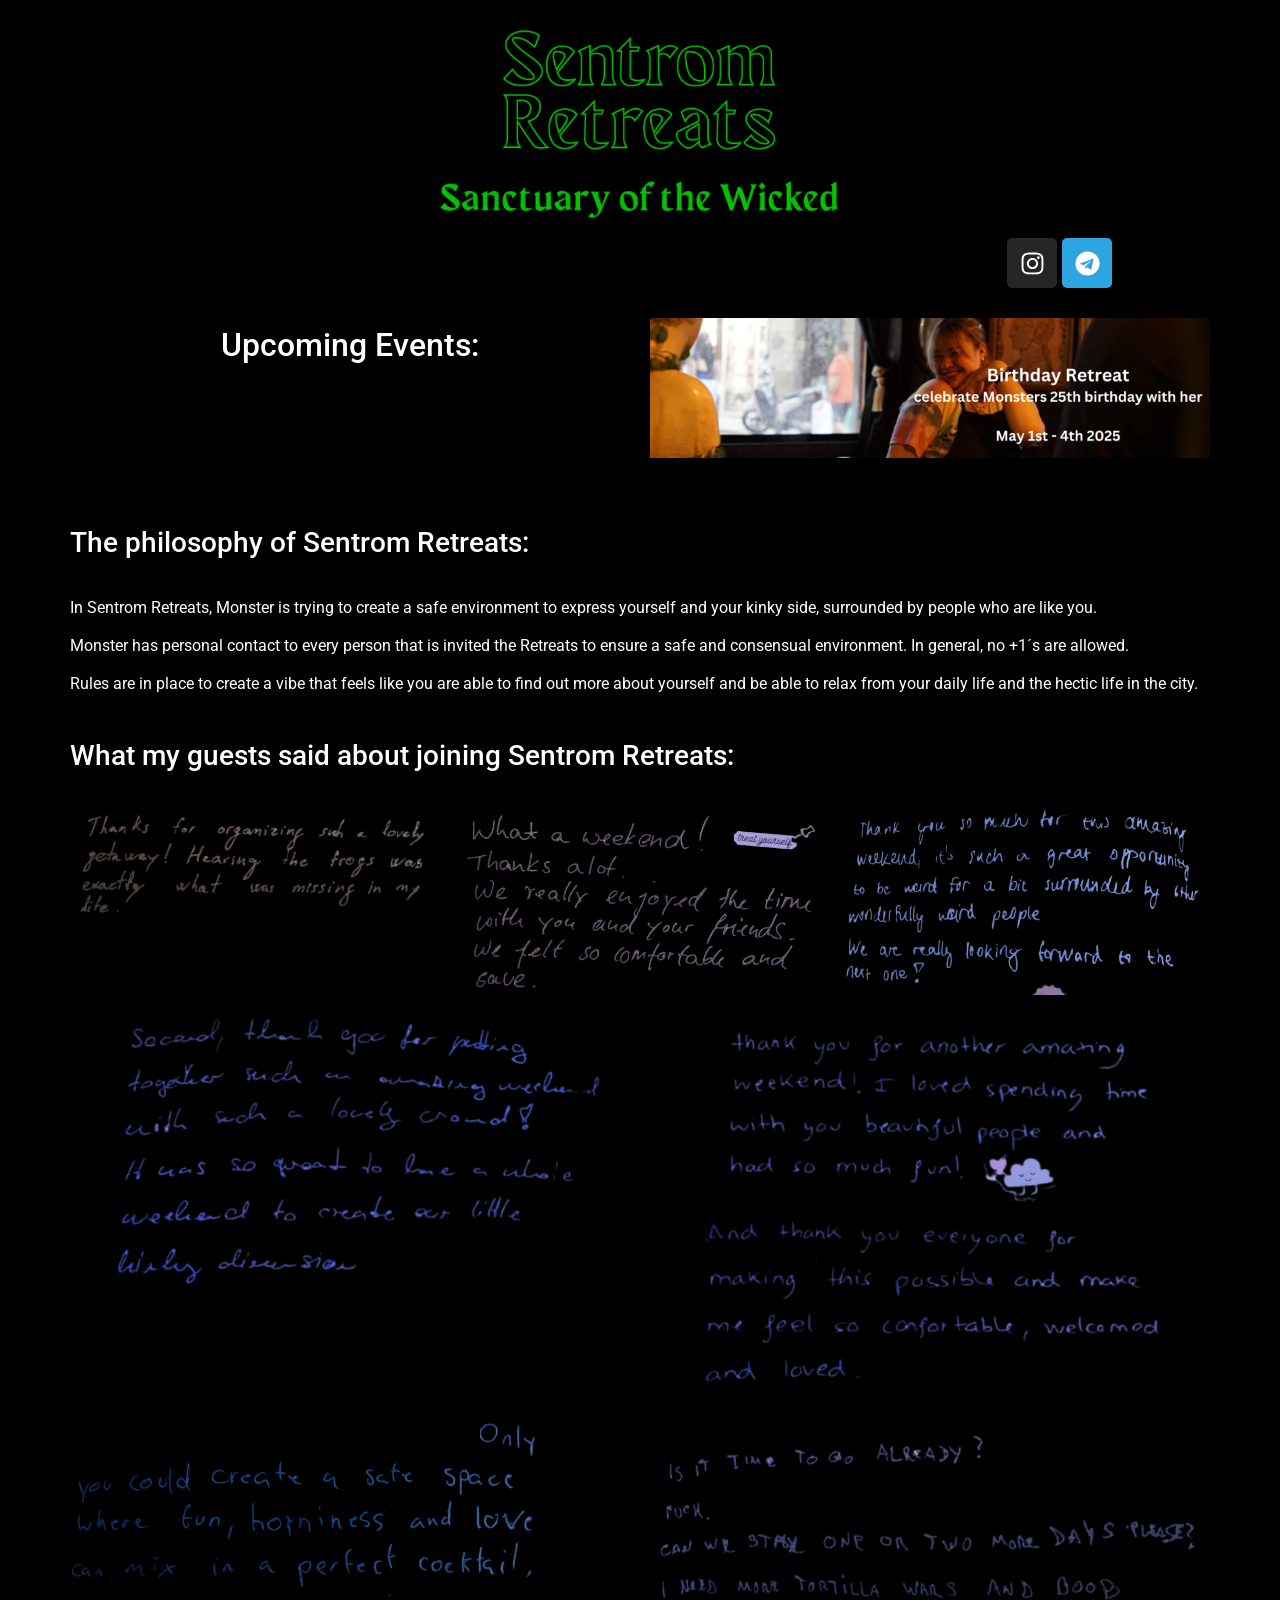
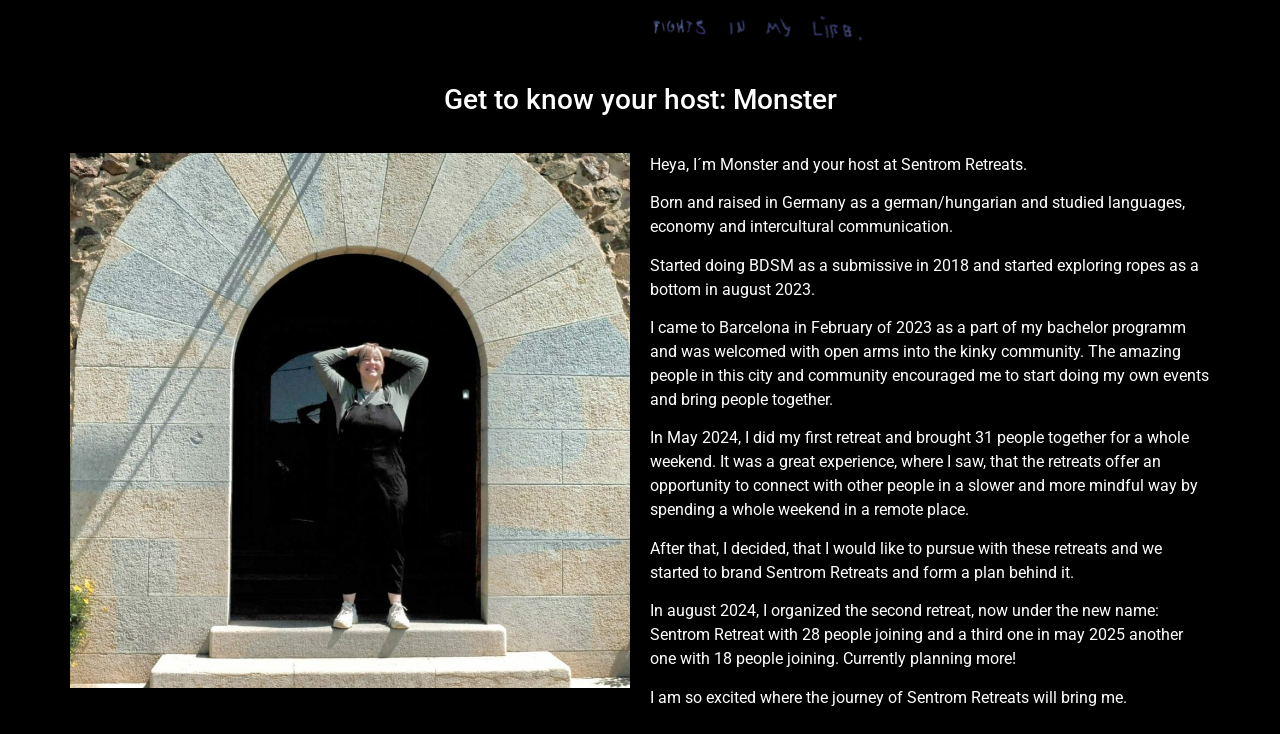
<file: index.html>
<!doctype html>
<html lang="en-GB">
<head>
	<meta charset="UTF-8">
	<meta name="viewport" content="width=device-width, initial-scale=1">
	<link rel="profile" href="https://gmpg.org/xfn/11">
	<title>Sentrom Retreats &#8211; Sanctuary for the Wicked</title>
<meta name='robots' content='max-image-preview:large' />
<style id="wp-img-auto-sizes-contain-inline-css">
img:is([sizes=auto i],[sizes^="auto," i]){contain-intrinsic-size:3000px 1500px}
/*# sourceURL=wp-img-auto-sizes-contain-inline-css */
</style>
<style id="wp-emoji-styles-inline-css">

	img.wp-smiley, img.emoji {
		display: inline !important;
		border: none !important;
		box-shadow: none !important;
		height: 1em !important;
		width: 1em !important;
		margin: 0 0.07em !important;
		vertical-align: -0.1em !important;
		background: none !important;
		padding: 0 !important;
	}
/*# sourceURL=wp-emoji-styles-inline-css */
</style>
<style id="classic-theme-styles-inline-css">
/*! This file is auto-generated */
.wp-block-button__link{color:#fff;background-color:#32373c;border-radius:9999px;box-shadow:none;text-decoration:none;padding:calc(.667em + 2px) calc(1.333em + 2px);font-size:1.125em}.wp-block-file__button{background:#32373c;color:#fff;text-decoration:none}
/*# sourceURL=/wp-includes/css/classic-themes.min.css */
</style>
<style id="global-styles-inline-css">
:root{--wp--preset--aspect-ratio--square: 1;--wp--preset--aspect-ratio--4-3: 4/3;--wp--preset--aspect-ratio--3-4: 3/4;--wp--preset--aspect-ratio--3-2: 3/2;--wp--preset--aspect-ratio--2-3: 2/3;--wp--preset--aspect-ratio--16-9: 16/9;--wp--preset--aspect-ratio--9-16: 9/16;--wp--preset--color--black: #000000;--wp--preset--color--cyan-bluish-gray: #abb8c3;--wp--preset--color--white: #ffffff;--wp--preset--color--pale-pink: #f78da7;--wp--preset--color--vivid-red: #cf2e2e;--wp--preset--color--luminous-vivid-orange: #ff6900;--wp--preset--color--luminous-vivid-amber: #fcb900;--wp--preset--color--light-green-cyan: #7bdcb5;--wp--preset--color--vivid-green-cyan: #00d084;--wp--preset--color--pale-cyan-blue: #8ed1fc;--wp--preset--color--vivid-cyan-blue: #0693e3;--wp--preset--color--vivid-purple: #9b51e0;--wp--preset--gradient--vivid-cyan-blue-to-vivid-purple: linear-gradient(135deg,rgb(6,147,227) 0%,rgb(155,81,224) 100%);--wp--preset--gradient--light-green-cyan-to-vivid-green-cyan: linear-gradient(135deg,rgb(122,220,180) 0%,rgb(0,208,130) 100%);--wp--preset--gradient--luminous-vivid-amber-to-luminous-vivid-orange: linear-gradient(135deg,rgb(252,185,0) 0%,rgb(255,105,0) 100%);--wp--preset--gradient--luminous-vivid-orange-to-vivid-red: linear-gradient(135deg,rgb(255,105,0) 0%,rgb(207,46,46) 100%);--wp--preset--gradient--very-light-gray-to-cyan-bluish-gray: linear-gradient(135deg,rgb(238,238,238) 0%,rgb(169,184,195) 100%);--wp--preset--gradient--cool-to-warm-spectrum: linear-gradient(135deg,rgb(74,234,220) 0%,rgb(151,120,209) 20%,rgb(207,42,186) 40%,rgb(238,44,130) 60%,rgb(251,105,98) 80%,rgb(254,248,76) 100%);--wp--preset--gradient--blush-light-purple: linear-gradient(135deg,rgb(255,206,236) 0%,rgb(152,150,240) 100%);--wp--preset--gradient--blush-bordeaux: linear-gradient(135deg,rgb(254,205,165) 0%,rgb(254,45,45) 50%,rgb(107,0,62) 100%);--wp--preset--gradient--luminous-dusk: linear-gradient(135deg,rgb(255,203,112) 0%,rgb(199,81,192) 50%,rgb(65,88,208) 100%);--wp--preset--gradient--pale-ocean: linear-gradient(135deg,rgb(255,245,203) 0%,rgb(182,227,212) 50%,rgb(51,167,181) 100%);--wp--preset--gradient--electric-grass: linear-gradient(135deg,rgb(202,248,128) 0%,rgb(113,206,126) 100%);--wp--preset--gradient--midnight: linear-gradient(135deg,rgb(2,3,129) 0%,rgb(40,116,252) 100%);--wp--preset--font-size--small: 13px;--wp--preset--font-size--medium: 20px;--wp--preset--font-size--large: 36px;--wp--preset--font-size--x-large: 42px;--wp--preset--spacing--20: 0.44rem;--wp--preset--spacing--30: 0.67rem;--wp--preset--spacing--40: 1rem;--wp--preset--spacing--50: 1.5rem;--wp--preset--spacing--60: 2.25rem;--wp--preset--spacing--70: 3.38rem;--wp--preset--spacing--80: 5.06rem;--wp--preset--shadow--natural: 6px 6px 9px rgba(0, 0, 0, 0.2);--wp--preset--shadow--deep: 12px 12px 50px rgba(0, 0, 0, 0.4);--wp--preset--shadow--sharp: 6px 6px 0px rgba(0, 0, 0, 0.2);--wp--preset--shadow--outlined: 6px 6px 0px -3px rgb(255, 255, 255), 6px 6px rgb(0, 0, 0);--wp--preset--shadow--crisp: 6px 6px 0px rgb(0, 0, 0);}.wp-block-button{--wp--preset--dimension--25: 25%;--wp--preset--dimension--50: 50%;--wp--preset--dimension--75: 75%;--wp--preset--dimension--100: 100%;}:where(body) { margin: 0; }:where(.is-layout-flex){gap: 0.5em;}:where(.is-layout-grid){gap: 0.5em;}body .is-layout-flex{display: flex;}.is-layout-flex{flex-wrap: wrap;align-items: center;}.is-layout-flex > :is(*, div){margin: 0;}body .is-layout-grid{display: grid;}.is-layout-grid > :is(*, div){margin: 0;}body{padding-top: 0px;padding-right: 0px;padding-bottom: 0px;padding-left: 0px;}:root :where(.wp-element-button, .wp-block-button__link){background-color: #32373c;border-width: 0;color: #fff;font-family: inherit;font-size: inherit;font-style: inherit;font-weight: inherit;letter-spacing: inherit;line-height: inherit;padding-top: calc(0.667em + 2px);padding-right: calc(1.333em + 2px);padding-bottom: calc(0.667em + 2px);padding-left: calc(1.333em + 2px);text-decoration: none;text-transform: inherit;}.has-black-color{color: var(--wp--preset--color--black) !important;}.has-cyan-bluish-gray-color{color: var(--wp--preset--color--cyan-bluish-gray) !important;}.has-white-color{color: var(--wp--preset--color--white) !important;}.has-pale-pink-color{color: var(--wp--preset--color--pale-pink) !important;}.has-vivid-red-color{color: var(--wp--preset--color--vivid-red) !important;}.has-luminous-vivid-orange-color{color: var(--wp--preset--color--luminous-vivid-orange) !important;}.has-luminous-vivid-amber-color{color: var(--wp--preset--color--luminous-vivid-amber) !important;}.has-light-green-cyan-color{color: var(--wp--preset--color--light-green-cyan) !important;}.has-vivid-green-cyan-color{color: var(--wp--preset--color--vivid-green-cyan) !important;}.has-pale-cyan-blue-color{color: var(--wp--preset--color--pale-cyan-blue) !important;}.has-vivid-cyan-blue-color{color: var(--wp--preset--color--vivid-cyan-blue) !important;}.has-vivid-purple-color{color: var(--wp--preset--color--vivid-purple) !important;}.has-black-background-color{background-color: var(--wp--preset--color--black) !important;}.has-cyan-bluish-gray-background-color{background-color: var(--wp--preset--color--cyan-bluish-gray) !important;}.has-white-background-color{background-color: var(--wp--preset--color--white) !important;}.has-pale-pink-background-color{background-color: var(--wp--preset--color--pale-pink) !important;}.has-vivid-red-background-color{background-color: var(--wp--preset--color--vivid-red) !important;}.has-luminous-vivid-orange-background-color{background-color: var(--wp--preset--color--luminous-vivid-orange) !important;}.has-luminous-vivid-amber-background-color{background-color: var(--wp--preset--color--luminous-vivid-amber) !important;}.has-light-green-cyan-background-color{background-color: var(--wp--preset--color--light-green-cyan) !important;}.has-vivid-green-cyan-background-color{background-color: var(--wp--preset--color--vivid-green-cyan) !important;}.has-pale-cyan-blue-background-color{background-color: var(--wp--preset--color--pale-cyan-blue) !important;}.has-vivid-cyan-blue-background-color{background-color: var(--wp--preset--color--vivid-cyan-blue) !important;}.has-vivid-purple-background-color{background-color: var(--wp--preset--color--vivid-purple) !important;}.has-black-border-color{border-color: var(--wp--preset--color--black) !important;}.has-cyan-bluish-gray-border-color{border-color: var(--wp--preset--color--cyan-bluish-gray) !important;}.has-white-border-color{border-color: var(--wp--preset--color--white) !important;}.has-pale-pink-border-color{border-color: var(--wp--preset--color--pale-pink) !important;}.has-vivid-red-border-color{border-color: var(--wp--preset--color--vivid-red) !important;}.has-luminous-vivid-orange-border-color{border-color: var(--wp--preset--color--luminous-vivid-orange) !important;}.has-luminous-vivid-amber-border-color{border-color: var(--wp--preset--color--luminous-vivid-amber) !important;}.has-light-green-cyan-border-color{border-color: var(--wp--preset--color--light-green-cyan) !important;}.has-vivid-green-cyan-border-color{border-color: var(--wp--preset--color--vivid-green-cyan) !important;}.has-pale-cyan-blue-border-color{border-color: var(--wp--preset--color--pale-cyan-blue) !important;}.has-vivid-cyan-blue-border-color{border-color: var(--wp--preset--color--vivid-cyan-blue) !important;}.has-vivid-purple-border-color{border-color: var(--wp--preset--color--vivid-purple) !important;}.has-vivid-cyan-blue-to-vivid-purple-gradient-background{background: var(--wp--preset--gradient--vivid-cyan-blue-to-vivid-purple) !important;}.has-light-green-cyan-to-vivid-green-cyan-gradient-background{background: var(--wp--preset--gradient--light-green-cyan-to-vivid-green-cyan) !important;}.has-luminous-vivid-amber-to-luminous-vivid-orange-gradient-background{background: var(--wp--preset--gradient--luminous-vivid-amber-to-luminous-vivid-orange) !important;}.has-luminous-vivid-orange-to-vivid-red-gradient-background{background: var(--wp--preset--gradient--luminous-vivid-orange-to-vivid-red) !important;}.has-very-light-gray-to-cyan-bluish-gray-gradient-background{background: var(--wp--preset--gradient--very-light-gray-to-cyan-bluish-gray) !important;}.has-cool-to-warm-spectrum-gradient-background{background: var(--wp--preset--gradient--cool-to-warm-spectrum) !important;}.has-blush-light-purple-gradient-background{background: var(--wp--preset--gradient--blush-light-purple) !important;}.has-blush-bordeaux-gradient-background{background: var(--wp--preset--gradient--blush-bordeaux) !important;}.has-luminous-dusk-gradient-background{background: var(--wp--preset--gradient--luminous-dusk) !important;}.has-pale-ocean-gradient-background{background: var(--wp--preset--gradient--pale-ocean) !important;}.has-electric-grass-gradient-background{background: var(--wp--preset--gradient--electric-grass) !important;}.has-midnight-gradient-background{background: var(--wp--preset--gradient--midnight) !important;}.has-small-font-size{font-size: var(--wp--preset--font-size--small) !important;}.has-medium-font-size{font-size: var(--wp--preset--font-size--medium) !important;}.has-large-font-size{font-size: var(--wp--preset--font-size--large) !important;}.has-x-large-font-size{font-size: var(--wp--preset--font-size--x-large) !important;}
:root :where(.wp-block-icon svg){width: 24px;}
:where(.wp-block-gallery.is-layout-flex){gap: var( --wp--style--gallery-gap-default, var( --gallery-block--gutter-size, var( --wp--style--block-gap, 0.5em ) ) );}:where(.wp-block-gallery.is-layout-grid){gap: var( --wp--style--gallery-gap-default, var( --gallery-block--gutter-size, var( --wp--style--block-gap, 0.5em ) ) );}
:where(.wp-block-latest-posts.is-layout-flex){gap: 1.25em;}:where(.wp-block-latest-posts.is-layout-grid){gap: 1.25em;}
:where(.wp-block-post-template.is-layout-flex){gap: 1.25em;}:where(.wp-block-post-template.is-layout-grid){gap: 1.25em;}
:where(.wp-block-term-template.is-layout-flex){gap: 1.25em;}:where(.wp-block-term-template.is-layout-grid){gap: 1.25em;}
:where(.wp-block-columns.is-layout-flex){gap: 2em;}:where(.wp-block-columns.is-layout-grid){gap: 2em;}
:root :where(.wp-block-pullquote){font-size: 1.5em;line-height: 1.6;}
/*# sourceURL=global-styles-inline-css */
</style>
<link rel='stylesheet' id='hello-elementor-css' href='wp-content/themes/hello-elementor/style.min.css' media='all' />
<link rel='stylesheet' id='hello-elementor-theme-style-css' href='wp-content/themes/hello-elementor/theme.min.css' media='all' />
<link rel='stylesheet' id='elementor-frontend-css' href='wp-content/plugins/elementor/assets/css/frontend.min.css' media='all' />
<link rel='stylesheet' id='elementor-post-5-css' href='wp-content/uploads/elementor/css/post-5.css' media='all' />
<link rel='stylesheet' id='widget-image-css' href='wp-content/plugins/elementor/assets/css/widget-image.min.css' media='all' />
<link rel='stylesheet' id='widget-social-icons-css' href='wp-content/plugins/elementor/assets/css/widget-social-icons.min.css' media='all' />
<link rel='stylesheet' id='e-apple-webkit-css' href='wp-content/plugins/elementor/assets/css/conditionals/apple-webkit.min.css' media='all' />
<link rel='stylesheet' id='elementor-post-7-css' href='wp-content/uploads/elementor/css/post-7.css' media='all' />
<link rel='stylesheet' id='elementor-gf-local-roboto-css' href='wp-content/uploads/elementor/google-fonts/css/roboto.css' media='all' />
<link rel='stylesheet' id='elementor-gf-local-robotoslab-css' href='wp-content/uploads/elementor/google-fonts/css/robotoslab.css' media='all' />
<link rel='stylesheet' id='elementor-gf-local-baskervville-css' href='wp-content/uploads/elementor/google-fonts/css/baskervville.css' media='all' />
<link rel="canonical" href="index.html" />
<style>
				.e-con.e-parent:nth-of-type(n+4):not(.e-lazyloaded):not(.e-no-lazyload),
				.e-con.e-parent:nth-of-type(n+4):not(.e-lazyloaded):not(.e-no-lazyload) * {
					background-image: none !important;
				}
				@media screen and (max-height: 1024px) {
					.e-con.e-parent:nth-of-type(n+3):not(.e-lazyloaded):not(.e-no-lazyload),
					.e-con.e-parent:nth-of-type(n+3):not(.e-lazyloaded):not(.e-no-lazyload) * {
						background-image: none !important;
					}
				}
				@media screen and (max-height: 640px) {
					.e-con.e-parent:nth-of-type(n+2):not(.e-lazyloaded):not(.e-no-lazyload),
					.e-con.e-parent:nth-of-type(n+2):not(.e-lazyloaded):not(.e-no-lazyload) * {
						background-image: none !important;
					}
				}
			</style>
			</head>
<body class="home wp-singular page-template-default page page-id-7 wp-custom-logo wp-theme-hello-elementor cookies-not-set elementor-default elementor-kit-5 elementor-page elementor-page-7">


<a class="skip-link screen-reader-text" href="index.html#content">Skip to content</a>


<main id="content" class="site-main post-7 page type-page status-publish hentry">

	
	<div class="page-content">
				<div data-elementor-type="wp-page" data-elementor-id="7" class="elementor elementor-7">
				<div class="elementor-element elementor-element-2466778 e-con-full e-flex e-con e-parent" data-id="2466778" data-element_type="container" data-e-type="container">
		<div class="elementor-element elementor-element-4b48af9 e-con-full e-flex e-con e-child" data-id="4b48af9" data-element_type="container" data-e-type="container">
				</div>
		<div class="elementor-element elementor-element-571c507 e-con-full e-flex e-con e-child" data-id="571c507" data-element_type="container" data-e-type="container">
				<div class="elementor-element elementor-element-5317959 elementor-widget elementor-widget-image" data-id="5317959" data-element_type="widget" data-e-type="widget" data-widget_type="image.default">
				<div class="elementor-widget-container">
															<img fetchpriority="high" decoding="async" width="800" height="396" src="wp-content/uploads/2024/08/Sentrom-Retreats-logo-ws2-1024x507.png" class="attachment-large size-large wp-image-30" alt="" srcset="wp-content/uploads/2024/08/Sentrom-Retreats-logo-ws2-1024x507.png 1024w, wp-content/uploads/2024/08/Sentrom-Retreats-logo-ws2-300x149.png 300w, wp-content/uploads/2024/08/Sentrom-Retreats-logo-ws2-768x381.png 768w, wp-content/uploads/2024/08/Sentrom-Retreats-logo-ws2.png 1112w" sizes="(max-width: 800px) 100vw, 800px" />															</div>
				</div>
				</div>
		<div class="elementor-element elementor-element-fa6385c e-con-full e-flex e-con e-child" data-id="fa6385c" data-element_type="container" data-e-type="container">
				</div>
		<div class="elementor-element elementor-element-3c12372 e-con-full e-flex e-con e-child" data-id="3c12372" data-element_type="container" data-e-type="container">
				</div>
		<div class="elementor-element elementor-element-7391e16 e-con-full e-flex e-con e-child" data-id="7391e16" data-element_type="container" data-e-type="container">
				</div>
		<div class="elementor-element elementor-element-45436c1 e-con-full e-flex e-con e-child" data-id="45436c1" data-element_type="container" data-e-type="container">
				<div class="elementor-element elementor-element-7d3c851 elementor-shape-rounded elementor-grid-0 e-grid-align-center elementor-widget elementor-widget-social-icons" data-id="7d3c851" data-element_type="widget" data-e-type="widget" data-widget_type="social-icons.default">
				<div class="elementor-widget-container">
							<div class="elementor-social-icons-wrapper elementor-grid" role="list">
							<span class="elementor-grid-item" role="listitem">
					<a class="elementor-icon elementor-social-icon elementor-social-icon-instagram elementor-repeater-item-74c2663" href="https://www.instagram.com/sentrom.retreats/profilecard/?igsh=dXN6cnF2bGVlYml4" target="_blank">
						<span class="elementor-screen-only">Instagram</span>
						<svg aria-hidden="true" class="e-font-icon-svg e-fab-instagram" viewBox="0 0 448 512" xmlns="http://www.w3.org/2000/svg"><path d="M224.1 141c-63.6 0-114.9 51.3-114.9 114.9s51.3 114.9 114.9 114.9S339 319.5 339 255.9 287.7 141 224.1 141zm0 189.6c-41.1 0-74.7-33.5-74.7-74.7s33.5-74.7 74.7-74.7 74.7 33.5 74.7 74.7-33.6 74.7-74.7 74.7zm146.4-194.3c0 14.9-12 26.8-26.8 26.8-14.9 0-26.8-12-26.8-26.8s12-26.8 26.8-26.8 26.8 12 26.8 26.8zm76.1 27.2c-1.7-35.9-9.9-67.7-36.2-93.9-26.2-26.2-58-34.4-93.9-36.2-37-2.1-147.9-2.1-184.9 0-35.8 1.7-67.6 9.9-93.9 36.1s-34.4 58-36.2 93.9c-2.1 37-2.1 147.9 0 184.9 1.7 35.9 9.9 67.7 36.2 93.9s58 34.4 93.9 36.2c37 2.1 147.9 2.1 184.9 0 35.9-1.7 67.7-9.9 93.9-36.2 26.2-26.2 34.4-58 36.2-93.9 2.1-37 2.1-147.8 0-184.8zM398.8 388c-7.8 19.6-22.9 34.7-42.6 42.6-29.5 11.7-99.5 9-132.1 9s-102.7 2.6-132.1-9c-19.6-7.8-34.7-22.9-42.6-42.6-11.7-29.5-9-99.5-9-132.1s-2.6-102.7 9-132.1c7.8-19.6 22.9-34.7 42.6-42.6 29.5-11.7 99.5-9 132.1-9s102.7-2.6 132.1 9c19.6 7.8 34.7 22.9 42.6 42.6 11.7 29.5 9 99.5 9 132.1s2.7 102.7-9 132.1z"></path></svg>					</a>
				</span>
							<span class="elementor-grid-item" role="listitem">
					<a class="elementor-icon elementor-social-icon elementor-social-icon-telegram elementor-repeater-item-e5b9995" href="https://t.me/+q-JrBOwAybplZTVi" target="_blank">
						<span class="elementor-screen-only">Telegram</span>
						<svg aria-hidden="true" class="e-font-icon-svg e-fab-telegram" viewBox="0 0 496 512" xmlns="http://www.w3.org/2000/svg"><path d="M248 8C111 8 0 119 0 256s111 248 248 248 248-111 248-248S385 8 248 8zm121.8 169.9l-40.7 191.8c-3 13.6-11.1 16.9-22.4 10.5l-62-45.7-29.9 28.8c-3.3 3.3-6.1 6.1-12.5 6.1l4.4-63.1 114.9-103.8c5-4.4-1.1-6.9-7.7-2.5l-142 89.4-61.2-19.1c-13.3-4.2-13.6-13.3 2.8-19.7l239.1-92.2c11.1-4 20.8 2.7 17.2 19.5z"></path></svg>					</a>
				</span>
					</div>
						</div>
				</div>
				</div>
				</div>
		<div class="elementor-element elementor-element-e6694fc e-grid e-con-boxed e-con e-parent" data-id="e6694fc" data-element_type="container" data-e-type="container">
					<div class="e-con-inner">
				<div class="elementor-element elementor-element-62f211d elementor-widget elementor-widget-text-editor" data-id="62f211d" data-element_type="widget" data-e-type="widget" data-widget_type="text-editor.default">
				<div class="elementor-widget-container">
									<h2>Upcoming Events:</h2>								</div>
				</div>
				<div class="elementor-element elementor-element-f784a73 elementor-widget elementor-widget-image" data-id="f784a73" data-element_type="widget" data-e-type="widget" data-widget_type="image.default">
				<div class="elementor-widget-container">
																<a href="birthday-retreat/index.html">
							<img decoding="async" width="1920" height="480" src="wp-content/uploads/2024/10/Banner-Website-birthday.png" class="attachment-full size-full wp-image-221" alt="" srcset="wp-content/uploads/2024/10/Banner-Website-birthday.png 1920w, wp-content/uploads/2024/10/Banner-Website-birthday-300x75.png 300w, wp-content/uploads/2024/10/Banner-Website-birthday-1024x256.png 1024w, wp-content/uploads/2024/10/Banner-Website-birthday-768x192.png 768w, wp-content/uploads/2024/10/Banner-Website-birthday-1536x384.png 1536w" sizes="(max-width: 1920px) 100vw, 1920px" />								</a>
															</div>
				</div>
					</div>
				</div>
		<div class="elementor-element elementor-element-2035c04 e-grid e-con-boxed e-con e-parent" data-id="2035c04" data-element_type="container" data-e-type="container">
					<div class="e-con-inner">
					</div>
				</div>
		<div class="elementor-element elementor-element-09ee352 e-flex e-con-boxed e-con e-parent" data-id="09ee352" data-element_type="container" data-e-type="container">
					<div class="e-con-inner">
				<div class="elementor-element elementor-element-234843d elementor-widget elementor-widget-text-editor" data-id="234843d" data-element_type="widget" data-e-type="widget" data-widget_type="text-editor.default">
				<div class="elementor-widget-container">
									<h3>The philosophy of Sentrom Retreats:</h3>								</div>
				</div>
					</div>
				</div>
		<div class="elementor-element elementor-element-8a6d2f4 e-flex e-con-boxed e-con e-parent" data-id="8a6d2f4" data-element_type="container" data-e-type="container">
					<div class="e-con-inner">
				<div class="elementor-element elementor-element-8994fc4 elementor-widget elementor-widget-text-editor" data-id="8994fc4" data-element_type="widget" data-e-type="widget" data-widget_type="text-editor.default">
				<div class="elementor-widget-container">
									<p>In Sentrom Retreats, Monster is trying to create a safe environment to express yourself and your kinky side, surrounded by people who are like you.  </p><p>Monster has personal contact to every person that is invited the Retreats to ensure a safe and consensual environment. In general, no +1´s are allowed. </p><p>Rules are in place to create a vibe that feels like you are able to find out more about yourself and be able to relax from your daily life and the hectic life in the city. </p>								</div>
				</div>
					</div>
				</div>
		<div class="elementor-element elementor-element-78efa9c e-flex e-con-boxed e-con e-parent" data-id="78efa9c" data-element_type="container" data-e-type="container">
					<div class="e-con-inner">
				<div class="elementor-element elementor-element-03ad231 elementor-widget elementor-widget-text-editor" data-id="03ad231" data-element_type="widget" data-e-type="widget" data-widget_type="text-editor.default">
				<div class="elementor-widget-container">
									<h3>What my guests said about joining Sentrom Retreats:</h3>								</div>
				</div>
					</div>
				</div>
		<div class="elementor-element elementor-element-28d0030 e-grid e-con-boxed e-con e-parent" data-id="28d0030" data-element_type="container" data-e-type="container">
					<div class="e-con-inner">
				<div class="elementor-element elementor-element-d23036d elementor-widget elementor-widget-image" data-id="d23036d" data-element_type="widget" data-e-type="widget" data-widget_type="image.default">
				<div class="elementor-widget-container">
															<img decoding="async" width="800" height="270" src="wp-content/uploads/2024/09/WhatsApp_Bild_2024-09-04_um_13.34.37_55a7aa01-removebg-preview.png" class="attachment-large size-large wp-image-43" alt="" srcset="wp-content/uploads/2024/09/WhatsApp_Bild_2024-09-04_um_13.34.37_55a7aa01-removebg-preview.png 860w, wp-content/uploads/2024/09/WhatsApp_Bild_2024-09-04_um_13.34.37_55a7aa01-removebg-preview-300x101.png 300w, wp-content/uploads/2024/09/WhatsApp_Bild_2024-09-04_um_13.34.37_55a7aa01-removebg-preview-768x259.png 768w" sizes="(max-width: 800px) 100vw, 800px" />															</div>
				</div>
				<div class="elementor-element elementor-element-7bebb1c elementor-widget elementor-widget-image" data-id="7bebb1c" data-element_type="widget" data-e-type="widget" data-widget_type="image.default">
				<div class="elementor-widget-container">
															<img loading="lazy" decoding="async" width="697" height="358" src="wp-content/uploads/2024/09/WhatsApp_Bild_2024-09-04_um_13.14.22_31a161e6-removebg-preview.png" class="attachment-large size-large wp-image-46" alt="" srcset="wp-content/uploads/2024/09/WhatsApp_Bild_2024-09-04_um_13.14.22_31a161e6-removebg-preview.png 697w, wp-content/uploads/2024/09/WhatsApp_Bild_2024-09-04_um_13.14.22_31a161e6-removebg-preview-300x154.png 300w" sizes="(max-width: 697px) 100vw, 697px" />															</div>
				</div>
				<div class="elementor-element elementor-element-f315e8c elementor-widget elementor-widget-image" data-id="f315e8c" data-element_type="widget" data-e-type="widget" data-widget_type="image.default">
				<div class="elementor-widget-container">
															<img loading="lazy" decoding="async" width="700" height="357" src="wp-content/uploads/2024/09/WhatsApp_Bild_2024-09-04_um_13.14.21_3d12d1d8-removebg-preview.png" class="attachment-large size-large wp-image-49" alt="" srcset="wp-content/uploads/2024/09/WhatsApp_Bild_2024-09-04_um_13.14.21_3d12d1d8-removebg-preview.png 700w, wp-content/uploads/2024/09/WhatsApp_Bild_2024-09-04_um_13.14.21_3d12d1d8-removebg-preview-300x153.png 300w" sizes="(max-width: 700px) 100vw, 700px" />															</div>
				</div>
					</div>
				</div>
		<div class="elementor-element elementor-element-22cb708 e-grid e-con-boxed e-con e-parent" data-id="22cb708" data-element_type="container" data-e-type="container">
					<div class="e-con-inner">
				<div class="elementor-element elementor-element-a353c73 elementor-widget elementor-widget-image" data-id="a353c73" data-element_type="widget" data-e-type="widget" data-widget_type="image.default">
				<div class="elementor-widget-container">
															<img loading="lazy" decoding="async" width="717" height="348" src="wp-content/uploads/2024/09/WhatsApp_Bild_2024-09-04_um_13.14.22_ff05e2ad-removebg-preview.png" class="attachment-large size-large wp-image-45" alt="" srcset="wp-content/uploads/2024/09/WhatsApp_Bild_2024-09-04_um_13.14.22_ff05e2ad-removebg-preview.png 717w, wp-content/uploads/2024/09/WhatsApp_Bild_2024-09-04_um_13.14.22_ff05e2ad-removebg-preview-300x146.png 300w" sizes="(max-width: 717px) 100vw, 717px" />															</div>
				</div>
				<div class="elementor-element elementor-element-832cc8d elementor-widget elementor-widget-image" data-id="832cc8d" data-element_type="widget" data-e-type="widget" data-widget_type="image.default">
				<div class="elementor-widget-container">
															<img loading="lazy" decoding="async" width="604" height="413" src="wp-content/uploads/2024/09/WhatsApp_Bild_2024-09-04_um_13.14.23_116b84b2-removebg-preview.png" class="attachment-large size-large wp-image-44" alt="" srcset="wp-content/uploads/2024/09/WhatsApp_Bild_2024-09-04_um_13.14.23_116b84b2-removebg-preview.png 604w, wp-content/uploads/2024/09/WhatsApp_Bild_2024-09-04_um_13.14.23_116b84b2-removebg-preview-300x205.png 300w" sizes="(max-width: 604px) 100vw, 604px" />															</div>
				</div>
					</div>
				</div>
		<div class="elementor-element elementor-element-9c21608 e-grid e-con-boxed e-con e-parent" data-id="9c21608" data-element_type="container" data-e-type="container">
					<div class="e-con-inner">
				<div class="elementor-element elementor-element-4a40bc1 elementor-widget elementor-widget-image" data-id="4a40bc1" data-element_type="widget" data-e-type="widget" data-widget_type="image.default">
				<div class="elementor-widget-container">
															<img loading="lazy" decoding="async" width="800" height="251" src="wp-content/uploads/2024/09/WhatsApp_Bild_2024-09-04_um_13.14.22_3cd6312d-removebg-preview.png" class="attachment-large size-large wp-image-47" alt="" srcset="wp-content/uploads/2024/09/WhatsApp_Bild_2024-09-04_um_13.14.22_3cd6312d-removebg-preview.png 891w, wp-content/uploads/2024/09/WhatsApp_Bild_2024-09-04_um_13.14.22_3cd6312d-removebg-preview-300x94.png 300w, wp-content/uploads/2024/09/WhatsApp_Bild_2024-09-04_um_13.14.22_3cd6312d-removebg-preview-768x241.png 768w" sizes="(max-width: 800px) 100vw, 800px" />															</div>
				</div>
				<div class="elementor-element elementor-element-9b2ea9b elementor-widget elementor-widget-image" data-id="9b2ea9b" data-element_type="widget" data-e-type="widget" data-widget_type="image.default">
				<div class="elementor-widget-container">
															<img loading="lazy" decoding="async" width="770" height="324" src="wp-content/uploads/2024/09/WhatsApp_Bild_2024-09-04_um_13.14.21_394a2746-removebg-preview.png" class="attachment-large size-large wp-image-48" alt="" srcset="wp-content/uploads/2024/09/WhatsApp_Bild_2024-09-04_um_13.14.21_394a2746-removebg-preview.png 770w, wp-content/uploads/2024/09/WhatsApp_Bild_2024-09-04_um_13.14.21_394a2746-removebg-preview-300x126.png 300w, wp-content/uploads/2024/09/WhatsApp_Bild_2024-09-04_um_13.14.21_394a2746-removebg-preview-768x323.png 768w" sizes="(max-width: 770px) 100vw, 770px" />															</div>
				</div>
					</div>
				</div>
		<div class="elementor-element elementor-element-2bb9317 e-flex e-con-boxed e-con e-parent" data-id="2bb9317" data-element_type="container" data-e-type="container">
					<div class="e-con-inner">
				<div class="elementor-element elementor-element-3cc16a5 elementor-widget elementor-widget-text-editor" data-id="3cc16a5" data-element_type="widget" data-e-type="widget" data-widget_type="text-editor.default">
				<div class="elementor-widget-container">
									<h3>Get to know your host: Monster</h3>								</div>
				</div>
					</div>
				</div>
		<div class="elementor-element elementor-element-4a28914 e-grid e-con-boxed e-con e-parent" data-id="4a28914" data-element_type="container" data-e-type="container">
					<div class="e-con-inner">
				<div class="elementor-element elementor-element-44c0401 elementor-widget elementor-widget-image" data-id="44c0401" data-element_type="widget" data-e-type="widget" data-widget_type="image.default">
				<div class="elementor-widget-container">
															<img loading="lazy" decoding="async" width="800" height="765" src="wp-content/uploads/2024/09/IMG-20240913-WA0003-1024x979.jpg" class="attachment-large size-large wp-image-40" alt="" srcset="wp-content/uploads/2024/09/IMG-20240913-WA0003-1024x979.jpg 1024w, wp-content/uploads/2024/09/IMG-20240913-WA0003-300x287.jpg 300w, wp-content/uploads/2024/09/IMG-20240913-WA0003-768x734.jpg 768w, wp-content/uploads/2024/09/IMG-20240913-WA0003.jpg 1255w" sizes="(max-width: 800px) 100vw, 800px" />															</div>
				</div>
				<div class="elementor-element elementor-element-a3388bb elementor-widget elementor-widget-text-editor" data-id="a3388bb" data-element_type="widget" data-e-type="widget" data-widget_type="text-editor.default">
				<div class="elementor-widget-container">
									<p>Heya, I´m Monster and your host at Sentrom Retreats.&nbsp;</p>
<p>Born and raised in Germany as a german/hungarian and studied languages, economy and intercultural communication.&nbsp;</p>
<p>Started doing BDSM as a submissive in 2018 and started exploring ropes as a bottom in august 2023.&nbsp;</p>
<p>I came to Barcelona in February of 2023 as a part of my bachelor programm and was welcomed with open arms into the kinky community. The amazing people in this city and community encouraged me to start doing my own events and bring people together.&nbsp;</p>
<p>In May 2024, I did my first retreat and brought 31 people together for a whole weekend. It was a great experience, where I saw, that the retreats offer an opportunity to connect with other people in a slower and more mindful way by spending a whole weekend in a remote place.&nbsp;</p>
<p>After that, I decided, that I would like to pursue with these retreats and we started to brand Sentrom Retreats and form a plan behind it.&nbsp;</p>
<p>In august 2024, I organized the second retreat, now under the new name: Sentrom Retreat with 28 people joining and a third one in may 2025 another one with 18 people joining. Currently planning more!&nbsp;</p>
<p>I am so excited where the journey of Sentrom Retreats will bring me.</p>								</div>
				</div>
					</div>
				</div>
				</div>
		
		
			</div>

	
</main>

	
<!-- Cookie Compliance for WordPress (formerly Compliance by Hu-manity.co) plugin v3.1.18 https://cookie-compliance.co/ -->
		
		<!-- / Cookie Compliance for WordPress plugin -->
</body>
</html>
</file>
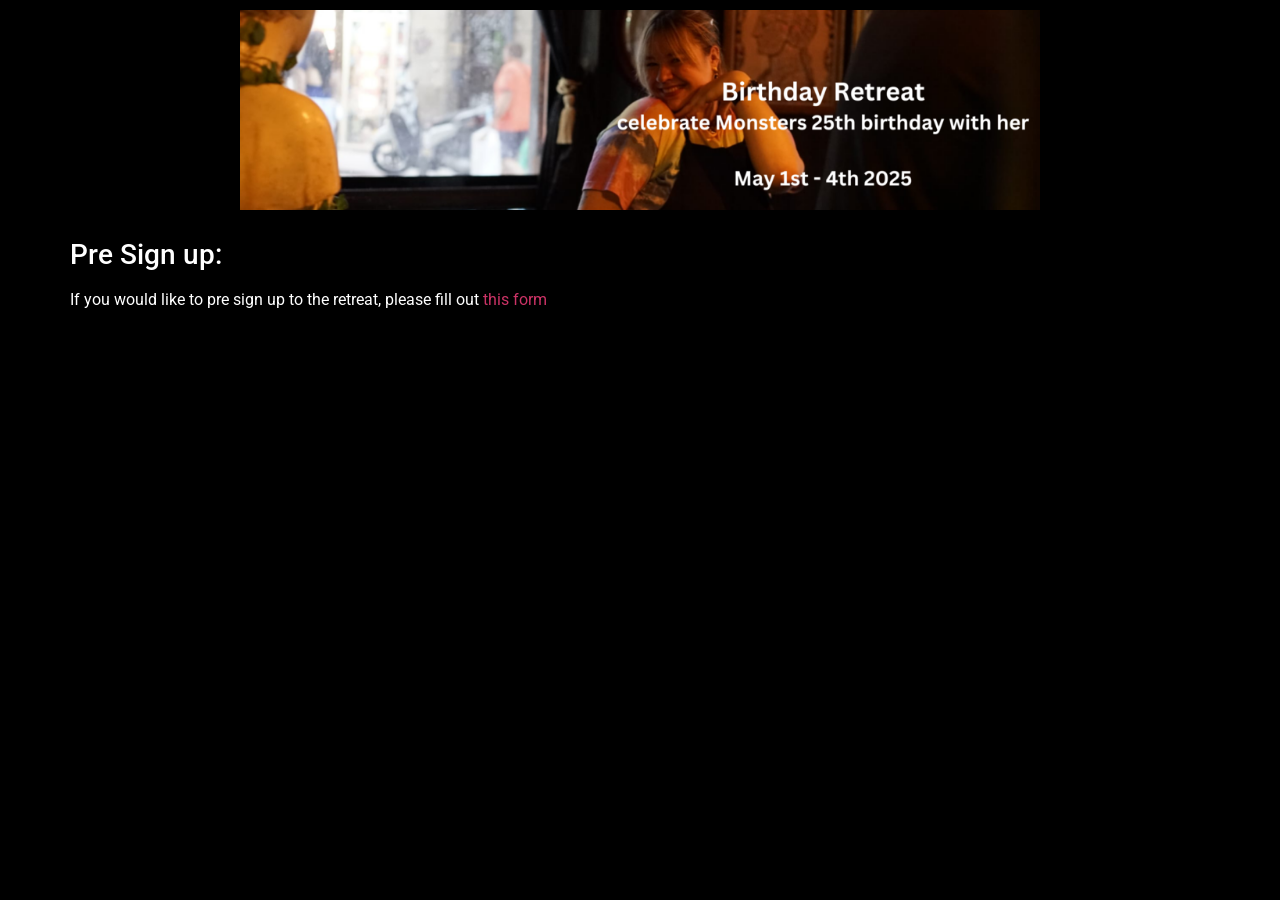
<file: birthday-retreat-2/index.html>
<!doctype html>
<html lang="en-GB">
<head>
	<meta charset="UTF-8">
	<meta name="viewport" content="width=device-width, initial-scale=1">
	<link rel="profile" href="https://gmpg.org/xfn/11">
	<title>Birthday Retreat &#8211; Sentrom Retreats</title>
<meta name='robots' content='max-image-preview:large' />
<style id="wp-img-auto-sizes-contain-inline-css">
img:is([sizes=auto i],[sizes^="auto," i]){contain-intrinsic-size:3000px 1500px}
/*# sourceURL=wp-img-auto-sizes-contain-inline-css */
</style>
<style id="wp-emoji-styles-inline-css">

	img.wp-smiley, img.emoji {
		display: inline !important;
		border: none !important;
		box-shadow: none !important;
		height: 1em !important;
		width: 1em !important;
		margin: 0 0.07em !important;
		vertical-align: -0.1em !important;
		background: none !important;
		padding: 0 !important;
	}
/*# sourceURL=wp-emoji-styles-inline-css */
</style>
<style id="classic-theme-styles-inline-css">
/*! This file is auto-generated */
.wp-block-button__link{color:#fff;background-color:#32373c;border-radius:9999px;box-shadow:none;text-decoration:none;padding:calc(.667em + 2px) calc(1.333em + 2px);font-size:1.125em}.wp-block-file__button{background:#32373c;color:#fff;text-decoration:none}
/*# sourceURL=/wp-includes/css/classic-themes.min.css */
</style>
<style id="global-styles-inline-css">
:root{--wp--preset--aspect-ratio--square: 1;--wp--preset--aspect-ratio--4-3: 4/3;--wp--preset--aspect-ratio--3-4: 3/4;--wp--preset--aspect-ratio--3-2: 3/2;--wp--preset--aspect-ratio--2-3: 2/3;--wp--preset--aspect-ratio--16-9: 16/9;--wp--preset--aspect-ratio--9-16: 9/16;--wp--preset--color--black: #000000;--wp--preset--color--cyan-bluish-gray: #abb8c3;--wp--preset--color--white: #ffffff;--wp--preset--color--pale-pink: #f78da7;--wp--preset--color--vivid-red: #cf2e2e;--wp--preset--color--luminous-vivid-orange: #ff6900;--wp--preset--color--luminous-vivid-amber: #fcb900;--wp--preset--color--light-green-cyan: #7bdcb5;--wp--preset--color--vivid-green-cyan: #00d084;--wp--preset--color--pale-cyan-blue: #8ed1fc;--wp--preset--color--vivid-cyan-blue: #0693e3;--wp--preset--color--vivid-purple: #9b51e0;--wp--preset--gradient--vivid-cyan-blue-to-vivid-purple: linear-gradient(135deg,rgb(6,147,227) 0%,rgb(155,81,224) 100%);--wp--preset--gradient--light-green-cyan-to-vivid-green-cyan: linear-gradient(135deg,rgb(122,220,180) 0%,rgb(0,208,130) 100%);--wp--preset--gradient--luminous-vivid-amber-to-luminous-vivid-orange: linear-gradient(135deg,rgb(252,185,0) 0%,rgb(255,105,0) 100%);--wp--preset--gradient--luminous-vivid-orange-to-vivid-red: linear-gradient(135deg,rgb(255,105,0) 0%,rgb(207,46,46) 100%);--wp--preset--gradient--very-light-gray-to-cyan-bluish-gray: linear-gradient(135deg,rgb(238,238,238) 0%,rgb(169,184,195) 100%);--wp--preset--gradient--cool-to-warm-spectrum: linear-gradient(135deg,rgb(74,234,220) 0%,rgb(151,120,209) 20%,rgb(207,42,186) 40%,rgb(238,44,130) 60%,rgb(251,105,98) 80%,rgb(254,248,76) 100%);--wp--preset--gradient--blush-light-purple: linear-gradient(135deg,rgb(255,206,236) 0%,rgb(152,150,240) 100%);--wp--preset--gradient--blush-bordeaux: linear-gradient(135deg,rgb(254,205,165) 0%,rgb(254,45,45) 50%,rgb(107,0,62) 100%);--wp--preset--gradient--luminous-dusk: linear-gradient(135deg,rgb(255,203,112) 0%,rgb(199,81,192) 50%,rgb(65,88,208) 100%);--wp--preset--gradient--pale-ocean: linear-gradient(135deg,rgb(255,245,203) 0%,rgb(182,227,212) 50%,rgb(51,167,181) 100%);--wp--preset--gradient--electric-grass: linear-gradient(135deg,rgb(202,248,128) 0%,rgb(113,206,126) 100%);--wp--preset--gradient--midnight: linear-gradient(135deg,rgb(2,3,129) 0%,rgb(40,116,252) 100%);--wp--preset--font-size--small: 13px;--wp--preset--font-size--medium: 20px;--wp--preset--font-size--large: 36px;--wp--preset--font-size--x-large: 42px;--wp--preset--spacing--20: 0.44rem;--wp--preset--spacing--30: 0.67rem;--wp--preset--spacing--40: 1rem;--wp--preset--spacing--50: 1.5rem;--wp--preset--spacing--60: 2.25rem;--wp--preset--spacing--70: 3.38rem;--wp--preset--spacing--80: 5.06rem;--wp--preset--shadow--natural: 6px 6px 9px rgba(0, 0, 0, 0.2);--wp--preset--shadow--deep: 12px 12px 50px rgba(0, 0, 0, 0.4);--wp--preset--shadow--sharp: 6px 6px 0px rgba(0, 0, 0, 0.2);--wp--preset--shadow--outlined: 6px 6px 0px -3px rgb(255, 255, 255), 6px 6px rgb(0, 0, 0);--wp--preset--shadow--crisp: 6px 6px 0px rgb(0, 0, 0);}.wp-block-button{--wp--preset--dimension--25: 25%;--wp--preset--dimension--50: 50%;--wp--preset--dimension--75: 75%;--wp--preset--dimension--100: 100%;}:where(body) { margin: 0; }:where(.is-layout-flex){gap: 0.5em;}:where(.is-layout-grid){gap: 0.5em;}body .is-layout-flex{display: flex;}.is-layout-flex{flex-wrap: wrap;align-items: center;}.is-layout-flex > :is(*, div){margin: 0;}body .is-layout-grid{display: grid;}.is-layout-grid > :is(*, div){margin: 0;}body{padding-top: 0px;padding-right: 0px;padding-bottom: 0px;padding-left: 0px;}:root :where(.wp-element-button, .wp-block-button__link){background-color: #32373c;border-width: 0;color: #fff;font-family: inherit;font-size: inherit;font-style: inherit;font-weight: inherit;letter-spacing: inherit;line-height: inherit;padding-top: calc(0.667em + 2px);padding-right: calc(1.333em + 2px);padding-bottom: calc(0.667em + 2px);padding-left: calc(1.333em + 2px);text-decoration: none;text-transform: inherit;}.has-black-color{color: var(--wp--preset--color--black) !important;}.has-cyan-bluish-gray-color{color: var(--wp--preset--color--cyan-bluish-gray) !important;}.has-white-color{color: var(--wp--preset--color--white) !important;}.has-pale-pink-color{color: var(--wp--preset--color--pale-pink) !important;}.has-vivid-red-color{color: var(--wp--preset--color--vivid-red) !important;}.has-luminous-vivid-orange-color{color: var(--wp--preset--color--luminous-vivid-orange) !important;}.has-luminous-vivid-amber-color{color: var(--wp--preset--color--luminous-vivid-amber) !important;}.has-light-green-cyan-color{color: var(--wp--preset--color--light-green-cyan) !important;}.has-vivid-green-cyan-color{color: var(--wp--preset--color--vivid-green-cyan) !important;}.has-pale-cyan-blue-color{color: var(--wp--preset--color--pale-cyan-blue) !important;}.has-vivid-cyan-blue-color{color: var(--wp--preset--color--vivid-cyan-blue) !important;}.has-vivid-purple-color{color: var(--wp--preset--color--vivid-purple) !important;}.has-black-background-color{background-color: var(--wp--preset--color--black) !important;}.has-cyan-bluish-gray-background-color{background-color: var(--wp--preset--color--cyan-bluish-gray) !important;}.has-white-background-color{background-color: var(--wp--preset--color--white) !important;}.has-pale-pink-background-color{background-color: var(--wp--preset--color--pale-pink) !important;}.has-vivid-red-background-color{background-color: var(--wp--preset--color--vivid-red) !important;}.has-luminous-vivid-orange-background-color{background-color: var(--wp--preset--color--luminous-vivid-orange) !important;}.has-luminous-vivid-amber-background-color{background-color: var(--wp--preset--color--luminous-vivid-amber) !important;}.has-light-green-cyan-background-color{background-color: var(--wp--preset--color--light-green-cyan) !important;}.has-vivid-green-cyan-background-color{background-color: var(--wp--preset--color--vivid-green-cyan) !important;}.has-pale-cyan-blue-background-color{background-color: var(--wp--preset--color--pale-cyan-blue) !important;}.has-vivid-cyan-blue-background-color{background-color: var(--wp--preset--color--vivid-cyan-blue) !important;}.has-vivid-purple-background-color{background-color: var(--wp--preset--color--vivid-purple) !important;}.has-black-border-color{border-color: var(--wp--preset--color--black) !important;}.has-cyan-bluish-gray-border-color{border-color: var(--wp--preset--color--cyan-bluish-gray) !important;}.has-white-border-color{border-color: var(--wp--preset--color--white) !important;}.has-pale-pink-border-color{border-color: var(--wp--preset--color--pale-pink) !important;}.has-vivid-red-border-color{border-color: var(--wp--preset--color--vivid-red) !important;}.has-luminous-vivid-orange-border-color{border-color: var(--wp--preset--color--luminous-vivid-orange) !important;}.has-luminous-vivid-amber-border-color{border-color: var(--wp--preset--color--luminous-vivid-amber) !important;}.has-light-green-cyan-border-color{border-color: var(--wp--preset--color--light-green-cyan) !important;}.has-vivid-green-cyan-border-color{border-color: var(--wp--preset--color--vivid-green-cyan) !important;}.has-pale-cyan-blue-border-color{border-color: var(--wp--preset--color--pale-cyan-blue) !important;}.has-vivid-cyan-blue-border-color{border-color: var(--wp--preset--color--vivid-cyan-blue) !important;}.has-vivid-purple-border-color{border-color: var(--wp--preset--color--vivid-purple) !important;}.has-vivid-cyan-blue-to-vivid-purple-gradient-background{background: var(--wp--preset--gradient--vivid-cyan-blue-to-vivid-purple) !important;}.has-light-green-cyan-to-vivid-green-cyan-gradient-background{background: var(--wp--preset--gradient--light-green-cyan-to-vivid-green-cyan) !important;}.has-luminous-vivid-amber-to-luminous-vivid-orange-gradient-background{background: var(--wp--preset--gradient--luminous-vivid-amber-to-luminous-vivid-orange) !important;}.has-luminous-vivid-orange-to-vivid-red-gradient-background{background: var(--wp--preset--gradient--luminous-vivid-orange-to-vivid-red) !important;}.has-very-light-gray-to-cyan-bluish-gray-gradient-background{background: var(--wp--preset--gradient--very-light-gray-to-cyan-bluish-gray) !important;}.has-cool-to-warm-spectrum-gradient-background{background: var(--wp--preset--gradient--cool-to-warm-spectrum) !important;}.has-blush-light-purple-gradient-background{background: var(--wp--preset--gradient--blush-light-purple) !important;}.has-blush-bordeaux-gradient-background{background: var(--wp--preset--gradient--blush-bordeaux) !important;}.has-luminous-dusk-gradient-background{background: var(--wp--preset--gradient--luminous-dusk) !important;}.has-pale-ocean-gradient-background{background: var(--wp--preset--gradient--pale-ocean) !important;}.has-electric-grass-gradient-background{background: var(--wp--preset--gradient--electric-grass) !important;}.has-midnight-gradient-background{background: var(--wp--preset--gradient--midnight) !important;}.has-small-font-size{font-size: var(--wp--preset--font-size--small) !important;}.has-medium-font-size{font-size: var(--wp--preset--font-size--medium) !important;}.has-large-font-size{font-size: var(--wp--preset--font-size--large) !important;}.has-x-large-font-size{font-size: var(--wp--preset--font-size--x-large) !important;}
:root :where(.wp-block-icon svg){width: 24px;}
:where(.wp-block-gallery.is-layout-flex){gap: var( --wp--style--gallery-gap-default, var( --gallery-block--gutter-size, var( --wp--style--block-gap, 0.5em ) ) );}:where(.wp-block-gallery.is-layout-grid){gap: var( --wp--style--gallery-gap-default, var( --gallery-block--gutter-size, var( --wp--style--block-gap, 0.5em ) ) );}
:where(.wp-block-latest-posts.is-layout-flex){gap: 1.25em;}:where(.wp-block-latest-posts.is-layout-grid){gap: 1.25em;}
:where(.wp-block-post-template.is-layout-flex){gap: 1.25em;}:where(.wp-block-post-template.is-layout-grid){gap: 1.25em;}
:where(.wp-block-term-template.is-layout-flex){gap: 1.25em;}:where(.wp-block-term-template.is-layout-grid){gap: 1.25em;}
:where(.wp-block-columns.is-layout-flex){gap: 2em;}:where(.wp-block-columns.is-layout-grid){gap: 2em;}
:root :where(.wp-block-pullquote){font-size: 1.5em;line-height: 1.6;}
/*# sourceURL=global-styles-inline-css */
</style>
<link rel='stylesheet' id='hello-elementor-css' href='../wp-content/themes/hello-elementor/style.min.css' media='all' />
<link rel='stylesheet' id='hello-elementor-theme-style-css' href='../wp-content/themes/hello-elementor/theme.min.css' media='all' />
<link rel='stylesheet' id='elementor-frontend-css' href='../wp-content/plugins/elementor/assets/css/frontend.min.css' media='all' />
<link rel='stylesheet' id='elementor-post-5-css' href='../wp-content/uploads/elementor/css/post-5.css' media='all' />
<link rel='stylesheet' id='widget-image-css' href='../wp-content/plugins/elementor/assets/css/widget-image.min.css' media='all' />
<link rel='stylesheet' id='elementor-post-266-css' href='../wp-content/uploads/elementor/css/post-266.css' media='all' />
<link rel='stylesheet' id='elementor-gf-local-roboto-css' href='../wp-content/uploads/elementor/google-fonts/css/roboto.css' media='all' />
<link rel='stylesheet' id='elementor-gf-local-robotoslab-css' href='../wp-content/uploads/elementor/google-fonts/css/robotoslab.css' media='all' />
<link rel='stylesheet' id='elementor-gf-local-baskervville-css' href='../wp-content/uploads/elementor/google-fonts/css/baskervville.css' media='all' />
<link rel="canonical" href="index.html" />
<style>
				.e-con.e-parent:nth-of-type(n+4):not(.e-lazyloaded):not(.e-no-lazyload),
				.e-con.e-parent:nth-of-type(n+4):not(.e-lazyloaded):not(.e-no-lazyload) * {
					background-image: none !important;
				}
				@media screen and (max-height: 1024px) {
					.e-con.e-parent:nth-of-type(n+3):not(.e-lazyloaded):not(.e-no-lazyload),
					.e-con.e-parent:nth-of-type(n+3):not(.e-lazyloaded):not(.e-no-lazyload) * {
						background-image: none !important;
					}
				}
				@media screen and (max-height: 640px) {
					.e-con.e-parent:nth-of-type(n+2):not(.e-lazyloaded):not(.e-no-lazyload),
					.e-con.e-parent:nth-of-type(n+2):not(.e-lazyloaded):not(.e-no-lazyload) * {
						background-image: none !important;
					}
				}
			</style>
			</head>
<body class="wp-singular page-template-default page page-id-266 wp-custom-logo wp-theme-hello-elementor cookies-not-set elementor-default elementor-kit-5 elementor-page elementor-page-266">


<a class="skip-link screen-reader-text" href="index.html#content">Skip to content</a>


<main id="content" class="site-main post-266 page type-page status-publish hentry">

	
	<div class="page-content">
				<div data-elementor-type="wp-page" data-elementor-id="266" class="elementor elementor-266">
				<div class="elementor-element elementor-element-7135aab e-flex e-con-boxed e-con e-parent" data-id="7135aab" data-element_type="container" data-e-type="container">
					<div class="e-con-inner">
				<div class="elementor-element elementor-element-667f0a4 elementor-widget elementor-widget-image" data-id="667f0a4" data-element_type="widget" data-e-type="widget" data-widget_type="image.default">
				<div class="elementor-widget-container">
															<img fetchpriority="high" decoding="async" width="800" height="200" src="../wp-content/uploads/2024/10/Banner-Website-birthday-1024x256.png" class="attachment-large size-large wp-image-221" alt="" srcset="../wp-content/uploads/2024/10/Banner-Website-birthday-1024x256.png 1024w, ../wp-content/uploads/2024/10/Banner-Website-birthday-300x75.png 300w, ../wp-content/uploads/2024/10/Banner-Website-birthday-768x192.png 768w, ../wp-content/uploads/2024/10/Banner-Website-birthday-1536x384.png 1536w, ../wp-content/uploads/2024/10/Banner-Website-birthday.png 1920w" sizes="(max-width: 800px) 100vw, 800px" />															</div>
				</div>
					</div>
				</div>
		<div class="elementor-element elementor-element-560c270 e-flex e-con-boxed e-con e-parent" data-id="560c270" data-element_type="container" data-e-type="container">
					<div class="e-con-inner">
				<div class="elementor-element elementor-element-e887b98 elementor-widget elementor-widget-text-editor" data-id="e887b98" data-element_type="widget" data-e-type="widget" data-widget_type="text-editor.default">
				<div class="elementor-widget-container">
									<h3>Pre Sign up: </h3><p>If you would like to pre sign up to the retreat, please fill out <a href="https://forms.gle/NkjrX3ya36TBgEeT9">this form</a></p>								</div>
				</div>
					</div>
				</div>
				</div>
		
		
			</div>

	
</main>

	
<!-- Cookie Compliance for WordPress (formerly Compliance by Hu-manity.co) plugin v3.1.18 https://cookie-compliance.co/ -->
		
		<!-- / Cookie Compliance for WordPress plugin -->
</body>
</html>
</file>
<file: wp-content/uploads/elementor/css/post-5.css>
.elementor-kit-5{--e-global-color-primary:#6EC1E4;--e-global-color-secondary:#54595F;--e-global-color-text:#FFFFFF;--e-global-color-accent:#61CE70;--e-global-typography-primary-font-family:"Roboto";--e-global-typography-primary-font-weight:600;--e-global-typography-secondary-font-family:"Roboto Slab";--e-global-typography-secondary-font-weight:400;--e-global-typography-text-font-family:"Roboto";--e-global-typography-text-font-weight:400;--e-global-typography-accent-font-family:"Roboto";--e-global-typography-accent-font-weight:500;background-color:#000000;color:#FFFFFF;font-family:"Baskervville", Sans-serif;}.elementor-section.elementor-section-boxed > .elementor-container{max-width:1140px;}.e-con{--container-max-width:1140px;}.elementor-widget:not(:last-child){margin-block-end:20px;}.elementor-element{--widgets-spacing:20px 20px;--widgets-spacing-row:20px;--widgets-spacing-column:20px;}{}h1.entry-title{display:var(--page-title-display);}@media(max-width:1024px){.elementor-section.elementor-section-boxed > .elementor-container{max-width:1024px;}.e-con{--container-max-width:1024px;}}@media(max-width:767px){.elementor-section.elementor-section-boxed > .elementor-container{max-width:767px;}.e-con{--container-max-width:767px;}}
</file>
<file: wp-content/uploads/elementor/css/post-7.css>
.elementor-7 .elementor-element.elementor-element-2466778{--display:flex;--flex-direction:row;--container-widget-width:initial;--container-widget-height:100%;--container-widget-flex-grow:1;--container-widget-align-self:stretch;--flex-wrap-mobile:wrap;--gap:0px 0px;--row-gap:0px;--column-gap:0px;--flex-wrap:wrap;}.elementor-7 .elementor-element.elementor-element-4b48af9{--display:flex;--flex-direction:column;--container-widget-width:100%;--container-widget-height:initial;--container-widget-flex-grow:0;--container-widget-align-self:initial;--flex-wrap-mobile:wrap;}.elementor-7 .elementor-element.elementor-element-571c507{--display:flex;--flex-direction:column;--container-widget-width:100%;--container-widget-height:initial;--container-widget-flex-grow:0;--container-widget-align-self:initial;--flex-wrap-mobile:wrap;}.elementor-widget-image .widget-image-caption{color:var( --e-global-color-text );font-family:var( --e-global-typography-text-font-family ), Sans-serif;font-weight:var( --e-global-typography-text-font-weight );}.elementor-7 .elementor-element.elementor-element-fa6385c{--display:flex;--flex-direction:column;--container-widget-width:100%;--container-widget-height:initial;--container-widget-flex-grow:0;--container-widget-align-self:initial;--flex-wrap-mobile:wrap;}.elementor-7 .elementor-element.elementor-element-3c12372{--display:flex;--flex-direction:column;--container-widget-width:100%;--container-widget-height:initial;--container-widget-flex-grow:0;--container-widget-align-self:initial;--flex-wrap-mobile:wrap;}.elementor-7 .elementor-element.elementor-element-7391e16{--display:flex;--flex-direction:column;--container-widget-width:100%;--container-widget-height:initial;--container-widget-flex-grow:0;--container-widget-align-self:initial;--flex-wrap-mobile:wrap;}.elementor-7 .elementor-element.elementor-element-45436c1{--display:flex;--flex-direction:column;--container-widget-width:100%;--container-widget-height:initial;--container-widget-flex-grow:0;--container-widget-align-self:initial;--flex-wrap-mobile:wrap;}.elementor-7 .elementor-element.elementor-element-7d3c851{--grid-template-columns:repeat(0, auto);--grid-column-gap:5px;--grid-row-gap:0px;}.elementor-7 .elementor-element.elementor-element-7d3c851 .elementor-widget-container{text-align:center;}.elementor-7 .elementor-element.elementor-element-e6694fc{--display:grid;--e-con-grid-template-columns:repeat(2, 1fr);--e-con-grid-template-rows:repeat(1, 1fr);--grid-auto-flow:row;}.elementor-widget-text-editor{font-family:var( --e-global-typography-text-font-family ), Sans-serif;font-weight:var( --e-global-typography-text-font-weight );color:var( --e-global-color-text );}.elementor-widget-text-editor.elementor-drop-cap-view-stacked .elementor-drop-cap{background-color:var( --e-global-color-primary );}.elementor-widget-text-editor.elementor-drop-cap-view-framed .elementor-drop-cap, .elementor-widget-text-editor.elementor-drop-cap-view-default .elementor-drop-cap{color:var( --e-global-color-primary );border-color:var( --e-global-color-primary );}.elementor-7 .elementor-element.elementor-element-62f211d{text-align:center;}.elementor-7 .elementor-element.elementor-element-2035c04{--display:grid;--e-con-grid-template-columns:repeat(2, 1fr);--e-con-grid-template-rows:repeat(2, 1fr);--grid-auto-flow:row;}.elementor-7 .elementor-element.elementor-element-09ee352{--display:flex;--flex-direction:column;--container-widget-width:100%;--container-widget-height:initial;--container-widget-flex-grow:0;--container-widget-align-self:initial;--flex-wrap-mobile:wrap;}.elementor-7 .elementor-element.elementor-element-8a6d2f4{--display:flex;--flex-direction:column;--container-widget-width:100%;--container-widget-height:initial;--container-widget-flex-grow:0;--container-widget-align-self:initial;--flex-wrap-mobile:wrap;}.elementor-7 .elementor-element.elementor-element-78efa9c{--display:flex;}.elementor-7 .elementor-element.elementor-element-28d0030{--display:grid;--e-con-grid-template-columns:repeat(3, 1fr);--e-con-grid-template-rows:repeat(1, 1fr);--grid-auto-flow:row;}.elementor-7 .elementor-element.elementor-element-22cb708{--display:grid;--e-con-grid-template-columns:repeat(2, 1fr);--e-con-grid-template-rows:repeat(1, 1fr);--grid-auto-flow:row;}.elementor-7 .elementor-element.elementor-element-9c21608{--display:grid;--e-con-grid-template-columns:repeat(2, 1fr);--e-con-grid-template-rows:repeat(1, 1fr);--grid-auto-flow:row;}.elementor-7 .elementor-element.elementor-element-2bb9317{--display:flex;--flex-direction:column;--container-widget-width:100%;--container-widget-height:initial;--container-widget-flex-grow:0;--container-widget-align-self:initial;--flex-wrap-mobile:wrap;}.elementor-7 .elementor-element.elementor-element-3cc16a5{text-align:center;}.elementor-7 .elementor-element.elementor-element-4a28914{--display:grid;--e-con-grid-template-columns:repeat(2, 1fr);--e-con-grid-template-rows:repeat(1, 1fr);--grid-auto-flow:row;}@media(max-width:1024px){.elementor-7 .elementor-element.elementor-element-e6694fc{--grid-auto-flow:row;}.elementor-7 .elementor-element.elementor-element-2035c04{--grid-auto-flow:row;}.elementor-7 .elementor-element.elementor-element-28d0030{--grid-auto-flow:row;}.elementor-7 .elementor-element.elementor-element-22cb708{--grid-auto-flow:row;}.elementor-7 .elementor-element.elementor-element-9c21608{--grid-auto-flow:row;}.elementor-7 .elementor-element.elementor-element-4a28914{--grid-auto-flow:row;}}@media(min-width:768px){.elementor-7 .elementor-element.elementor-element-4b48af9{--width:33.3333%;}.elementor-7 .elementor-element.elementor-element-571c507{--width:33.3333%;}.elementor-7 .elementor-element.elementor-element-fa6385c{--width:33.3333%;}.elementor-7 .elementor-element.elementor-element-3c12372{--width:33.3333%;}.elementor-7 .elementor-element.elementor-element-7391e16{--width:33.3333%;}.elementor-7 .elementor-element.elementor-element-45436c1{--width:33.3333%;}}@media(max-width:767px){.elementor-7 .elementor-element.elementor-element-e6694fc{--e-con-grid-template-columns:repeat(1, 1fr);--e-con-grid-template-rows:repeat(1, 1fr);--grid-auto-flow:row;}.elementor-7 .elementor-element.elementor-element-2035c04{--e-con-grid-template-columns:repeat(1, 1fr);--e-con-grid-template-rows:repeat(2, 1fr);--grid-auto-flow:row;}.elementor-7 .elementor-element.elementor-element-28d0030{--e-con-grid-template-columns:repeat(1, 1fr);--e-con-grid-template-rows:repeat(1, 1fr);--grid-auto-flow:row;}.elementor-7 .elementor-element.elementor-element-22cb708{--e-con-grid-template-columns:repeat(1, 1fr);--e-con-grid-template-rows:repeat(1, 1fr);--grid-auto-flow:row;}.elementor-7 .elementor-element.elementor-element-9c21608{--e-con-grid-template-columns:repeat(1, 1fr);--e-con-grid-template-rows:repeat(1, 1fr);--grid-auto-flow:row;}.elementor-7 .elementor-element.elementor-element-4a28914{--e-con-grid-template-columns:repeat(1, 1fr);--e-con-grid-template-rows:repeat(1, 1fr);--grid-auto-flow:row;}}
</file>
<file: wp-content/uploads/elementor/google-fonts/css/roboto.css>
/* cyrillic-ext */
@font-face {
  font-family: 'Roboto';
  font-style: italic;
  font-weight: 100;
  font-stretch: 100%;
  src: url(../fonts/roboto-kfo5cnqeu92fr1mu53zec9_vu3r1gihoszmkc3kawzu.woff2) format('woff2');
  unicode-range: U+0460-052F, U+1C80-1C8A, U+20B4, U+2DE0-2DFF, U+A640-A69F, U+FE2E-FE2F;
}
/* cyrillic */
@font-face {
  font-family: 'Roboto';
  font-style: italic;
  font-weight: 100;
  font-stretch: 100%;
  src: url(../fonts/roboto-kfo5cnqeu92fr1mu53zec9_vu3r1gihoszmkankawzu.woff2) format('woff2');
  unicode-range: U+0301, U+0400-045F, U+0490-0491, U+04B0-04B1, U+2116;
}
/* greek-ext */
@font-face {
  font-family: 'Roboto';
  font-style: italic;
  font-weight: 100;
  font-stretch: 100%;
  src: url(../fonts/roboto-kfo5cnqeu92fr1mu53zec9_vu3r1gihoszmkcnkawzu.woff2) format('woff2');
  unicode-range: U+1F00-1FFF;
}
/* greek */
@font-face {
  font-family: 'Roboto';
  font-style: italic;
  font-weight: 100;
  font-stretch: 100%;
  src: url(../fonts/roboto-kfo5cnqeu92fr1mu53zec9_vu3r1gihoszmkbxkawzu.woff2) format('woff2');
  unicode-range: U+0370-0377, U+037A-037F, U+0384-038A, U+038C, U+038E-03A1, U+03A3-03FF;
}
/* math */
@font-face {
  font-family: 'Roboto';
  font-style: italic;
  font-weight: 100;
  font-stretch: 100%;
  src: url(../fonts/roboto-kfo5cnqeu92fr1mu53zec9_vu3r1gihoszmkenkawzu.woff2) format('woff2');
  unicode-range: U+0302-0303, U+0305, U+0307-0308, U+0310, U+0312, U+0315, U+031A, U+0326-0327, U+032C, U+032F-0330, U+0332-0333, U+0338, U+033A, U+0346, U+034D, U+0391-03A1, U+03A3-03A9, U+03B1-03C9, U+03D1, U+03D5-03D6, U+03F0-03F1, U+03F4-03F5, U+2016-2017, U+2034-2038, U+203C, U+2040, U+2043, U+2047, U+2050, U+2057, U+205F, U+2070-2071, U+2074-208E, U+2090-209C, U+20D0-20DC, U+20E1, U+20E5-20EF, U+2100-2112, U+2114-2115, U+2117-2121, U+2123-214F, U+2190, U+2192, U+2194-21AE, U+21B0-21E5, U+21F1-21F2, U+21F4-2211, U+2213-2214, U+2216-22FF, U+2308-230B, U+2310, U+2319, U+231C-2321, U+2336-237A, U+237C, U+2395, U+239B-23B7, U+23D0, U+23DC-23E1, U+2474-2475, U+25AF, U+25B3, U+25B7, U+25BD, U+25C1, U+25CA, U+25CC, U+25FB, U+266D-266F, U+27C0-27FF, U+2900-2AFF, U+2B0E-2B11, U+2B30-2B4C, U+2BFE, U+3030, U+FF5B, U+FF5D, U+1D400-1D7FF, U+1EE00-1EEFF;
}
/* symbols */
@font-face {
  font-family: 'Roboto';
  font-style: italic;
  font-weight: 100;
  font-stretch: 100%;
  src: url(../fonts/roboto-kfo5cnqeu92fr1mu53zec9_vu3r1gihoszmkahkawzu.woff2) format('woff2');
  unicode-range: U+0001-000C, U+000E-001F, U+007F-009F, U+20DD-20E0, U+20E2-20E4, U+2150-218F, U+2190, U+2192, U+2194-2199, U+21AF, U+21E6-21F0, U+21F3, U+2218-2219, U+2299, U+22C4-22C6, U+2300-243F, U+2440-244A, U+2460-24FF, U+25A0-27BF, U+2800-28FF, U+2921-2922, U+2981, U+29BF, U+29EB, U+2B00-2BFF, U+4DC0-4DFF, U+FFF9-FFFB, U+10140-1018E, U+10190-1019C, U+101A0, U+101D0-101FD, U+102E0-102FB, U+10E60-10E7E, U+1D2C0-1D2D3, U+1D2E0-1D37F, U+1F000-1F0FF, U+1F100-1F1AD, U+1F1E6-1F1FF, U+1F30D-1F30F, U+1F315, U+1F31C, U+1F31E, U+1F320-1F32C, U+1F336, U+1F378, U+1F37D, U+1F382, U+1F393-1F39F, U+1F3A7-1F3A8, U+1F3AC-1F3AF, U+1F3C2, U+1F3C4-1F3C6, U+1F3CA-1F3CE, U+1F3D4-1F3E0, U+1F3ED, U+1F3F1-1F3F3, U+1F3F5-1F3F7, U+1F408, U+1F415, U+1F41F, U+1F426, U+1F43F, U+1F441-1F442, U+1F444, U+1F446-1F449, U+1F44C-1F44E, U+1F453, U+1F46A, U+1F47D, U+1F4A3, U+1F4B0, U+1F4B3, U+1F4B9, U+1F4BB, U+1F4BF, U+1F4C8-1F4CB, U+1F4D6, U+1F4DA, U+1F4DF, U+1F4E3-1F4E6, U+1F4EA-1F4ED, U+1F4F7, U+1F4F9-1F4FB, U+1F4FD-1F4FE, U+1F503, U+1F507-1F50B, U+1F50D, U+1F512-1F513, U+1F53E-1F54A, U+1F54F-1F5FA, U+1F610, U+1F650-1F67F, U+1F687, U+1F68D, U+1F691, U+1F694, U+1F698, U+1F6AD, U+1F6B2, U+1F6B9-1F6BA, U+1F6BC, U+1F6C6-1F6CF, U+1F6D3-1F6D7, U+1F6E0-1F6EA, U+1F6F0-1F6F3, U+1F6F7-1F6FC, U+1F700-1F7FF, U+1F800-1F80B, U+1F810-1F847, U+1F850-1F859, U+1F860-1F887, U+1F890-1F8AD, U+1F8B0-1F8BB, U+1F8C0-1F8C1, U+1F900-1F90B, U+1F93B, U+1F946, U+1F984, U+1F996, U+1F9E9, U+1FA00-1FA6F, U+1FA70-1FA7C, U+1FA80-1FA89, U+1FA8F-1FAC6, U+1FACE-1FADC, U+1FADF-1FAE9, U+1FAF0-1FAF8, U+1FB00-1FBFF;
}
/* vietnamese */
@font-face {
  font-family: 'Roboto';
  font-style: italic;
  font-weight: 100;
  font-stretch: 100%;
  src: url(../fonts/roboto-kfo5cnqeu92fr1mu53zec9_vu3r1gihoszmkcxkawzu.woff2) format('woff2');
  unicode-range: U+0102-0103, U+0110-0111, U+0128-0129, U+0168-0169, U+01A0-01A1, U+01AF-01B0, U+0300-0301, U+0303-0304, U+0308-0309, U+0323, U+0329, U+1EA0-1EF9, U+20AB;
}
/* latin-ext */
@font-face {
  font-family: 'Roboto';
  font-style: italic;
  font-weight: 100;
  font-stretch: 100%;
  src: url(../fonts/roboto-kfo5cnqeu92fr1mu53zec9_vu3r1gihoszmkchkawzu.woff2) format('woff2');
  unicode-range: U+0100-02BA, U+02BD-02C5, U+02C7-02CC, U+02CE-02D7, U+02DD-02FF, U+0304, U+0308, U+0329, U+1D00-1DBF, U+1E00-1E9F, U+1EF2-1EFF, U+2020, U+20A0-20AB, U+20AD-20C0, U+2113, U+2C60-2C7F, U+A720-A7FF;
}
/* latin */
@font-face {
  font-family: 'Roboto';
  font-style: italic;
  font-weight: 100;
  font-stretch: 100%;
  src: url(../fonts/roboto-kfo5cnqeu92fr1mu53zec9_vu3r1gihoszmkbnka.woff2) format('woff2');
  unicode-range: U+0000-00FF, U+0131, U+0152-0153, U+02BB-02BC, U+02C6, U+02DA, U+02DC, U+0304, U+0308, U+0329, U+2000-206F, U+20AC, U+2122, U+2191, U+2193, U+2212, U+2215, U+FEFF, U+FFFD;
}
/* cyrillic-ext */
@font-face {
  font-family: 'Roboto';
  font-style: italic;
  font-weight: 200;
  font-stretch: 100%;
  src: url(../fonts/roboto-kfo5cnqeu92fr1mu53zec9_vu3r1gihoszmkc3kawzu.woff2) format('woff2');
  unicode-range: U+0460-052F, U+1C80-1C8A, U+20B4, U+2DE0-2DFF, U+A640-A69F, U+FE2E-FE2F;
}
/* cyrillic */
@font-face {
  font-family: 'Roboto';
  font-style: italic;
  font-weight: 200;
  font-stretch: 100%;
  src: url(../fonts/roboto-kfo5cnqeu92fr1mu53zec9_vu3r1gihoszmkankawzu.woff2) format('woff2');
  unicode-range: U+0301, U+0400-045F, U+0490-0491, U+04B0-04B1, U+2116;
}
/* greek-ext */
@font-face {
  font-family: 'Roboto';
  font-style: italic;
  font-weight: 200;
  font-stretch: 100%;
  src: url(../fonts/roboto-kfo5cnqeu92fr1mu53zec9_vu3r1gihoszmkcnkawzu.woff2) format('woff2');
  unicode-range: U+1F00-1FFF;
}
/* greek */
@font-face {
  font-family: 'Roboto';
  font-style: italic;
  font-weight: 200;
  font-stretch: 100%;
  src: url(../fonts/roboto-kfo5cnqeu92fr1mu53zec9_vu3r1gihoszmkbxkawzu.woff2) format('woff2');
  unicode-range: U+0370-0377, U+037A-037F, U+0384-038A, U+038C, U+038E-03A1, U+03A3-03FF;
}
/* math */
@font-face {
  font-family: 'Roboto';
  font-style: italic;
  font-weight: 200;
  font-stretch: 100%;
  src: url(../fonts/roboto-kfo5cnqeu92fr1mu53zec9_vu3r1gihoszmkenkawzu.woff2) format('woff2');
  unicode-range: U+0302-0303, U+0305, U+0307-0308, U+0310, U+0312, U+0315, U+031A, U+0326-0327, U+032C, U+032F-0330, U+0332-0333, U+0338, U+033A, U+0346, U+034D, U+0391-03A1, U+03A3-03A9, U+03B1-03C9, U+03D1, U+03D5-03D6, U+03F0-03F1, U+03F4-03F5, U+2016-2017, U+2034-2038, U+203C, U+2040, U+2043, U+2047, U+2050, U+2057, U+205F, U+2070-2071, U+2074-208E, U+2090-209C, U+20D0-20DC, U+20E1, U+20E5-20EF, U+2100-2112, U+2114-2115, U+2117-2121, U+2123-214F, U+2190, U+2192, U+2194-21AE, U+21B0-21E5, U+21F1-21F2, U+21F4-2211, U+2213-2214, U+2216-22FF, U+2308-230B, U+2310, U+2319, U+231C-2321, U+2336-237A, U+237C, U+2395, U+239B-23B7, U+23D0, U+23DC-23E1, U+2474-2475, U+25AF, U+25B3, U+25B7, U+25BD, U+25C1, U+25CA, U+25CC, U+25FB, U+266D-266F, U+27C0-27FF, U+2900-2AFF, U+2B0E-2B11, U+2B30-2B4C, U+2BFE, U+3030, U+FF5B, U+FF5D, U+1D400-1D7FF, U+1EE00-1EEFF;
}
/* symbols */
@font-face {
  font-family: 'Roboto';
  font-style: italic;
  font-weight: 200;
  font-stretch: 100%;
  src: url(../fonts/roboto-kfo5cnqeu92fr1mu53zec9_vu3r1gihoszmkahkawzu.woff2) format('woff2');
  unicode-range: U+0001-000C, U+000E-001F, U+007F-009F, U+20DD-20E0, U+20E2-20E4, U+2150-218F, U+2190, U+2192, U+2194-2199, U+21AF, U+21E6-21F0, U+21F3, U+2218-2219, U+2299, U+22C4-22C6, U+2300-243F, U+2440-244A, U+2460-24FF, U+25A0-27BF, U+2800-28FF, U+2921-2922, U+2981, U+29BF, U+29EB, U+2B00-2BFF, U+4DC0-4DFF, U+FFF9-FFFB, U+10140-1018E, U+10190-1019C, U+101A0, U+101D0-101FD, U+102E0-102FB, U+10E60-10E7E, U+1D2C0-1D2D3, U+1D2E0-1D37F, U+1F000-1F0FF, U+1F100-1F1AD, U+1F1E6-1F1FF, U+1F30D-1F30F, U+1F315, U+1F31C, U+1F31E, U+1F320-1F32C, U+1F336, U+1F378, U+1F37D, U+1F382, U+1F393-1F39F, U+1F3A7-1F3A8, U+1F3AC-1F3AF, U+1F3C2, U+1F3C4-1F3C6, U+1F3CA-1F3CE, U+1F3D4-1F3E0, U+1F3ED, U+1F3F1-1F3F3, U+1F3F5-1F3F7, U+1F408, U+1F415, U+1F41F, U+1F426, U+1F43F, U+1F441-1F442, U+1F444, U+1F446-1F449, U+1F44C-1F44E, U+1F453, U+1F46A, U+1F47D, U+1F4A3, U+1F4B0, U+1F4B3, U+1F4B9, U+1F4BB, U+1F4BF, U+1F4C8-1F4CB, U+1F4D6, U+1F4DA, U+1F4DF, U+1F4E3-1F4E6, U+1F4EA-1F4ED, U+1F4F7, U+1F4F9-1F4FB, U+1F4FD-1F4FE, U+1F503, U+1F507-1F50B, U+1F50D, U+1F512-1F513, U+1F53E-1F54A, U+1F54F-1F5FA, U+1F610, U+1F650-1F67F, U+1F687, U+1F68D, U+1F691, U+1F694, U+1F698, U+1F6AD, U+1F6B2, U+1F6B9-1F6BA, U+1F6BC, U+1F6C6-1F6CF, U+1F6D3-1F6D7, U+1F6E0-1F6EA, U+1F6F0-1F6F3, U+1F6F7-1F6FC, U+1F700-1F7FF, U+1F800-1F80B, U+1F810-1F847, U+1F850-1F859, U+1F860-1F887, U+1F890-1F8AD, U+1F8B0-1F8BB, U+1F8C0-1F8C1, U+1F900-1F90B, U+1F93B, U+1F946, U+1F984, U+1F996, U+1F9E9, U+1FA00-1FA6F, U+1FA70-1FA7C, U+1FA80-1FA89, U+1FA8F-1FAC6, U+1FACE-1FADC, U+1FADF-1FAE9, U+1FAF0-1FAF8, U+1FB00-1FBFF;
}
/* vietnamese */
@font-face {
  font-family: 'Roboto';
  font-style: italic;
  font-weight: 200;
  font-stretch: 100%;
  src: url(../fonts/roboto-kfo5cnqeu92fr1mu53zec9_vu3r1gihoszmkcxkawzu.woff2) format('woff2');
  unicode-range: U+0102-0103, U+0110-0111, U+0128-0129, U+0168-0169, U+01A0-01A1, U+01AF-01B0, U+0300-0301, U+0303-0304, U+0308-0309, U+0323, U+0329, U+1EA0-1EF9, U+20AB;
}
/* latin-ext */
@font-face {
  font-family: 'Roboto';
  font-style: italic;
  font-weight: 200;
  font-stretch: 100%;
  src: url(../fonts/roboto-kfo5cnqeu92fr1mu53zec9_vu3r1gihoszmkchkawzu.woff2) format('woff2');
  unicode-range: U+0100-02BA, U+02BD-02C5, U+02C7-02CC, U+02CE-02D7, U+02DD-02FF, U+0304, U+0308, U+0329, U+1D00-1DBF, U+1E00-1E9F, U+1EF2-1EFF, U+2020, U+20A0-20AB, U+20AD-20C0, U+2113, U+2C60-2C7F, U+A720-A7FF;
}
/* latin */
@font-face {
  font-family: 'Roboto';
  font-style: italic;
  font-weight: 200;
  font-stretch: 100%;
  src: url(../fonts/roboto-kfo5cnqeu92fr1mu53zec9_vu3r1gihoszmkbnka.woff2) format('woff2');
  unicode-range: U+0000-00FF, U+0131, U+0152-0153, U+02BB-02BC, U+02C6, U+02DA, U+02DC, U+0304, U+0308, U+0329, U+2000-206F, U+20AC, U+2122, U+2191, U+2193, U+2212, U+2215, U+FEFF, U+FFFD;
}
/* cyrillic-ext */
@font-face {
  font-family: 'Roboto';
  font-style: italic;
  font-weight: 300;
  font-stretch: 100%;
  src: url(../fonts/roboto-kfo5cnqeu92fr1mu53zec9_vu3r1gihoszmkc3kawzu.woff2) format('woff2');
  unicode-range: U+0460-052F, U+1C80-1C8A, U+20B4, U+2DE0-2DFF, U+A640-A69F, U+FE2E-FE2F;
}
/* cyrillic */
@font-face {
  font-family: 'Roboto';
  font-style: italic;
  font-weight: 300;
  font-stretch: 100%;
  src: url(../fonts/roboto-kfo5cnqeu92fr1mu53zec9_vu3r1gihoszmkankawzu.woff2) format('woff2');
  unicode-range: U+0301, U+0400-045F, U+0490-0491, U+04B0-04B1, U+2116;
}
/* greek-ext */
@font-face {
  font-family: 'Roboto';
  font-style: italic;
  font-weight: 300;
  font-stretch: 100%;
  src: url(../fonts/roboto-kfo5cnqeu92fr1mu53zec9_vu3r1gihoszmkcnkawzu.woff2) format('woff2');
  unicode-range: U+1F00-1FFF;
}
/* greek */
@font-face {
  font-family: 'Roboto';
  font-style: italic;
  font-weight: 300;
  font-stretch: 100%;
  src: url(../fonts/roboto-kfo5cnqeu92fr1mu53zec9_vu3r1gihoszmkbxkawzu.woff2) format('woff2');
  unicode-range: U+0370-0377, U+037A-037F, U+0384-038A, U+038C, U+038E-03A1, U+03A3-03FF;
}
/* math */
@font-face {
  font-family: 'Roboto';
  font-style: italic;
  font-weight: 300;
  font-stretch: 100%;
  src: url(../fonts/roboto-kfo5cnqeu92fr1mu53zec9_vu3r1gihoszmkenkawzu.woff2) format('woff2');
  unicode-range: U+0302-0303, U+0305, U+0307-0308, U+0310, U+0312, U+0315, U+031A, U+0326-0327, U+032C, U+032F-0330, U+0332-0333, U+0338, U+033A, U+0346, U+034D, U+0391-03A1, U+03A3-03A9, U+03B1-03C9, U+03D1, U+03D5-03D6, U+03F0-03F1, U+03F4-03F5, U+2016-2017, U+2034-2038, U+203C, U+2040, U+2043, U+2047, U+2050, U+2057, U+205F, U+2070-2071, U+2074-208E, U+2090-209C, U+20D0-20DC, U+20E1, U+20E5-20EF, U+2100-2112, U+2114-2115, U+2117-2121, U+2123-214F, U+2190, U+2192, U+2194-21AE, U+21B0-21E5, U+21F1-21F2, U+21F4-2211, U+2213-2214, U+2216-22FF, U+2308-230B, U+2310, U+2319, U+231C-2321, U+2336-237A, U+237C, U+2395, U+239B-23B7, U+23D0, U+23DC-23E1, U+2474-2475, U+25AF, U+25B3, U+25B7, U+25BD, U+25C1, U+25CA, U+25CC, U+25FB, U+266D-266F, U+27C0-27FF, U+2900-2AFF, U+2B0E-2B11, U+2B30-2B4C, U+2BFE, U+3030, U+FF5B, U+FF5D, U+1D400-1D7FF, U+1EE00-1EEFF;
}
/* symbols */
@font-face {
  font-family: 'Roboto';
  font-style: italic;
  font-weight: 300;
  font-stretch: 100%;
  src: url(../fonts/roboto-kfo5cnqeu92fr1mu53zec9_vu3r1gihoszmkahkawzu.woff2) format('woff2');
  unicode-range: U+0001-000C, U+000E-001F, U+007F-009F, U+20DD-20E0, U+20E2-20E4, U+2150-218F, U+2190, U+2192, U+2194-2199, U+21AF, U+21E6-21F0, U+21F3, U+2218-2219, U+2299, U+22C4-22C6, U+2300-243F, U+2440-244A, U+2460-24FF, U+25A0-27BF, U+2800-28FF, U+2921-2922, U+2981, U+29BF, U+29EB, U+2B00-2BFF, U+4DC0-4DFF, U+FFF9-FFFB, U+10140-1018E, U+10190-1019C, U+101A0, U+101D0-101FD, U+102E0-102FB, U+10E60-10E7E, U+1D2C0-1D2D3, U+1D2E0-1D37F, U+1F000-1F0FF, U+1F100-1F1AD, U+1F1E6-1F1FF, U+1F30D-1F30F, U+1F315, U+1F31C, U+1F31E, U+1F320-1F32C, U+1F336, U+1F378, U+1F37D, U+1F382, U+1F393-1F39F, U+1F3A7-1F3A8, U+1F3AC-1F3AF, U+1F3C2, U+1F3C4-1F3C6, U+1F3CA-1F3CE, U+1F3D4-1F3E0, U+1F3ED, U+1F3F1-1F3F3, U+1F3F5-1F3F7, U+1F408, U+1F415, U+1F41F, U+1F426, U+1F43F, U+1F441-1F442, U+1F444, U+1F446-1F449, U+1F44C-1F44E, U+1F453, U+1F46A, U+1F47D, U+1F4A3, U+1F4B0, U+1F4B3, U+1F4B9, U+1F4BB, U+1F4BF, U+1F4C8-1F4CB, U+1F4D6, U+1F4DA, U+1F4DF, U+1F4E3-1F4E6, U+1F4EA-1F4ED, U+1F4F7, U+1F4F9-1F4FB, U+1F4FD-1F4FE, U+1F503, U+1F507-1F50B, U+1F50D, U+1F512-1F513, U+1F53E-1F54A, U+1F54F-1F5FA, U+1F610, U+1F650-1F67F, U+1F687, U+1F68D, U+1F691, U+1F694, U+1F698, U+1F6AD, U+1F6B2, U+1F6B9-1F6BA, U+1F6BC, U+1F6C6-1F6CF, U+1F6D3-1F6D7, U+1F6E0-1F6EA, U+1F6F0-1F6F3, U+1F6F7-1F6FC, U+1F700-1F7FF, U+1F800-1F80B, U+1F810-1F847, U+1F850-1F859, U+1F860-1F887, U+1F890-1F8AD, U+1F8B0-1F8BB, U+1F8C0-1F8C1, U+1F900-1F90B, U+1F93B, U+1F946, U+1F984, U+1F996, U+1F9E9, U+1FA00-1FA6F, U+1FA70-1FA7C, U+1FA80-1FA89, U+1FA8F-1FAC6, U+1FACE-1FADC, U+1FADF-1FAE9, U+1FAF0-1FAF8, U+1FB00-1FBFF;
}
/* vietnamese */
@font-face {
  font-family: 'Roboto';
  font-style: italic;
  font-weight: 300;
  font-stretch: 100%;
  src: url(../fonts/roboto-kfo5cnqeu92fr1mu53zec9_vu3r1gihoszmkcxkawzu.woff2) format('woff2');
  unicode-range: U+0102-0103, U+0110-0111, U+0128-0129, U+0168-0169, U+01A0-01A1, U+01AF-01B0, U+0300-0301, U+0303-0304, U+0308-0309, U+0323, U+0329, U+1EA0-1EF9, U+20AB;
}
/* latin-ext */
@font-face {
  font-family: 'Roboto';
  font-style: italic;
  font-weight: 300;
  font-stretch: 100%;
  src: url(../fonts/roboto-kfo5cnqeu92fr1mu53zec9_vu3r1gihoszmkchkawzu.woff2) format('woff2');
  unicode-range: U+0100-02BA, U+02BD-02C5, U+02C7-02CC, U+02CE-02D7, U+02DD-02FF, U+0304, U+0308, U+0329, U+1D00-1DBF, U+1E00-1E9F, U+1EF2-1EFF, U+2020, U+20A0-20AB, U+20AD-20C0, U+2113, U+2C60-2C7F, U+A720-A7FF;
}
/* latin */
@font-face {
  font-family: 'Roboto';
  font-style: italic;
  font-weight: 300;
  font-stretch: 100%;
  src: url(../fonts/roboto-kfo5cnqeu92fr1mu53zec9_vu3r1gihoszmkbnka.woff2) format('woff2');
  unicode-range: U+0000-00FF, U+0131, U+0152-0153, U+02BB-02BC, U+02C6, U+02DA, U+02DC, U+0304, U+0308, U+0329, U+2000-206F, U+20AC, U+2122, U+2191, U+2193, U+2212, U+2215, U+FEFF, U+FFFD;
}
/* cyrillic-ext */
@font-face {
  font-family: 'Roboto';
  font-style: italic;
  font-weight: 400;
  font-stretch: 100%;
  src: url(../fonts/roboto-kfo5cnqeu92fr1mu53zec9_vu3r1gihoszmkc3kawzu.woff2) format('woff2');
  unicode-range: U+0460-052F, U+1C80-1C8A, U+20B4, U+2DE0-2DFF, U+A640-A69F, U+FE2E-FE2F;
}
/* cyrillic */
@font-face {
  font-family: 'Roboto';
  font-style: italic;
  font-weight: 400;
  font-stretch: 100%;
  src: url(../fonts/roboto-kfo5cnqeu92fr1mu53zec9_vu3r1gihoszmkankawzu.woff2) format('woff2');
  unicode-range: U+0301, U+0400-045F, U+0490-0491, U+04B0-04B1, U+2116;
}
/* greek-ext */
@font-face {
  font-family: 'Roboto';
  font-style: italic;
  font-weight: 400;
  font-stretch: 100%;
  src: url(../fonts/roboto-kfo5cnqeu92fr1mu53zec9_vu3r1gihoszmkcnkawzu.woff2) format('woff2');
  unicode-range: U+1F00-1FFF;
}
/* greek */
@font-face {
  font-family: 'Roboto';
  font-style: italic;
  font-weight: 400;
  font-stretch: 100%;
  src: url(../fonts/roboto-kfo5cnqeu92fr1mu53zec9_vu3r1gihoszmkbxkawzu.woff2) format('woff2');
  unicode-range: U+0370-0377, U+037A-037F, U+0384-038A, U+038C, U+038E-03A1, U+03A3-03FF;
}
/* math */
@font-face {
  font-family: 'Roboto';
  font-style: italic;
  font-weight: 400;
  font-stretch: 100%;
  src: url(../fonts/roboto-kfo5cnqeu92fr1mu53zec9_vu3r1gihoszmkenkawzu.woff2) format('woff2');
  unicode-range: U+0302-0303, U+0305, U+0307-0308, U+0310, U+0312, U+0315, U+031A, U+0326-0327, U+032C, U+032F-0330, U+0332-0333, U+0338, U+033A, U+0346, U+034D, U+0391-03A1, U+03A3-03A9, U+03B1-03C9, U+03D1, U+03D5-03D6, U+03F0-03F1, U+03F4-03F5, U+2016-2017, U+2034-2038, U+203C, U+2040, U+2043, U+2047, U+2050, U+2057, U+205F, U+2070-2071, U+2074-208E, U+2090-209C, U+20D0-20DC, U+20E1, U+20E5-20EF, U+2100-2112, U+2114-2115, U+2117-2121, U+2123-214F, U+2190, U+2192, U+2194-21AE, U+21B0-21E5, U+21F1-21F2, U+21F4-2211, U+2213-2214, U+2216-22FF, U+2308-230B, U+2310, U+2319, U+231C-2321, U+2336-237A, U+237C, U+2395, U+239B-23B7, U+23D0, U+23DC-23E1, U+2474-2475, U+25AF, U+25B3, U+25B7, U+25BD, U+25C1, U+25CA, U+25CC, U+25FB, U+266D-266F, U+27C0-27FF, U+2900-2AFF, U+2B0E-2B11, U+2B30-2B4C, U+2BFE, U+3030, U+FF5B, U+FF5D, U+1D400-1D7FF, U+1EE00-1EEFF;
}
/* symbols */
@font-face {
  font-family: 'Roboto';
  font-style: italic;
  font-weight: 400;
  font-stretch: 100%;
  src: url(../fonts/roboto-kfo5cnqeu92fr1mu53zec9_vu3r1gihoszmkahkawzu.woff2) format('woff2');
  unicode-range: U+0001-000C, U+000E-001F, U+007F-009F, U+20DD-20E0, U+20E2-20E4, U+2150-218F, U+2190, U+2192, U+2194-2199, U+21AF, U+21E6-21F0, U+21F3, U+2218-2219, U+2299, U+22C4-22C6, U+2300-243F, U+2440-244A, U+2460-24FF, U+25A0-27BF, U+2800-28FF, U+2921-2922, U+2981, U+29BF, U+29EB, U+2B00-2BFF, U+4DC0-4DFF, U+FFF9-FFFB, U+10140-1018E, U+10190-1019C, U+101A0, U+101D0-101FD, U+102E0-102FB, U+10E60-10E7E, U+1D2C0-1D2D3, U+1D2E0-1D37F, U+1F000-1F0FF, U+1F100-1F1AD, U+1F1E6-1F1FF, U+1F30D-1F30F, U+1F315, U+1F31C, U+1F31E, U+1F320-1F32C, U+1F336, U+1F378, U+1F37D, U+1F382, U+1F393-1F39F, U+1F3A7-1F3A8, U+1F3AC-1F3AF, U+1F3C2, U+1F3C4-1F3C6, U+1F3CA-1F3CE, U+1F3D4-1F3E0, U+1F3ED, U+1F3F1-1F3F3, U+1F3F5-1F3F7, U+1F408, U+1F415, U+1F41F, U+1F426, U+1F43F, U+1F441-1F442, U+1F444, U+1F446-1F449, U+1F44C-1F44E, U+1F453, U+1F46A, U+1F47D, U+1F4A3, U+1F4B0, U+1F4B3, U+1F4B9, U+1F4BB, U+1F4BF, U+1F4C8-1F4CB, U+1F4D6, U+1F4DA, U+1F4DF, U+1F4E3-1F4E6, U+1F4EA-1F4ED, U+1F4F7, U+1F4F9-1F4FB, U+1F4FD-1F4FE, U+1F503, U+1F507-1F50B, U+1F50D, U+1F512-1F513, U+1F53E-1F54A, U+1F54F-1F5FA, U+1F610, U+1F650-1F67F, U+1F687, U+1F68D, U+1F691, U+1F694, U+1F698, U+1F6AD, U+1F6B2, U+1F6B9-1F6BA, U+1F6BC, U+1F6C6-1F6CF, U+1F6D3-1F6D7, U+1F6E0-1F6EA, U+1F6F0-1F6F3, U+1F6F7-1F6FC, U+1F700-1F7FF, U+1F800-1F80B, U+1F810-1F847, U+1F850-1F859, U+1F860-1F887, U+1F890-1F8AD, U+1F8B0-1F8BB, U+1F8C0-1F8C1, U+1F900-1F90B, U+1F93B, U+1F946, U+1F984, U+1F996, U+1F9E9, U+1FA00-1FA6F, U+1FA70-1FA7C, U+1FA80-1FA89, U+1FA8F-1FAC6, U+1FACE-1FADC, U+1FADF-1FAE9, U+1FAF0-1FAF8, U+1FB00-1FBFF;
}
/* vietnamese */
@font-face {
  font-family: 'Roboto';
  font-style: italic;
  font-weight: 400;
  font-stretch: 100%;
  src: url(../fonts/roboto-kfo5cnqeu92fr1mu53zec9_vu3r1gihoszmkcxkawzu.woff2) format('woff2');
  unicode-range: U+0102-0103, U+0110-0111, U+0128-0129, U+0168-0169, U+01A0-01A1, U+01AF-01B0, U+0300-0301, U+0303-0304, U+0308-0309, U+0323, U+0329, U+1EA0-1EF9, U+20AB;
}
/* latin-ext */
@font-face {
  font-family: 'Roboto';
  font-style: italic;
  font-weight: 400;
  font-stretch: 100%;
  src: url(../fonts/roboto-kfo5cnqeu92fr1mu53zec9_vu3r1gihoszmkchkawzu.woff2) format('woff2');
  unicode-range: U+0100-02BA, U+02BD-02C5, U+02C7-02CC, U+02CE-02D7, U+02DD-02FF, U+0304, U+0308, U+0329, U+1D00-1DBF, U+1E00-1E9F, U+1EF2-1EFF, U+2020, U+20A0-20AB, U+20AD-20C0, U+2113, U+2C60-2C7F, U+A720-A7FF;
}
/* latin */
@font-face {
  font-family: 'Roboto';
  font-style: italic;
  font-weight: 400;
  font-stretch: 100%;
  src: url(../fonts/roboto-kfo5cnqeu92fr1mu53zec9_vu3r1gihoszmkbnka.woff2) format('woff2');
  unicode-range: U+0000-00FF, U+0131, U+0152-0153, U+02BB-02BC, U+02C6, U+02DA, U+02DC, U+0304, U+0308, U+0329, U+2000-206F, U+20AC, U+2122, U+2191, U+2193, U+2212, U+2215, U+FEFF, U+FFFD;
}
/* cyrillic-ext */
@font-face {
  font-family: 'Roboto';
  font-style: italic;
  font-weight: 500;
  font-stretch: 100%;
  src: url(../fonts/roboto-kfo5cnqeu92fr1mu53zec9_vu3r1gihoszmkc3kawzu.woff2) format('woff2');
  unicode-range: U+0460-052F, U+1C80-1C8A, U+20B4, U+2DE0-2DFF, U+A640-A69F, U+FE2E-FE2F;
}
/* cyrillic */
@font-face {
  font-family: 'Roboto';
  font-style: italic;
  font-weight: 500;
  font-stretch: 100%;
  src: url(../fonts/roboto-kfo5cnqeu92fr1mu53zec9_vu3r1gihoszmkankawzu.woff2) format('woff2');
  unicode-range: U+0301, U+0400-045F, U+0490-0491, U+04B0-04B1, U+2116;
}
/* greek-ext */
@font-face {
  font-family: 'Roboto';
  font-style: italic;
  font-weight: 500;
  font-stretch: 100%;
  src: url(../fonts/roboto-kfo5cnqeu92fr1mu53zec9_vu3r1gihoszmkcnkawzu.woff2) format('woff2');
  unicode-range: U+1F00-1FFF;
}
/* greek */
@font-face {
  font-family: 'Roboto';
  font-style: italic;
  font-weight: 500;
  font-stretch: 100%;
  src: url(../fonts/roboto-kfo5cnqeu92fr1mu53zec9_vu3r1gihoszmkbxkawzu.woff2) format('woff2');
  unicode-range: U+0370-0377, U+037A-037F, U+0384-038A, U+038C, U+038E-03A1, U+03A3-03FF;
}
/* math */
@font-face {
  font-family: 'Roboto';
  font-style: italic;
  font-weight: 500;
  font-stretch: 100%;
  src: url(../fonts/roboto-kfo5cnqeu92fr1mu53zec9_vu3r1gihoszmkenkawzu.woff2) format('woff2');
  unicode-range: U+0302-0303, U+0305, U+0307-0308, U+0310, U+0312, U+0315, U+031A, U+0326-0327, U+032C, U+032F-0330, U+0332-0333, U+0338, U+033A, U+0346, U+034D, U+0391-03A1, U+03A3-03A9, U+03B1-03C9, U+03D1, U+03D5-03D6, U+03F0-03F1, U+03F4-03F5, U+2016-2017, U+2034-2038, U+203C, U+2040, U+2043, U+2047, U+2050, U+2057, U+205F, U+2070-2071, U+2074-208E, U+2090-209C, U+20D0-20DC, U+20E1, U+20E5-20EF, U+2100-2112, U+2114-2115, U+2117-2121, U+2123-214F, U+2190, U+2192, U+2194-21AE, U+21B0-21E5, U+21F1-21F2, U+21F4-2211, U+2213-2214, U+2216-22FF, U+2308-230B, U+2310, U+2319, U+231C-2321, U+2336-237A, U+237C, U+2395, U+239B-23B7, U+23D0, U+23DC-23E1, U+2474-2475, U+25AF, U+25B3, U+25B7, U+25BD, U+25C1, U+25CA, U+25CC, U+25FB, U+266D-266F, U+27C0-27FF, U+2900-2AFF, U+2B0E-2B11, U+2B30-2B4C, U+2BFE, U+3030, U+FF5B, U+FF5D, U+1D400-1D7FF, U+1EE00-1EEFF;
}
/* symbols */
@font-face {
  font-family: 'Roboto';
  font-style: italic;
  font-weight: 500;
  font-stretch: 100%;
  src: url(../fonts/roboto-kfo5cnqeu92fr1mu53zec9_vu3r1gihoszmkahkawzu.woff2) format('woff2');
  unicode-range: U+0001-000C, U+000E-001F, U+007F-009F, U+20DD-20E0, U+20E2-20E4, U+2150-218F, U+2190, U+2192, U+2194-2199, U+21AF, U+21E6-21F0, U+21F3, U+2218-2219, U+2299, U+22C4-22C6, U+2300-243F, U+2440-244A, U+2460-24FF, U+25A0-27BF, U+2800-28FF, U+2921-2922, U+2981, U+29BF, U+29EB, U+2B00-2BFF, U+4DC0-4DFF, U+FFF9-FFFB, U+10140-1018E, U+10190-1019C, U+101A0, U+101D0-101FD, U+102E0-102FB, U+10E60-10E7E, U+1D2C0-1D2D3, U+1D2E0-1D37F, U+1F000-1F0FF, U+1F100-1F1AD, U+1F1E6-1F1FF, U+1F30D-1F30F, U+1F315, U+1F31C, U+1F31E, U+1F320-1F32C, U+1F336, U+1F378, U+1F37D, U+1F382, U+1F393-1F39F, U+1F3A7-1F3A8, U+1F3AC-1F3AF, U+1F3C2, U+1F3C4-1F3C6, U+1F3CA-1F3CE, U+1F3D4-1F3E0, U+1F3ED, U+1F3F1-1F3F3, U+1F3F5-1F3F7, U+1F408, U+1F415, U+1F41F, U+1F426, U+1F43F, U+1F441-1F442, U+1F444, U+1F446-1F449, U+1F44C-1F44E, U+1F453, U+1F46A, U+1F47D, U+1F4A3, U+1F4B0, U+1F4B3, U+1F4B9, U+1F4BB, U+1F4BF, U+1F4C8-1F4CB, U+1F4D6, U+1F4DA, U+1F4DF, U+1F4E3-1F4E6, U+1F4EA-1F4ED, U+1F4F7, U+1F4F9-1F4FB, U+1F4FD-1F4FE, U+1F503, U+1F507-1F50B, U+1F50D, U+1F512-1F513, U+1F53E-1F54A, U+1F54F-1F5FA, U+1F610, U+1F650-1F67F, U+1F687, U+1F68D, U+1F691, U+1F694, U+1F698, U+1F6AD, U+1F6B2, U+1F6B9-1F6BA, U+1F6BC, U+1F6C6-1F6CF, U+1F6D3-1F6D7, U+1F6E0-1F6EA, U+1F6F0-1F6F3, U+1F6F7-1F6FC, U+1F700-1F7FF, U+1F800-1F80B, U+1F810-1F847, U+1F850-1F859, U+1F860-1F887, U+1F890-1F8AD, U+1F8B0-1F8BB, U+1F8C0-1F8C1, U+1F900-1F90B, U+1F93B, U+1F946, U+1F984, U+1F996, U+1F9E9, U+1FA00-1FA6F, U+1FA70-1FA7C, U+1FA80-1FA89, U+1FA8F-1FAC6, U+1FACE-1FADC, U+1FADF-1FAE9, U+1FAF0-1FAF8, U+1FB00-1FBFF;
}
/* vietnamese */
@font-face {
  font-family: 'Roboto';
  font-style: italic;
  font-weight: 500;
  font-stretch: 100%;
  src: url(../fonts/roboto-kfo5cnqeu92fr1mu53zec9_vu3r1gihoszmkcxkawzu.woff2) format('woff2');
  unicode-range: U+0102-0103, U+0110-0111, U+0128-0129, U+0168-0169, U+01A0-01A1, U+01AF-01B0, U+0300-0301, U+0303-0304, U+0308-0309, U+0323, U+0329, U+1EA0-1EF9, U+20AB;
}
/* latin-ext */
@font-face {
  font-family: 'Roboto';
  font-style: italic;
  font-weight: 500;
  font-stretch: 100%;
  src: url(../fonts/roboto-kfo5cnqeu92fr1mu53zec9_vu3r1gihoszmkchkawzu.woff2) format('woff2');
  unicode-range: U+0100-02BA, U+02BD-02C5, U+02C7-02CC, U+02CE-02D7, U+02DD-02FF, U+0304, U+0308, U+0329, U+1D00-1DBF, U+1E00-1E9F, U+1EF2-1EFF, U+2020, U+20A0-20AB, U+20AD-20C0, U+2113, U+2C60-2C7F, U+A720-A7FF;
}
/* latin */
@font-face {
  font-family: 'Roboto';
  font-style: italic;
  font-weight: 500;
  font-stretch: 100%;
  src: url(../fonts/roboto-kfo5cnqeu92fr1mu53zec9_vu3r1gihoszmkbnka.woff2) format('woff2');
  unicode-range: U+0000-00FF, U+0131, U+0152-0153, U+02BB-02BC, U+02C6, U+02DA, U+02DC, U+0304, U+0308, U+0329, U+2000-206F, U+20AC, U+2122, U+2191, U+2193, U+2212, U+2215, U+FEFF, U+FFFD;
}
/* cyrillic-ext */
@font-face {
  font-family: 'Roboto';
  font-style: italic;
  font-weight: 600;
  font-stretch: 100%;
  src: url(../fonts/roboto-kfo5cnqeu92fr1mu53zec9_vu3r1gihoszmkc3kawzu.woff2) format('woff2');
  unicode-range: U+0460-052F, U+1C80-1C8A, U+20B4, U+2DE0-2DFF, U+A640-A69F, U+FE2E-FE2F;
}
/* cyrillic */
@font-face {
  font-family: 'Roboto';
  font-style: italic;
  font-weight: 600;
  font-stretch: 100%;
  src: url(../fonts/roboto-kfo5cnqeu92fr1mu53zec9_vu3r1gihoszmkankawzu.woff2) format('woff2');
  unicode-range: U+0301, U+0400-045F, U+0490-0491, U+04B0-04B1, U+2116;
}
/* greek-ext */
@font-face {
  font-family: 'Roboto';
  font-style: italic;
  font-weight: 600;
  font-stretch: 100%;
  src: url(../fonts/roboto-kfo5cnqeu92fr1mu53zec9_vu3r1gihoszmkcnkawzu.woff2) format('woff2');
  unicode-range: U+1F00-1FFF;
}
/* greek */
@font-face {
  font-family: 'Roboto';
  font-style: italic;
  font-weight: 600;
  font-stretch: 100%;
  src: url(../fonts/roboto-kfo5cnqeu92fr1mu53zec9_vu3r1gihoszmkbxkawzu.woff2) format('woff2');
  unicode-range: U+0370-0377, U+037A-037F, U+0384-038A, U+038C, U+038E-03A1, U+03A3-03FF;
}
/* math */
@font-face {
  font-family: 'Roboto';
  font-style: italic;
  font-weight: 600;
  font-stretch: 100%;
  src: url(../fonts/roboto-kfo5cnqeu92fr1mu53zec9_vu3r1gihoszmkenkawzu.woff2) format('woff2');
  unicode-range: U+0302-0303, U+0305, U+0307-0308, U+0310, U+0312, U+0315, U+031A, U+0326-0327, U+032C, U+032F-0330, U+0332-0333, U+0338, U+033A, U+0346, U+034D, U+0391-03A1, U+03A3-03A9, U+03B1-03C9, U+03D1, U+03D5-03D6, U+03F0-03F1, U+03F4-03F5, U+2016-2017, U+2034-2038, U+203C, U+2040, U+2043, U+2047, U+2050, U+2057, U+205F, U+2070-2071, U+2074-208E, U+2090-209C, U+20D0-20DC, U+20E1, U+20E5-20EF, U+2100-2112, U+2114-2115, U+2117-2121, U+2123-214F, U+2190, U+2192, U+2194-21AE, U+21B0-21E5, U+21F1-21F2, U+21F4-2211, U+2213-2214, U+2216-22FF, U+2308-230B, U+2310, U+2319, U+231C-2321, U+2336-237A, U+237C, U+2395, U+239B-23B7, U+23D0, U+23DC-23E1, U+2474-2475, U+25AF, U+25B3, U+25B7, U+25BD, U+25C1, U+25CA, U+25CC, U+25FB, U+266D-266F, U+27C0-27FF, U+2900-2AFF, U+2B0E-2B11, U+2B30-2B4C, U+2BFE, U+3030, U+FF5B, U+FF5D, U+1D400-1D7FF, U+1EE00-1EEFF;
}
/* symbols */
@font-face {
  font-family: 'Roboto';
  font-style: italic;
  font-weight: 600;
  font-stretch: 100%;
  src: url(../fonts/roboto-kfo5cnqeu92fr1mu53zec9_vu3r1gihoszmkahkawzu.woff2) format('woff2');
  unicode-range: U+0001-000C, U+000E-001F, U+007F-009F, U+20DD-20E0, U+20E2-20E4, U+2150-218F, U+2190, U+2192, U+2194-2199, U+21AF, U+21E6-21F0, U+21F3, U+2218-2219, U+2299, U+22C4-22C6, U+2300-243F, U+2440-244A, U+2460-24FF, U+25A0-27BF, U+2800-28FF, U+2921-2922, U+2981, U+29BF, U+29EB, U+2B00-2BFF, U+4DC0-4DFF, U+FFF9-FFFB, U+10140-1018E, U+10190-1019C, U+101A0, U+101D0-101FD, U+102E0-102FB, U+10E60-10E7E, U+1D2C0-1D2D3, U+1D2E0-1D37F, U+1F000-1F0FF, U+1F100-1F1AD, U+1F1E6-1F1FF, U+1F30D-1F30F, U+1F315, U+1F31C, U+1F31E, U+1F320-1F32C, U+1F336, U+1F378, U+1F37D, U+1F382, U+1F393-1F39F, U+1F3A7-1F3A8, U+1F3AC-1F3AF, U+1F3C2, U+1F3C4-1F3C6, U+1F3CA-1F3CE, U+1F3D4-1F3E0, U+1F3ED, U+1F3F1-1F3F3, U+1F3F5-1F3F7, U+1F408, U+1F415, U+1F41F, U+1F426, U+1F43F, U+1F441-1F442, U+1F444, U+1F446-1F449, U+1F44C-1F44E, U+1F453, U+1F46A, U+1F47D, U+1F4A3, U+1F4B0, U+1F4B3, U+1F4B9, U+1F4BB, U+1F4BF, U+1F4C8-1F4CB, U+1F4D6, U+1F4DA, U+1F4DF, U+1F4E3-1F4E6, U+1F4EA-1F4ED, U+1F4F7, U+1F4F9-1F4FB, U+1F4FD-1F4FE, U+1F503, U+1F507-1F50B, U+1F50D, U+1F512-1F513, U+1F53E-1F54A, U+1F54F-1F5FA, U+1F610, U+1F650-1F67F, U+1F687, U+1F68D, U+1F691, U+1F694, U+1F698, U+1F6AD, U+1F6B2, U+1F6B9-1F6BA, U+1F6BC, U+1F6C6-1F6CF, U+1F6D3-1F6D7, U+1F6E0-1F6EA, U+1F6F0-1F6F3, U+1F6F7-1F6FC, U+1F700-1F7FF, U+1F800-1F80B, U+1F810-1F847, U+1F850-1F859, U+1F860-1F887, U+1F890-1F8AD, U+1F8B0-1F8BB, U+1F8C0-1F8C1, U+1F900-1F90B, U+1F93B, U+1F946, U+1F984, U+1F996, U+1F9E9, U+1FA00-1FA6F, U+1FA70-1FA7C, U+1FA80-1FA89, U+1FA8F-1FAC6, U+1FACE-1FADC, U+1FADF-1FAE9, U+1FAF0-1FAF8, U+1FB00-1FBFF;
}
/* vietnamese */
@font-face {
  font-family: 'Roboto';
  font-style: italic;
  font-weight: 600;
  font-stretch: 100%;
  src: url(../fonts/roboto-kfo5cnqeu92fr1mu53zec9_vu3r1gihoszmkcxkawzu.woff2) format('woff2');
  unicode-range: U+0102-0103, U+0110-0111, U+0128-0129, U+0168-0169, U+01A0-01A1, U+01AF-01B0, U+0300-0301, U+0303-0304, U+0308-0309, U+0323, U+0329, U+1EA0-1EF9, U+20AB;
}
/* latin-ext */
@font-face {
  font-family: 'Roboto';
  font-style: italic;
  font-weight: 600;
  font-stretch: 100%;
  src: url(../fonts/roboto-kfo5cnqeu92fr1mu53zec9_vu3r1gihoszmkchkawzu.woff2) format('woff2');
  unicode-range: U+0100-02BA, U+02BD-02C5, U+02C7-02CC, U+02CE-02D7, U+02DD-02FF, U+0304, U+0308, U+0329, U+1D00-1DBF, U+1E00-1E9F, U+1EF2-1EFF, U+2020, U+20A0-20AB, U+20AD-20C0, U+2113, U+2C60-2C7F, U+A720-A7FF;
}
/* latin */
@font-face {
  font-family: 'Roboto';
  font-style: italic;
  font-weight: 600;
  font-stretch: 100%;
  src: url(../fonts/roboto-kfo5cnqeu92fr1mu53zec9_vu3r1gihoszmkbnka.woff2) format('woff2');
  unicode-range: U+0000-00FF, U+0131, U+0152-0153, U+02BB-02BC, U+02C6, U+02DA, U+02DC, U+0304, U+0308, U+0329, U+2000-206F, U+20AC, U+2122, U+2191, U+2193, U+2212, U+2215, U+FEFF, U+FFFD;
}
/* cyrillic-ext */
@font-face {
  font-family: 'Roboto';
  font-style: italic;
  font-weight: 700;
  font-stretch: 100%;
  src: url(../fonts/roboto-kfo5cnqeu92fr1mu53zec9_vu3r1gihoszmkc3kawzu.woff2) format('woff2');
  unicode-range: U+0460-052F, U+1C80-1C8A, U+20B4, U+2DE0-2DFF, U+A640-A69F, U+FE2E-FE2F;
}
/* cyrillic */
@font-face {
  font-family: 'Roboto';
  font-style: italic;
  font-weight: 700;
  font-stretch: 100%;
  src: url(../fonts/roboto-kfo5cnqeu92fr1mu53zec9_vu3r1gihoszmkankawzu.woff2) format('woff2');
  unicode-range: U+0301, U+0400-045F, U+0490-0491, U+04B0-04B1, U+2116;
}
/* greek-ext */
@font-face {
  font-family: 'Roboto';
  font-style: italic;
  font-weight: 700;
  font-stretch: 100%;
  src: url(../fonts/roboto-kfo5cnqeu92fr1mu53zec9_vu3r1gihoszmkcnkawzu.woff2) format('woff2');
  unicode-range: U+1F00-1FFF;
}
/* greek */
@font-face {
  font-family: 'Roboto';
  font-style: italic;
  font-weight: 700;
  font-stretch: 100%;
  src: url(../fonts/roboto-kfo5cnqeu92fr1mu53zec9_vu3r1gihoszmkbxkawzu.woff2) format('woff2');
  unicode-range: U+0370-0377, U+037A-037F, U+0384-038A, U+038C, U+038E-03A1, U+03A3-03FF;
}
/* math */
@font-face {
  font-family: 'Roboto';
  font-style: italic;
  font-weight: 700;
  font-stretch: 100%;
  src: url(../fonts/roboto-kfo5cnqeu92fr1mu53zec9_vu3r1gihoszmkenkawzu.woff2) format('woff2');
  unicode-range: U+0302-0303, U+0305, U+0307-0308, U+0310, U+0312, U+0315, U+031A, U+0326-0327, U+032C, U+032F-0330, U+0332-0333, U+0338, U+033A, U+0346, U+034D, U+0391-03A1, U+03A3-03A9, U+03B1-03C9, U+03D1, U+03D5-03D6, U+03F0-03F1, U+03F4-03F5, U+2016-2017, U+2034-2038, U+203C, U+2040, U+2043, U+2047, U+2050, U+2057, U+205F, U+2070-2071, U+2074-208E, U+2090-209C, U+20D0-20DC, U+20E1, U+20E5-20EF, U+2100-2112, U+2114-2115, U+2117-2121, U+2123-214F, U+2190, U+2192, U+2194-21AE, U+21B0-21E5, U+21F1-21F2, U+21F4-2211, U+2213-2214, U+2216-22FF, U+2308-230B, U+2310, U+2319, U+231C-2321, U+2336-237A, U+237C, U+2395, U+239B-23B7, U+23D0, U+23DC-23E1, U+2474-2475, U+25AF, U+25B3, U+25B7, U+25BD, U+25C1, U+25CA, U+25CC, U+25FB, U+266D-266F, U+27C0-27FF, U+2900-2AFF, U+2B0E-2B11, U+2B30-2B4C, U+2BFE, U+3030, U+FF5B, U+FF5D, U+1D400-1D7FF, U+1EE00-1EEFF;
}
/* symbols */
@font-face {
  font-family: 'Roboto';
  font-style: italic;
  font-weight: 700;
  font-stretch: 100%;
  src: url(../fonts/roboto-kfo5cnqeu92fr1mu53zec9_vu3r1gihoszmkahkawzu.woff2) format('woff2');
  unicode-range: U+0001-000C, U+000E-001F, U+007F-009F, U+20DD-20E0, U+20E2-20E4, U+2150-218F, U+2190, U+2192, U+2194-2199, U+21AF, U+21E6-21F0, U+21F3, U+2218-2219, U+2299, U+22C4-22C6, U+2300-243F, U+2440-244A, U+2460-24FF, U+25A0-27BF, U+2800-28FF, U+2921-2922, U+2981, U+29BF, U+29EB, U+2B00-2BFF, U+4DC0-4DFF, U+FFF9-FFFB, U+10140-1018E, U+10190-1019C, U+101A0, U+101D0-101FD, U+102E0-102FB, U+10E60-10E7E, U+1D2C0-1D2D3, U+1D2E0-1D37F, U+1F000-1F0FF, U+1F100-1F1AD, U+1F1E6-1F1FF, U+1F30D-1F30F, U+1F315, U+1F31C, U+1F31E, U+1F320-1F32C, U+1F336, U+1F378, U+1F37D, U+1F382, U+1F393-1F39F, U+1F3A7-1F3A8, U+1F3AC-1F3AF, U+1F3C2, U+1F3C4-1F3C6, U+1F3CA-1F3CE, U+1F3D4-1F3E0, U+1F3ED, U+1F3F1-1F3F3, U+1F3F5-1F3F7, U+1F408, U+1F415, U+1F41F, U+1F426, U+1F43F, U+1F441-1F442, U+1F444, U+1F446-1F449, U+1F44C-1F44E, U+1F453, U+1F46A, U+1F47D, U+1F4A3, U+1F4B0, U+1F4B3, U+1F4B9, U+1F4BB, U+1F4BF, U+1F4C8-1F4CB, U+1F4D6, U+1F4DA, U+1F4DF, U+1F4E3-1F4E6, U+1F4EA-1F4ED, U+1F4F7, U+1F4F9-1F4FB, U+1F4FD-1F4FE, U+1F503, U+1F507-1F50B, U+1F50D, U+1F512-1F513, U+1F53E-1F54A, U+1F54F-1F5FA, U+1F610, U+1F650-1F67F, U+1F687, U+1F68D, U+1F691, U+1F694, U+1F698, U+1F6AD, U+1F6B2, U+1F6B9-1F6BA, U+1F6BC, U+1F6C6-1F6CF, U+1F6D3-1F6D7, U+1F6E0-1F6EA, U+1F6F0-1F6F3, U+1F6F7-1F6FC, U+1F700-1F7FF, U+1F800-1F80B, U+1F810-1F847, U+1F850-1F859, U+1F860-1F887, U+1F890-1F8AD, U+1F8B0-1F8BB, U+1F8C0-1F8C1, U+1F900-1F90B, U+1F93B, U+1F946, U+1F984, U+1F996, U+1F9E9, U+1FA00-1FA6F, U+1FA70-1FA7C, U+1FA80-1FA89, U+1FA8F-1FAC6, U+1FACE-1FADC, U+1FADF-1FAE9, U+1FAF0-1FAF8, U+1FB00-1FBFF;
}
/* vietnamese */
@font-face {
  font-family: 'Roboto';
  font-style: italic;
  font-weight: 700;
  font-stretch: 100%;
  src: url(../fonts/roboto-kfo5cnqeu92fr1mu53zec9_vu3r1gihoszmkcxkawzu.woff2) format('woff2');
  unicode-range: U+0102-0103, U+0110-0111, U+0128-0129, U+0168-0169, U+01A0-01A1, U+01AF-01B0, U+0300-0301, U+0303-0304, U+0308-0309, U+0323, U+0329, U+1EA0-1EF9, U+20AB;
}
/* latin-ext */
@font-face {
  font-family: 'Roboto';
  font-style: italic;
  font-weight: 700;
  font-stretch: 100%;
  src: url(../fonts/roboto-kfo5cnqeu92fr1mu53zec9_vu3r1gihoszmkchkawzu.woff2) format('woff2');
  unicode-range: U+0100-02BA, U+02BD-02C5, U+02C7-02CC, U+02CE-02D7, U+02DD-02FF, U+0304, U+0308, U+0329, U+1D00-1DBF, U+1E00-1E9F, U+1EF2-1EFF, U+2020, U+20A0-20AB, U+20AD-20C0, U+2113, U+2C60-2C7F, U+A720-A7FF;
}
/* latin */
@font-face {
  font-family: 'Roboto';
  font-style: italic;
  font-weight: 700;
  font-stretch: 100%;
  src: url(../fonts/roboto-kfo5cnqeu92fr1mu53zec9_vu3r1gihoszmkbnka.woff2) format('woff2');
  unicode-range: U+0000-00FF, U+0131, U+0152-0153, U+02BB-02BC, U+02C6, U+02DA, U+02DC, U+0304, U+0308, U+0329, U+2000-206F, U+20AC, U+2122, U+2191, U+2193, U+2212, U+2215, U+FEFF, U+FFFD;
}
/* cyrillic-ext */
@font-face {
  font-family: 'Roboto';
  font-style: italic;
  font-weight: 800;
  font-stretch: 100%;
  src: url(../fonts/roboto-kfo5cnqeu92fr1mu53zec9_vu3r1gihoszmkc3kawzu.woff2) format('woff2');
  unicode-range: U+0460-052F, U+1C80-1C8A, U+20B4, U+2DE0-2DFF, U+A640-A69F, U+FE2E-FE2F;
}
/* cyrillic */
@font-face {
  font-family: 'Roboto';
  font-style: italic;
  font-weight: 800;
  font-stretch: 100%;
  src: url(../fonts/roboto-kfo5cnqeu92fr1mu53zec9_vu3r1gihoszmkankawzu.woff2) format('woff2');
  unicode-range: U+0301, U+0400-045F, U+0490-0491, U+04B0-04B1, U+2116;
}
/* greek-ext */
@font-face {
  font-family: 'Roboto';
  font-style: italic;
  font-weight: 800;
  font-stretch: 100%;
  src: url(../fonts/roboto-kfo5cnqeu92fr1mu53zec9_vu3r1gihoszmkcnkawzu.woff2) format('woff2');
  unicode-range: U+1F00-1FFF;
}
/* greek */
@font-face {
  font-family: 'Roboto';
  font-style: italic;
  font-weight: 800;
  font-stretch: 100%;
  src: url(../fonts/roboto-kfo5cnqeu92fr1mu53zec9_vu3r1gihoszmkbxkawzu.woff2) format('woff2');
  unicode-range: U+0370-0377, U+037A-037F, U+0384-038A, U+038C, U+038E-03A1, U+03A3-03FF;
}
/* math */
@font-face {
  font-family: 'Roboto';
  font-style: italic;
  font-weight: 800;
  font-stretch: 100%;
  src: url(../fonts/roboto-kfo5cnqeu92fr1mu53zec9_vu3r1gihoszmkenkawzu.woff2) format('woff2');
  unicode-range: U+0302-0303, U+0305, U+0307-0308, U+0310, U+0312, U+0315, U+031A, U+0326-0327, U+032C, U+032F-0330, U+0332-0333, U+0338, U+033A, U+0346, U+034D, U+0391-03A1, U+03A3-03A9, U+03B1-03C9, U+03D1, U+03D5-03D6, U+03F0-03F1, U+03F4-03F5, U+2016-2017, U+2034-2038, U+203C, U+2040, U+2043, U+2047, U+2050, U+2057, U+205F, U+2070-2071, U+2074-208E, U+2090-209C, U+20D0-20DC, U+20E1, U+20E5-20EF, U+2100-2112, U+2114-2115, U+2117-2121, U+2123-214F, U+2190, U+2192, U+2194-21AE, U+21B0-21E5, U+21F1-21F2, U+21F4-2211, U+2213-2214, U+2216-22FF, U+2308-230B, U+2310, U+2319, U+231C-2321, U+2336-237A, U+237C, U+2395, U+239B-23B7, U+23D0, U+23DC-23E1, U+2474-2475, U+25AF, U+25B3, U+25B7, U+25BD, U+25C1, U+25CA, U+25CC, U+25FB, U+266D-266F, U+27C0-27FF, U+2900-2AFF, U+2B0E-2B11, U+2B30-2B4C, U+2BFE, U+3030, U+FF5B, U+FF5D, U+1D400-1D7FF, U+1EE00-1EEFF;
}
/* symbols */
@font-face {
  font-family: 'Roboto';
  font-style: italic;
  font-weight: 800;
  font-stretch: 100%;
  src: url(../fonts/roboto-kfo5cnqeu92fr1mu53zec9_vu3r1gihoszmkahkawzu.woff2) format('woff2');
  unicode-range: U+0001-000C, U+000E-001F, U+007F-009F, U+20DD-20E0, U+20E2-20E4, U+2150-218F, U+2190, U+2192, U+2194-2199, U+21AF, U+21E6-21F0, U+21F3, U+2218-2219, U+2299, U+22C4-22C6, U+2300-243F, U+2440-244A, U+2460-24FF, U+25A0-27BF, U+2800-28FF, U+2921-2922, U+2981, U+29BF, U+29EB, U+2B00-2BFF, U+4DC0-4DFF, U+FFF9-FFFB, U+10140-1018E, U+10190-1019C, U+101A0, U+101D0-101FD, U+102E0-102FB, U+10E60-10E7E, U+1D2C0-1D2D3, U+1D2E0-1D37F, U+1F000-1F0FF, U+1F100-1F1AD, U+1F1E6-1F1FF, U+1F30D-1F30F, U+1F315, U+1F31C, U+1F31E, U+1F320-1F32C, U+1F336, U+1F378, U+1F37D, U+1F382, U+1F393-1F39F, U+1F3A7-1F3A8, U+1F3AC-1F3AF, U+1F3C2, U+1F3C4-1F3C6, U+1F3CA-1F3CE, U+1F3D4-1F3E0, U+1F3ED, U+1F3F1-1F3F3, U+1F3F5-1F3F7, U+1F408, U+1F415, U+1F41F, U+1F426, U+1F43F, U+1F441-1F442, U+1F444, U+1F446-1F449, U+1F44C-1F44E, U+1F453, U+1F46A, U+1F47D, U+1F4A3, U+1F4B0, U+1F4B3, U+1F4B9, U+1F4BB, U+1F4BF, U+1F4C8-1F4CB, U+1F4D6, U+1F4DA, U+1F4DF, U+1F4E3-1F4E6, U+1F4EA-1F4ED, U+1F4F7, U+1F4F9-1F4FB, U+1F4FD-1F4FE, U+1F503, U+1F507-1F50B, U+1F50D, U+1F512-1F513, U+1F53E-1F54A, U+1F54F-1F5FA, U+1F610, U+1F650-1F67F, U+1F687, U+1F68D, U+1F691, U+1F694, U+1F698, U+1F6AD, U+1F6B2, U+1F6B9-1F6BA, U+1F6BC, U+1F6C6-1F6CF, U+1F6D3-1F6D7, U+1F6E0-1F6EA, U+1F6F0-1F6F3, U+1F6F7-1F6FC, U+1F700-1F7FF, U+1F800-1F80B, U+1F810-1F847, U+1F850-1F859, U+1F860-1F887, U+1F890-1F8AD, U+1F8B0-1F8BB, U+1F8C0-1F8C1, U+1F900-1F90B, U+1F93B, U+1F946, U+1F984, U+1F996, U+1F9E9, U+1FA00-1FA6F, U+1FA70-1FA7C, U+1FA80-1FA89, U+1FA8F-1FAC6, U+1FACE-1FADC, U+1FADF-1FAE9, U+1FAF0-1FAF8, U+1FB00-1FBFF;
}
/* vietnamese */
@font-face {
  font-family: 'Roboto';
  font-style: italic;
  font-weight: 800;
  font-stretch: 100%;
  src: url(../fonts/roboto-kfo5cnqeu92fr1mu53zec9_vu3r1gihoszmkcxkawzu.woff2) format('woff2');
  unicode-range: U+0102-0103, U+0110-0111, U+0128-0129, U+0168-0169, U+01A0-01A1, U+01AF-01B0, U+0300-0301, U+0303-0304, U+0308-0309, U+0323, U+0329, U+1EA0-1EF9, U+20AB;
}
/* latin-ext */
@font-face {
  font-family: 'Roboto';
  font-style: italic;
  font-weight: 800;
  font-stretch: 100%;
  src: url(../fonts/roboto-kfo5cnqeu92fr1mu53zec9_vu3r1gihoszmkchkawzu.woff2) format('woff2');
  unicode-range: U+0100-02BA, U+02BD-02C5, U+02C7-02CC, U+02CE-02D7, U+02DD-02FF, U+0304, U+0308, U+0329, U+1D00-1DBF, U+1E00-1E9F, U+1EF2-1EFF, U+2020, U+20A0-20AB, U+20AD-20C0, U+2113, U+2C60-2C7F, U+A720-A7FF;
}
/* latin */
@font-face {
  font-family: 'Roboto';
  font-style: italic;
  font-weight: 800;
  font-stretch: 100%;
  src: url(../fonts/roboto-kfo5cnqeu92fr1mu53zec9_vu3r1gihoszmkbnka.woff2) format('woff2');
  unicode-range: U+0000-00FF, U+0131, U+0152-0153, U+02BB-02BC, U+02C6, U+02DA, U+02DC, U+0304, U+0308, U+0329, U+2000-206F, U+20AC, U+2122, U+2191, U+2193, U+2212, U+2215, U+FEFF, U+FFFD;
}
/* cyrillic-ext */
@font-face {
  font-family: 'Roboto';
  font-style: italic;
  font-weight: 900;
  font-stretch: 100%;
  src: url(../fonts/roboto-kfo5cnqeu92fr1mu53zec9_vu3r1gihoszmkc3kawzu.woff2) format('woff2');
  unicode-range: U+0460-052F, U+1C80-1C8A, U+20B4, U+2DE0-2DFF, U+A640-A69F, U+FE2E-FE2F;
}
/* cyrillic */
@font-face {
  font-family: 'Roboto';
  font-style: italic;
  font-weight: 900;
  font-stretch: 100%;
  src: url(../fonts/roboto-kfo5cnqeu92fr1mu53zec9_vu3r1gihoszmkankawzu.woff2) format('woff2');
  unicode-range: U+0301, U+0400-045F, U+0490-0491, U+04B0-04B1, U+2116;
}
/* greek-ext */
@font-face {
  font-family: 'Roboto';
  font-style: italic;
  font-weight: 900;
  font-stretch: 100%;
  src: url(../fonts/roboto-kfo5cnqeu92fr1mu53zec9_vu3r1gihoszmkcnkawzu.woff2) format('woff2');
  unicode-range: U+1F00-1FFF;
}
/* greek */
@font-face {
  font-family: 'Roboto';
  font-style: italic;
  font-weight: 900;
  font-stretch: 100%;
  src: url(../fonts/roboto-kfo5cnqeu92fr1mu53zec9_vu3r1gihoszmkbxkawzu.woff2) format('woff2');
  unicode-range: U+0370-0377, U+037A-037F, U+0384-038A, U+038C, U+038E-03A1, U+03A3-03FF;
}
/* math */
@font-face {
  font-family: 'Roboto';
  font-style: italic;
  font-weight: 900;
  font-stretch: 100%;
  src: url(../fonts/roboto-kfo5cnqeu92fr1mu53zec9_vu3r1gihoszmkenkawzu.woff2) format('woff2');
  unicode-range: U+0302-0303, U+0305, U+0307-0308, U+0310, U+0312, U+0315, U+031A, U+0326-0327, U+032C, U+032F-0330, U+0332-0333, U+0338, U+033A, U+0346, U+034D, U+0391-03A1, U+03A3-03A9, U+03B1-03C9, U+03D1, U+03D5-03D6, U+03F0-03F1, U+03F4-03F5, U+2016-2017, U+2034-2038, U+203C, U+2040, U+2043, U+2047, U+2050, U+2057, U+205F, U+2070-2071, U+2074-208E, U+2090-209C, U+20D0-20DC, U+20E1, U+20E5-20EF, U+2100-2112, U+2114-2115, U+2117-2121, U+2123-214F, U+2190, U+2192, U+2194-21AE, U+21B0-21E5, U+21F1-21F2, U+21F4-2211, U+2213-2214, U+2216-22FF, U+2308-230B, U+2310, U+2319, U+231C-2321, U+2336-237A, U+237C, U+2395, U+239B-23B7, U+23D0, U+23DC-23E1, U+2474-2475, U+25AF, U+25B3, U+25B7, U+25BD, U+25C1, U+25CA, U+25CC, U+25FB, U+266D-266F, U+27C0-27FF, U+2900-2AFF, U+2B0E-2B11, U+2B30-2B4C, U+2BFE, U+3030, U+FF5B, U+FF5D, U+1D400-1D7FF, U+1EE00-1EEFF;
}
/* symbols */
@font-face {
  font-family: 'Roboto';
  font-style: italic;
  font-weight: 900;
  font-stretch: 100%;
  src: url(../fonts/roboto-kfo5cnqeu92fr1mu53zec9_vu3r1gihoszmkahkawzu.woff2) format('woff2');
  unicode-range: U+0001-000C, U+000E-001F, U+007F-009F, U+20DD-20E0, U+20E2-20E4, U+2150-218F, U+2190, U+2192, U+2194-2199, U+21AF, U+21E6-21F0, U+21F3, U+2218-2219, U+2299, U+22C4-22C6, U+2300-243F, U+2440-244A, U+2460-24FF, U+25A0-27BF, U+2800-28FF, U+2921-2922, U+2981, U+29BF, U+29EB, U+2B00-2BFF, U+4DC0-4DFF, U+FFF9-FFFB, U+10140-1018E, U+10190-1019C, U+101A0, U+101D0-101FD, U+102E0-102FB, U+10E60-10E7E, U+1D2C0-1D2D3, U+1D2E0-1D37F, U+1F000-1F0FF, U+1F100-1F1AD, U+1F1E6-1F1FF, U+1F30D-1F30F, U+1F315, U+1F31C, U+1F31E, U+1F320-1F32C, U+1F336, U+1F378, U+1F37D, U+1F382, U+1F393-1F39F, U+1F3A7-1F3A8, U+1F3AC-1F3AF, U+1F3C2, U+1F3C4-1F3C6, U+1F3CA-1F3CE, U+1F3D4-1F3E0, U+1F3ED, U+1F3F1-1F3F3, U+1F3F5-1F3F7, U+1F408, U+1F415, U+1F41F, U+1F426, U+1F43F, U+1F441-1F442, U+1F444, U+1F446-1F449, U+1F44C-1F44E, U+1F453, U+1F46A, U+1F47D, U+1F4A3, U+1F4B0, U+1F4B3, U+1F4B9, U+1F4BB, U+1F4BF, U+1F4C8-1F4CB, U+1F4D6, U+1F4DA, U+1F4DF, U+1F4E3-1F4E6, U+1F4EA-1F4ED, U+1F4F7, U+1F4F9-1F4FB, U+1F4FD-1F4FE, U+1F503, U+1F507-1F50B, U+1F50D, U+1F512-1F513, U+1F53E-1F54A, U+1F54F-1F5FA, U+1F610, U+1F650-1F67F, U+1F687, U+1F68D, U+1F691, U+1F694, U+1F698, U+1F6AD, U+1F6B2, U+1F6B9-1F6BA, U+1F6BC, U+1F6C6-1F6CF, U+1F6D3-1F6D7, U+1F6E0-1F6EA, U+1F6F0-1F6F3, U+1F6F7-1F6FC, U+1F700-1F7FF, U+1F800-1F80B, U+1F810-1F847, U+1F850-1F859, U+1F860-1F887, U+1F890-1F8AD, U+1F8B0-1F8BB, U+1F8C0-1F8C1, U+1F900-1F90B, U+1F93B, U+1F946, U+1F984, U+1F996, U+1F9E9, U+1FA00-1FA6F, U+1FA70-1FA7C, U+1FA80-1FA89, U+1FA8F-1FAC6, U+1FACE-1FADC, U+1FADF-1FAE9, U+1FAF0-1FAF8, U+1FB00-1FBFF;
}
/* vietnamese */
@font-face {
  font-family: 'Roboto';
  font-style: italic;
  font-weight: 900;
  font-stretch: 100%;
  src: url(../fonts/roboto-kfo5cnqeu92fr1mu53zec9_vu3r1gihoszmkcxkawzu.woff2) format('woff2');
  unicode-range: U+0102-0103, U+0110-0111, U+0128-0129, U+0168-0169, U+01A0-01A1, U+01AF-01B0, U+0300-0301, U+0303-0304, U+0308-0309, U+0323, U+0329, U+1EA0-1EF9, U+20AB;
}
/* latin-ext */
@font-face {
  font-family: 'Roboto';
  font-style: italic;
  font-weight: 900;
  font-stretch: 100%;
  src: url(../fonts/roboto-kfo5cnqeu92fr1mu53zec9_vu3r1gihoszmkchkawzu.woff2) format('woff2');
  unicode-range: U+0100-02BA, U+02BD-02C5, U+02C7-02CC, U+02CE-02D7, U+02DD-02FF, U+0304, U+0308, U+0329, U+1D00-1DBF, U+1E00-1E9F, U+1EF2-1EFF, U+2020, U+20A0-20AB, U+20AD-20C0, U+2113, U+2C60-2C7F, U+A720-A7FF;
}
/* latin */
@font-face {
  font-family: 'Roboto';
  font-style: italic;
  font-weight: 900;
  font-stretch: 100%;
  src: url(../fonts/roboto-kfo5cnqeu92fr1mu53zec9_vu3r1gihoszmkbnka.woff2) format('woff2');
  unicode-range: U+0000-00FF, U+0131, U+0152-0153, U+02BB-02BC, U+02C6, U+02DA, U+02DC, U+0304, U+0308, U+0329, U+2000-206F, U+20AC, U+2122, U+2191, U+2193, U+2212, U+2215, U+FEFF, U+FFFD;
}
/* cyrillic-ext */
@font-face {
  font-family: 'Roboto';
  font-style: normal;
  font-weight: 100;
  font-stretch: 100%;
  src: url(../fonts/roboto-kfo7cnqeu92fr1me7ksn66agldtyluama3gubgee.woff2) format('woff2');
  unicode-range: U+0460-052F, U+1C80-1C8A, U+20B4, U+2DE0-2DFF, U+A640-A69F, U+FE2E-FE2F;
}
/* cyrillic */
@font-face {
  font-family: 'Roboto';
  font-style: normal;
  font-weight: 100;
  font-stretch: 100%;
  src: url(../fonts/roboto-kfo7cnqeu92fr1me7ksn66agldtyluama3iubgee.woff2) format('woff2');
  unicode-range: U+0301, U+0400-045F, U+0490-0491, U+04B0-04B1, U+2116;
}
/* greek-ext */
@font-face {
  font-family: 'Roboto';
  font-style: normal;
  font-weight: 100;
  font-stretch: 100%;
  src: url(../fonts/roboto-kfo7cnqeu92fr1me7ksn66agldtyluama3cubgee.woff2) format('woff2');
  unicode-range: U+1F00-1FFF;
}
/* greek */
@font-face {
  font-family: 'Roboto';
  font-style: normal;
  font-weight: 100;
  font-stretch: 100%;
  src: url(../fonts/roboto-kfo7cnqeu92fr1me7ksn66agldtyluama3-ubgee.woff2) format('woff2');
  unicode-range: U+0370-0377, U+037A-037F, U+0384-038A, U+038C, U+038E-03A1, U+03A3-03FF;
}
/* math */
@font-face {
  font-family: 'Roboto';
  font-style: normal;
  font-weight: 100;
  font-stretch: 100%;
  src: url(../fonts/roboto-kfo7cnqeu92fr1me7ksn66agldtyluamawcubgee.woff2) format('woff2');
  unicode-range: U+0302-0303, U+0305, U+0307-0308, U+0310, U+0312, U+0315, U+031A, U+0326-0327, U+032C, U+032F-0330, U+0332-0333, U+0338, U+033A, U+0346, U+034D, U+0391-03A1, U+03A3-03A9, U+03B1-03C9, U+03D1, U+03D5-03D6, U+03F0-03F1, U+03F4-03F5, U+2016-2017, U+2034-2038, U+203C, U+2040, U+2043, U+2047, U+2050, U+2057, U+205F, U+2070-2071, U+2074-208E, U+2090-209C, U+20D0-20DC, U+20E1, U+20E5-20EF, U+2100-2112, U+2114-2115, U+2117-2121, U+2123-214F, U+2190, U+2192, U+2194-21AE, U+21B0-21E5, U+21F1-21F2, U+21F4-2211, U+2213-2214, U+2216-22FF, U+2308-230B, U+2310, U+2319, U+231C-2321, U+2336-237A, U+237C, U+2395, U+239B-23B7, U+23D0, U+23DC-23E1, U+2474-2475, U+25AF, U+25B3, U+25B7, U+25BD, U+25C1, U+25CA, U+25CC, U+25FB, U+266D-266F, U+27C0-27FF, U+2900-2AFF, U+2B0E-2B11, U+2B30-2B4C, U+2BFE, U+3030, U+FF5B, U+FF5D, U+1D400-1D7FF, U+1EE00-1EEFF;
}
/* symbols */
@font-face {
  font-family: 'Roboto';
  font-style: normal;
  font-weight: 100;
  font-stretch: 100%;
  src: url(../fonts/roboto-kfo7cnqeu92fr1me7ksn66agldtyluamaxkubgee.woff2) format('woff2');
  unicode-range: U+0001-000C, U+000E-001F, U+007F-009F, U+20DD-20E0, U+20E2-20E4, U+2150-218F, U+2190, U+2192, U+2194-2199, U+21AF, U+21E6-21F0, U+21F3, U+2218-2219, U+2299, U+22C4-22C6, U+2300-243F, U+2440-244A, U+2460-24FF, U+25A0-27BF, U+2800-28FF, U+2921-2922, U+2981, U+29BF, U+29EB, U+2B00-2BFF, U+4DC0-4DFF, U+FFF9-FFFB, U+10140-1018E, U+10190-1019C, U+101A0, U+101D0-101FD, U+102E0-102FB, U+10E60-10E7E, U+1D2C0-1D2D3, U+1D2E0-1D37F, U+1F000-1F0FF, U+1F100-1F1AD, U+1F1E6-1F1FF, U+1F30D-1F30F, U+1F315, U+1F31C, U+1F31E, U+1F320-1F32C, U+1F336, U+1F378, U+1F37D, U+1F382, U+1F393-1F39F, U+1F3A7-1F3A8, U+1F3AC-1F3AF, U+1F3C2, U+1F3C4-1F3C6, U+1F3CA-1F3CE, U+1F3D4-1F3E0, U+1F3ED, U+1F3F1-1F3F3, U+1F3F5-1F3F7, U+1F408, U+1F415, U+1F41F, U+1F426, U+1F43F, U+1F441-1F442, U+1F444, U+1F446-1F449, U+1F44C-1F44E, U+1F453, U+1F46A, U+1F47D, U+1F4A3, U+1F4B0, U+1F4B3, U+1F4B9, U+1F4BB, U+1F4BF, U+1F4C8-1F4CB, U+1F4D6, U+1F4DA, U+1F4DF, U+1F4E3-1F4E6, U+1F4EA-1F4ED, U+1F4F7, U+1F4F9-1F4FB, U+1F4FD-1F4FE, U+1F503, U+1F507-1F50B, U+1F50D, U+1F512-1F513, U+1F53E-1F54A, U+1F54F-1F5FA, U+1F610, U+1F650-1F67F, U+1F687, U+1F68D, U+1F691, U+1F694, U+1F698, U+1F6AD, U+1F6B2, U+1F6B9-1F6BA, U+1F6BC, U+1F6C6-1F6CF, U+1F6D3-1F6D7, U+1F6E0-1F6EA, U+1F6F0-1F6F3, U+1F6F7-1F6FC, U+1F700-1F7FF, U+1F800-1F80B, U+1F810-1F847, U+1F850-1F859, U+1F860-1F887, U+1F890-1F8AD, U+1F8B0-1F8BB, U+1F8C0-1F8C1, U+1F900-1F90B, U+1F93B, U+1F946, U+1F984, U+1F996, U+1F9E9, U+1FA00-1FA6F, U+1FA70-1FA7C, U+1FA80-1FA89, U+1FA8F-1FAC6, U+1FACE-1FADC, U+1FADF-1FAE9, U+1FAF0-1FAF8, U+1FB00-1FBFF;
}
/* vietnamese */
@font-face {
  font-family: 'Roboto';
  font-style: normal;
  font-weight: 100;
  font-stretch: 100%;
  src: url(../fonts/roboto-kfo7cnqeu92fr1me7ksn66agldtyluama3oubgee.woff2) format('woff2');
  unicode-range: U+0102-0103, U+0110-0111, U+0128-0129, U+0168-0169, U+01A0-01A1, U+01AF-01B0, U+0300-0301, U+0303-0304, U+0308-0309, U+0323, U+0329, U+1EA0-1EF9, U+20AB;
}
/* latin-ext */
@font-face {
  font-family: 'Roboto';
  font-style: normal;
  font-weight: 100;
  font-stretch: 100%;
  src: url(../fonts/roboto-kfo7cnqeu92fr1me7ksn66agldtyluama3kubgee.woff2) format('woff2');
  unicode-range: U+0100-02BA, U+02BD-02C5, U+02C7-02CC, U+02CE-02D7, U+02DD-02FF, U+0304, U+0308, U+0329, U+1D00-1DBF, U+1E00-1E9F, U+1EF2-1EFF, U+2020, U+20A0-20AB, U+20AD-20C0, U+2113, U+2C60-2C7F, U+A720-A7FF;
}
/* latin */
@font-face {
  font-family: 'Roboto';
  font-style: normal;
  font-weight: 100;
  font-stretch: 100%;
  src: url(../fonts/roboto-kfo7cnqeu92fr1me7ksn66agldtyluama3yuba.woff2) format('woff2');
  unicode-range: U+0000-00FF, U+0131, U+0152-0153, U+02BB-02BC, U+02C6, U+02DA, U+02DC, U+0304, U+0308, U+0329, U+2000-206F, U+20AC, U+2122, U+2191, U+2193, U+2212, U+2215, U+FEFF, U+FFFD;
}
/* cyrillic-ext */
@font-face {
  font-family: 'Roboto';
  font-style: normal;
  font-weight: 200;
  font-stretch: 100%;
  src: url(../fonts/roboto-kfo7cnqeu92fr1me7ksn66agldtyluama3gubgee.woff2) format('woff2');
  unicode-range: U+0460-052F, U+1C80-1C8A, U+20B4, U+2DE0-2DFF, U+A640-A69F, U+FE2E-FE2F;
}
/* cyrillic */
@font-face {
  font-family: 'Roboto';
  font-style: normal;
  font-weight: 200;
  font-stretch: 100%;
  src: url(../fonts/roboto-kfo7cnqeu92fr1me7ksn66agldtyluama3iubgee.woff2) format('woff2');
  unicode-range: U+0301, U+0400-045F, U+0490-0491, U+04B0-04B1, U+2116;
}
/* greek-ext */
@font-face {
  font-family: 'Roboto';
  font-style: normal;
  font-weight: 200;
  font-stretch: 100%;
  src: url(../fonts/roboto-kfo7cnqeu92fr1me7ksn66agldtyluama3cubgee.woff2) format('woff2');
  unicode-range: U+1F00-1FFF;
}
/* greek */
@font-face {
  font-family: 'Roboto';
  font-style: normal;
  font-weight: 200;
  font-stretch: 100%;
  src: url(../fonts/roboto-kfo7cnqeu92fr1me7ksn66agldtyluama3-ubgee.woff2) format('woff2');
  unicode-range: U+0370-0377, U+037A-037F, U+0384-038A, U+038C, U+038E-03A1, U+03A3-03FF;
}
/* math */
@font-face {
  font-family: 'Roboto';
  font-style: normal;
  font-weight: 200;
  font-stretch: 100%;
  src: url(../fonts/roboto-kfo7cnqeu92fr1me7ksn66agldtyluamawcubgee.woff2) format('woff2');
  unicode-range: U+0302-0303, U+0305, U+0307-0308, U+0310, U+0312, U+0315, U+031A, U+0326-0327, U+032C, U+032F-0330, U+0332-0333, U+0338, U+033A, U+0346, U+034D, U+0391-03A1, U+03A3-03A9, U+03B1-03C9, U+03D1, U+03D5-03D6, U+03F0-03F1, U+03F4-03F5, U+2016-2017, U+2034-2038, U+203C, U+2040, U+2043, U+2047, U+2050, U+2057, U+205F, U+2070-2071, U+2074-208E, U+2090-209C, U+20D0-20DC, U+20E1, U+20E5-20EF, U+2100-2112, U+2114-2115, U+2117-2121, U+2123-214F, U+2190, U+2192, U+2194-21AE, U+21B0-21E5, U+21F1-21F2, U+21F4-2211, U+2213-2214, U+2216-22FF, U+2308-230B, U+2310, U+2319, U+231C-2321, U+2336-237A, U+237C, U+2395, U+239B-23B7, U+23D0, U+23DC-23E1, U+2474-2475, U+25AF, U+25B3, U+25B7, U+25BD, U+25C1, U+25CA, U+25CC, U+25FB, U+266D-266F, U+27C0-27FF, U+2900-2AFF, U+2B0E-2B11, U+2B30-2B4C, U+2BFE, U+3030, U+FF5B, U+FF5D, U+1D400-1D7FF, U+1EE00-1EEFF;
}
/* symbols */
@font-face {
  font-family: 'Roboto';
  font-style: normal;
  font-weight: 200;
  font-stretch: 100%;
  src: url(../fonts/roboto-kfo7cnqeu92fr1me7ksn66agldtyluamaxkubgee.woff2) format('woff2');
  unicode-range: U+0001-000C, U+000E-001F, U+007F-009F, U+20DD-20E0, U+20E2-20E4, U+2150-218F, U+2190, U+2192, U+2194-2199, U+21AF, U+21E6-21F0, U+21F3, U+2218-2219, U+2299, U+22C4-22C6, U+2300-243F, U+2440-244A, U+2460-24FF, U+25A0-27BF, U+2800-28FF, U+2921-2922, U+2981, U+29BF, U+29EB, U+2B00-2BFF, U+4DC0-4DFF, U+FFF9-FFFB, U+10140-1018E, U+10190-1019C, U+101A0, U+101D0-101FD, U+102E0-102FB, U+10E60-10E7E, U+1D2C0-1D2D3, U+1D2E0-1D37F, U+1F000-1F0FF, U+1F100-1F1AD, U+1F1E6-1F1FF, U+1F30D-1F30F, U+1F315, U+1F31C, U+1F31E, U+1F320-1F32C, U+1F336, U+1F378, U+1F37D, U+1F382, U+1F393-1F39F, U+1F3A7-1F3A8, U+1F3AC-1F3AF, U+1F3C2, U+1F3C4-1F3C6, U+1F3CA-1F3CE, U+1F3D4-1F3E0, U+1F3ED, U+1F3F1-1F3F3, U+1F3F5-1F3F7, U+1F408, U+1F415, U+1F41F, U+1F426, U+1F43F, U+1F441-1F442, U+1F444, U+1F446-1F449, U+1F44C-1F44E, U+1F453, U+1F46A, U+1F47D, U+1F4A3, U+1F4B0, U+1F4B3, U+1F4B9, U+1F4BB, U+1F4BF, U+1F4C8-1F4CB, U+1F4D6, U+1F4DA, U+1F4DF, U+1F4E3-1F4E6, U+1F4EA-1F4ED, U+1F4F7, U+1F4F9-1F4FB, U+1F4FD-1F4FE, U+1F503, U+1F507-1F50B, U+1F50D, U+1F512-1F513, U+1F53E-1F54A, U+1F54F-1F5FA, U+1F610, U+1F650-1F67F, U+1F687, U+1F68D, U+1F691, U+1F694, U+1F698, U+1F6AD, U+1F6B2, U+1F6B9-1F6BA, U+1F6BC, U+1F6C6-1F6CF, U+1F6D3-1F6D7, U+1F6E0-1F6EA, U+1F6F0-1F6F3, U+1F6F7-1F6FC, U+1F700-1F7FF, U+1F800-1F80B, U+1F810-1F847, U+1F850-1F859, U+1F860-1F887, U+1F890-1F8AD, U+1F8B0-1F8BB, U+1F8C0-1F8C1, U+1F900-1F90B, U+1F93B, U+1F946, U+1F984, U+1F996, U+1F9E9, U+1FA00-1FA6F, U+1FA70-1FA7C, U+1FA80-1FA89, U+1FA8F-1FAC6, U+1FACE-1FADC, U+1FADF-1FAE9, U+1FAF0-1FAF8, U+1FB00-1FBFF;
}
/* vietnamese */
@font-face {
  font-family: 'Roboto';
  font-style: normal;
  font-weight: 200;
  font-stretch: 100%;
  src: url(../fonts/roboto-kfo7cnqeu92fr1me7ksn66agldtyluama3oubgee.woff2) format('woff2');
  unicode-range: U+0102-0103, U+0110-0111, U+0128-0129, U+0168-0169, U+01A0-01A1, U+01AF-01B0, U+0300-0301, U+0303-0304, U+0308-0309, U+0323, U+0329, U+1EA0-1EF9, U+20AB;
}
/* latin-ext */
@font-face {
  font-family: 'Roboto';
  font-style: normal;
  font-weight: 200;
  font-stretch: 100%;
  src: url(../fonts/roboto-kfo7cnqeu92fr1me7ksn66agldtyluama3kubgee.woff2) format('woff2');
  unicode-range: U+0100-02BA, U+02BD-02C5, U+02C7-02CC, U+02CE-02D7, U+02DD-02FF, U+0304, U+0308, U+0329, U+1D00-1DBF, U+1E00-1E9F, U+1EF2-1EFF, U+2020, U+20A0-20AB, U+20AD-20C0, U+2113, U+2C60-2C7F, U+A720-A7FF;
}
/* latin */
@font-face {
  font-family: 'Roboto';
  font-style: normal;
  font-weight: 200;
  font-stretch: 100%;
  src: url(../fonts/roboto-kfo7cnqeu92fr1me7ksn66agldtyluama3yuba.woff2) format('woff2');
  unicode-range: U+0000-00FF, U+0131, U+0152-0153, U+02BB-02BC, U+02C6, U+02DA, U+02DC, U+0304, U+0308, U+0329, U+2000-206F, U+20AC, U+2122, U+2191, U+2193, U+2212, U+2215, U+FEFF, U+FFFD;
}
/* cyrillic-ext */
@font-face {
  font-family: 'Roboto';
  font-style: normal;
  font-weight: 300;
  font-stretch: 100%;
  src: url(../fonts/roboto-kfo7cnqeu92fr1me7ksn66agldtyluama3gubgee.woff2) format('woff2');
  unicode-range: U+0460-052F, U+1C80-1C8A, U+20B4, U+2DE0-2DFF, U+A640-A69F, U+FE2E-FE2F;
}
/* cyrillic */
@font-face {
  font-family: 'Roboto';
  font-style: normal;
  font-weight: 300;
  font-stretch: 100%;
  src: url(../fonts/roboto-kfo7cnqeu92fr1me7ksn66agldtyluama3iubgee.woff2) format('woff2');
  unicode-range: U+0301, U+0400-045F, U+0490-0491, U+04B0-04B1, U+2116;
}
/* greek-ext */
@font-face {
  font-family: 'Roboto';
  font-style: normal;
  font-weight: 300;
  font-stretch: 100%;
  src: url(../fonts/roboto-kfo7cnqeu92fr1me7ksn66agldtyluama3cubgee.woff2) format('woff2');
  unicode-range: U+1F00-1FFF;
}
/* greek */
@font-face {
  font-family: 'Roboto';
  font-style: normal;
  font-weight: 300;
  font-stretch: 100%;
  src: url(../fonts/roboto-kfo7cnqeu92fr1me7ksn66agldtyluama3-ubgee.woff2) format('woff2');
  unicode-range: U+0370-0377, U+037A-037F, U+0384-038A, U+038C, U+038E-03A1, U+03A3-03FF;
}
/* math */
@font-face {
  font-family: 'Roboto';
  font-style: normal;
  font-weight: 300;
  font-stretch: 100%;
  src: url(../fonts/roboto-kfo7cnqeu92fr1me7ksn66agldtyluamawcubgee.woff2) format('woff2');
  unicode-range: U+0302-0303, U+0305, U+0307-0308, U+0310, U+0312, U+0315, U+031A, U+0326-0327, U+032C, U+032F-0330, U+0332-0333, U+0338, U+033A, U+0346, U+034D, U+0391-03A1, U+03A3-03A9, U+03B1-03C9, U+03D1, U+03D5-03D6, U+03F0-03F1, U+03F4-03F5, U+2016-2017, U+2034-2038, U+203C, U+2040, U+2043, U+2047, U+2050, U+2057, U+205F, U+2070-2071, U+2074-208E, U+2090-209C, U+20D0-20DC, U+20E1, U+20E5-20EF, U+2100-2112, U+2114-2115, U+2117-2121, U+2123-214F, U+2190, U+2192, U+2194-21AE, U+21B0-21E5, U+21F1-21F2, U+21F4-2211, U+2213-2214, U+2216-22FF, U+2308-230B, U+2310, U+2319, U+231C-2321, U+2336-237A, U+237C, U+2395, U+239B-23B7, U+23D0, U+23DC-23E1, U+2474-2475, U+25AF, U+25B3, U+25B7, U+25BD, U+25C1, U+25CA, U+25CC, U+25FB, U+266D-266F, U+27C0-27FF, U+2900-2AFF, U+2B0E-2B11, U+2B30-2B4C, U+2BFE, U+3030, U+FF5B, U+FF5D, U+1D400-1D7FF, U+1EE00-1EEFF;
}
/* symbols */
@font-face {
  font-family: 'Roboto';
  font-style: normal;
  font-weight: 300;
  font-stretch: 100%;
  src: url(../fonts/roboto-kfo7cnqeu92fr1me7ksn66agldtyluamaxkubgee.woff2) format('woff2');
  unicode-range: U+0001-000C, U+000E-001F, U+007F-009F, U+20DD-20E0, U+20E2-20E4, U+2150-218F, U+2190, U+2192, U+2194-2199, U+21AF, U+21E6-21F0, U+21F3, U+2218-2219, U+2299, U+22C4-22C6, U+2300-243F, U+2440-244A, U+2460-24FF, U+25A0-27BF, U+2800-28FF, U+2921-2922, U+2981, U+29BF, U+29EB, U+2B00-2BFF, U+4DC0-4DFF, U+FFF9-FFFB, U+10140-1018E, U+10190-1019C, U+101A0, U+101D0-101FD, U+102E0-102FB, U+10E60-10E7E, U+1D2C0-1D2D3, U+1D2E0-1D37F, U+1F000-1F0FF, U+1F100-1F1AD, U+1F1E6-1F1FF, U+1F30D-1F30F, U+1F315, U+1F31C, U+1F31E, U+1F320-1F32C, U+1F336, U+1F378, U+1F37D, U+1F382, U+1F393-1F39F, U+1F3A7-1F3A8, U+1F3AC-1F3AF, U+1F3C2, U+1F3C4-1F3C6, U+1F3CA-1F3CE, U+1F3D4-1F3E0, U+1F3ED, U+1F3F1-1F3F3, U+1F3F5-1F3F7, U+1F408, U+1F415, U+1F41F, U+1F426, U+1F43F, U+1F441-1F442, U+1F444, U+1F446-1F449, U+1F44C-1F44E, U+1F453, U+1F46A, U+1F47D, U+1F4A3, U+1F4B0, U+1F4B3, U+1F4B9, U+1F4BB, U+1F4BF, U+1F4C8-1F4CB, U+1F4D6, U+1F4DA, U+1F4DF, U+1F4E3-1F4E6, U+1F4EA-1F4ED, U+1F4F7, U+1F4F9-1F4FB, U+1F4FD-1F4FE, U+1F503, U+1F507-1F50B, U+1F50D, U+1F512-1F513, U+1F53E-1F54A, U+1F54F-1F5FA, U+1F610, U+1F650-1F67F, U+1F687, U+1F68D, U+1F691, U+1F694, U+1F698, U+1F6AD, U+1F6B2, U+1F6B9-1F6BA, U+1F6BC, U+1F6C6-1F6CF, U+1F6D3-1F6D7, U+1F6E0-1F6EA, U+1F6F0-1F6F3, U+1F6F7-1F6FC, U+1F700-1F7FF, U+1F800-1F80B, U+1F810-1F847, U+1F850-1F859, U+1F860-1F887, U+1F890-1F8AD, U+1F8B0-1F8BB, U+1F8C0-1F8C1, U+1F900-1F90B, U+1F93B, U+1F946, U+1F984, U+1F996, U+1F9E9, U+1FA00-1FA6F, U+1FA70-1FA7C, U+1FA80-1FA89, U+1FA8F-1FAC6, U+1FACE-1FADC, U+1FADF-1FAE9, U+1FAF0-1FAF8, U+1FB00-1FBFF;
}
/* vietnamese */
@font-face {
  font-family: 'Roboto';
  font-style: normal;
  font-weight: 300;
  font-stretch: 100%;
  src: url(../fonts/roboto-kfo7cnqeu92fr1me7ksn66agldtyluama3oubgee.woff2) format('woff2');
  unicode-range: U+0102-0103, U+0110-0111, U+0128-0129, U+0168-0169, U+01A0-01A1, U+01AF-01B0, U+0300-0301, U+0303-0304, U+0308-0309, U+0323, U+0329, U+1EA0-1EF9, U+20AB;
}
/* latin-ext */
@font-face {
  font-family: 'Roboto';
  font-style: normal;
  font-weight: 300;
  font-stretch: 100%;
  src: url(../fonts/roboto-kfo7cnqeu92fr1me7ksn66agldtyluama3kubgee.woff2) format('woff2');
  unicode-range: U+0100-02BA, U+02BD-02C5, U+02C7-02CC, U+02CE-02D7, U+02DD-02FF, U+0304, U+0308, U+0329, U+1D00-1DBF, U+1E00-1E9F, U+1EF2-1EFF, U+2020, U+20A0-20AB, U+20AD-20C0, U+2113, U+2C60-2C7F, U+A720-A7FF;
}
/* latin */
@font-face {
  font-family: 'Roboto';
  font-style: normal;
  font-weight: 300;
  font-stretch: 100%;
  src: url(../fonts/roboto-kfo7cnqeu92fr1me7ksn66agldtyluama3yuba.woff2) format('woff2');
  unicode-range: U+0000-00FF, U+0131, U+0152-0153, U+02BB-02BC, U+02C6, U+02DA, U+02DC, U+0304, U+0308, U+0329, U+2000-206F, U+20AC, U+2122, U+2191, U+2193, U+2212, U+2215, U+FEFF, U+FFFD;
}
/* cyrillic-ext */
@font-face {
  font-family: 'Roboto';
  font-style: normal;
  font-weight: 400;
  font-stretch: 100%;
  src: url(../fonts/roboto-kfo7cnqeu92fr1me7ksn66agldtyluama3gubgee.woff2) format('woff2');
  unicode-range: U+0460-052F, U+1C80-1C8A, U+20B4, U+2DE0-2DFF, U+A640-A69F, U+FE2E-FE2F;
}
/* cyrillic */
@font-face {
  font-family: 'Roboto';
  font-style: normal;
  font-weight: 400;
  font-stretch: 100%;
  src: url(../fonts/roboto-kfo7cnqeu92fr1me7ksn66agldtyluama3iubgee.woff2) format('woff2');
  unicode-range: U+0301, U+0400-045F, U+0490-0491, U+04B0-04B1, U+2116;
}
/* greek-ext */
@font-face {
  font-family: 'Roboto';
  font-style: normal;
  font-weight: 400;
  font-stretch: 100%;
  src: url(../fonts/roboto-kfo7cnqeu92fr1me7ksn66agldtyluama3cubgee.woff2) format('woff2');
  unicode-range: U+1F00-1FFF;
}
/* greek */
@font-face {
  font-family: 'Roboto';
  font-style: normal;
  font-weight: 400;
  font-stretch: 100%;
  src: url(../fonts/roboto-kfo7cnqeu92fr1me7ksn66agldtyluama3-ubgee.woff2) format('woff2');
  unicode-range: U+0370-0377, U+037A-037F, U+0384-038A, U+038C, U+038E-03A1, U+03A3-03FF;
}
/* math */
@font-face {
  font-family: 'Roboto';
  font-style: normal;
  font-weight: 400;
  font-stretch: 100%;
  src: url(../fonts/roboto-kfo7cnqeu92fr1me7ksn66agldtyluamawcubgee.woff2) format('woff2');
  unicode-range: U+0302-0303, U+0305, U+0307-0308, U+0310, U+0312, U+0315, U+031A, U+0326-0327, U+032C, U+032F-0330, U+0332-0333, U+0338, U+033A, U+0346, U+034D, U+0391-03A1, U+03A3-03A9, U+03B1-03C9, U+03D1, U+03D5-03D6, U+03F0-03F1, U+03F4-03F5, U+2016-2017, U+2034-2038, U+203C, U+2040, U+2043, U+2047, U+2050, U+2057, U+205F, U+2070-2071, U+2074-208E, U+2090-209C, U+20D0-20DC, U+20E1, U+20E5-20EF, U+2100-2112, U+2114-2115, U+2117-2121, U+2123-214F, U+2190, U+2192, U+2194-21AE, U+21B0-21E5, U+21F1-21F2, U+21F4-2211, U+2213-2214, U+2216-22FF, U+2308-230B, U+2310, U+2319, U+231C-2321, U+2336-237A, U+237C, U+2395, U+239B-23B7, U+23D0, U+23DC-23E1, U+2474-2475, U+25AF, U+25B3, U+25B7, U+25BD, U+25C1, U+25CA, U+25CC, U+25FB, U+266D-266F, U+27C0-27FF, U+2900-2AFF, U+2B0E-2B11, U+2B30-2B4C, U+2BFE, U+3030, U+FF5B, U+FF5D, U+1D400-1D7FF, U+1EE00-1EEFF;
}
/* symbols */
@font-face {
  font-family: 'Roboto';
  font-style: normal;
  font-weight: 400;
  font-stretch: 100%;
  src: url(../fonts/roboto-kfo7cnqeu92fr1me7ksn66agldtyluamaxkubgee.woff2) format('woff2');
  unicode-range: U+0001-000C, U+000E-001F, U+007F-009F, U+20DD-20E0, U+20E2-20E4, U+2150-218F, U+2190, U+2192, U+2194-2199, U+21AF, U+21E6-21F0, U+21F3, U+2218-2219, U+2299, U+22C4-22C6, U+2300-243F, U+2440-244A, U+2460-24FF, U+25A0-27BF, U+2800-28FF, U+2921-2922, U+2981, U+29BF, U+29EB, U+2B00-2BFF, U+4DC0-4DFF, U+FFF9-FFFB, U+10140-1018E, U+10190-1019C, U+101A0, U+101D0-101FD, U+102E0-102FB, U+10E60-10E7E, U+1D2C0-1D2D3, U+1D2E0-1D37F, U+1F000-1F0FF, U+1F100-1F1AD, U+1F1E6-1F1FF, U+1F30D-1F30F, U+1F315, U+1F31C, U+1F31E, U+1F320-1F32C, U+1F336, U+1F378, U+1F37D, U+1F382, U+1F393-1F39F, U+1F3A7-1F3A8, U+1F3AC-1F3AF, U+1F3C2, U+1F3C4-1F3C6, U+1F3CA-1F3CE, U+1F3D4-1F3E0, U+1F3ED, U+1F3F1-1F3F3, U+1F3F5-1F3F7, U+1F408, U+1F415, U+1F41F, U+1F426, U+1F43F, U+1F441-1F442, U+1F444, U+1F446-1F449, U+1F44C-1F44E, U+1F453, U+1F46A, U+1F47D, U+1F4A3, U+1F4B0, U+1F4B3, U+1F4B9, U+1F4BB, U+1F4BF, U+1F4C8-1F4CB, U+1F4D6, U+1F4DA, U+1F4DF, U+1F4E3-1F4E6, U+1F4EA-1F4ED, U+1F4F7, U+1F4F9-1F4FB, U+1F4FD-1F4FE, U+1F503, U+1F507-1F50B, U+1F50D, U+1F512-1F513, U+1F53E-1F54A, U+1F54F-1F5FA, U+1F610, U+1F650-1F67F, U+1F687, U+1F68D, U+1F691, U+1F694, U+1F698, U+1F6AD, U+1F6B2, U+1F6B9-1F6BA, U+1F6BC, U+1F6C6-1F6CF, U+1F6D3-1F6D7, U+1F6E0-1F6EA, U+1F6F0-1F6F3, U+1F6F7-1F6FC, U+1F700-1F7FF, U+1F800-1F80B, U+1F810-1F847, U+1F850-1F859, U+1F860-1F887, U+1F890-1F8AD, U+1F8B0-1F8BB, U+1F8C0-1F8C1, U+1F900-1F90B, U+1F93B, U+1F946, U+1F984, U+1F996, U+1F9E9, U+1FA00-1FA6F, U+1FA70-1FA7C, U+1FA80-1FA89, U+1FA8F-1FAC6, U+1FACE-1FADC, U+1FADF-1FAE9, U+1FAF0-1FAF8, U+1FB00-1FBFF;
}
/* vietnamese */
@font-face {
  font-family: 'Roboto';
  font-style: normal;
  font-weight: 400;
  font-stretch: 100%;
  src: url(../fonts/roboto-kfo7cnqeu92fr1me7ksn66agldtyluama3oubgee.woff2) format('woff2');
  unicode-range: U+0102-0103, U+0110-0111, U+0128-0129, U+0168-0169, U+01A0-01A1, U+01AF-01B0, U+0300-0301, U+0303-0304, U+0308-0309, U+0323, U+0329, U+1EA0-1EF9, U+20AB;
}
/* latin-ext */
@font-face {
  font-family: 'Roboto';
  font-style: normal;
  font-weight: 400;
  font-stretch: 100%;
  src: url(../fonts/roboto-kfo7cnqeu92fr1me7ksn66agldtyluama3kubgee.woff2) format('woff2');
  unicode-range: U+0100-02BA, U+02BD-02C5, U+02C7-02CC, U+02CE-02D7, U+02DD-02FF, U+0304, U+0308, U+0329, U+1D00-1DBF, U+1E00-1E9F, U+1EF2-1EFF, U+2020, U+20A0-20AB, U+20AD-20C0, U+2113, U+2C60-2C7F, U+A720-A7FF;
}
/* latin */
@font-face {
  font-family: 'Roboto';
  font-style: normal;
  font-weight: 400;
  font-stretch: 100%;
  src: url(../fonts/roboto-kfo7cnqeu92fr1me7ksn66agldtyluama3yuba.woff2) format('woff2');
  unicode-range: U+0000-00FF, U+0131, U+0152-0153, U+02BB-02BC, U+02C6, U+02DA, U+02DC, U+0304, U+0308, U+0329, U+2000-206F, U+20AC, U+2122, U+2191, U+2193, U+2212, U+2215, U+FEFF, U+FFFD;
}
/* cyrillic-ext */
@font-face {
  font-family: 'Roboto';
  font-style: normal;
  font-weight: 500;
  font-stretch: 100%;
  src: url(../fonts/roboto-kfo7cnqeu92fr1me7ksn66agldtyluama3gubgee.woff2) format('woff2');
  unicode-range: U+0460-052F, U+1C80-1C8A, U+20B4, U+2DE0-2DFF, U+A640-A69F, U+FE2E-FE2F;
}
/* cyrillic */
@font-face {
  font-family: 'Roboto';
  font-style: normal;
  font-weight: 500;
  font-stretch: 100%;
  src: url(../fonts/roboto-kfo7cnqeu92fr1me7ksn66agldtyluama3iubgee.woff2) format('woff2');
  unicode-range: U+0301, U+0400-045F, U+0490-0491, U+04B0-04B1, U+2116;
}
/* greek-ext */
@font-face {
  font-family: 'Roboto';
  font-style: normal;
  font-weight: 500;
  font-stretch: 100%;
  src: url(../fonts/roboto-kfo7cnqeu92fr1me7ksn66agldtyluama3cubgee.woff2) format('woff2');
  unicode-range: U+1F00-1FFF;
}
/* greek */
@font-face {
  font-family: 'Roboto';
  font-style: normal;
  font-weight: 500;
  font-stretch: 100%;
  src: url(../fonts/roboto-kfo7cnqeu92fr1me7ksn66agldtyluama3-ubgee.woff2) format('woff2');
  unicode-range: U+0370-0377, U+037A-037F, U+0384-038A, U+038C, U+038E-03A1, U+03A3-03FF;
}
/* math */
@font-face {
  font-family: 'Roboto';
  font-style: normal;
  font-weight: 500;
  font-stretch: 100%;
  src: url(../fonts/roboto-kfo7cnqeu92fr1me7ksn66agldtyluamawcubgee.woff2) format('woff2');
  unicode-range: U+0302-0303, U+0305, U+0307-0308, U+0310, U+0312, U+0315, U+031A, U+0326-0327, U+032C, U+032F-0330, U+0332-0333, U+0338, U+033A, U+0346, U+034D, U+0391-03A1, U+03A3-03A9, U+03B1-03C9, U+03D1, U+03D5-03D6, U+03F0-03F1, U+03F4-03F5, U+2016-2017, U+2034-2038, U+203C, U+2040, U+2043, U+2047, U+2050, U+2057, U+205F, U+2070-2071, U+2074-208E, U+2090-209C, U+20D0-20DC, U+20E1, U+20E5-20EF, U+2100-2112, U+2114-2115, U+2117-2121, U+2123-214F, U+2190, U+2192, U+2194-21AE, U+21B0-21E5, U+21F1-21F2, U+21F4-2211, U+2213-2214, U+2216-22FF, U+2308-230B, U+2310, U+2319, U+231C-2321, U+2336-237A, U+237C, U+2395, U+239B-23B7, U+23D0, U+23DC-23E1, U+2474-2475, U+25AF, U+25B3, U+25B7, U+25BD, U+25C1, U+25CA, U+25CC, U+25FB, U+266D-266F, U+27C0-27FF, U+2900-2AFF, U+2B0E-2B11, U+2B30-2B4C, U+2BFE, U+3030, U+FF5B, U+FF5D, U+1D400-1D7FF, U+1EE00-1EEFF;
}
/* symbols */
@font-face {
  font-family: 'Roboto';
  font-style: normal;
  font-weight: 500;
  font-stretch: 100%;
  src: url(../fonts/roboto-kfo7cnqeu92fr1me7ksn66agldtyluamaxkubgee.woff2) format('woff2');
  unicode-range: U+0001-000C, U+000E-001F, U+007F-009F, U+20DD-20E0, U+20E2-20E4, U+2150-218F, U+2190, U+2192, U+2194-2199, U+21AF, U+21E6-21F0, U+21F3, U+2218-2219, U+2299, U+22C4-22C6, U+2300-243F, U+2440-244A, U+2460-24FF, U+25A0-27BF, U+2800-28FF, U+2921-2922, U+2981, U+29BF, U+29EB, U+2B00-2BFF, U+4DC0-4DFF, U+FFF9-FFFB, U+10140-1018E, U+10190-1019C, U+101A0, U+101D0-101FD, U+102E0-102FB, U+10E60-10E7E, U+1D2C0-1D2D3, U+1D2E0-1D37F, U+1F000-1F0FF, U+1F100-1F1AD, U+1F1E6-1F1FF, U+1F30D-1F30F, U+1F315, U+1F31C, U+1F31E, U+1F320-1F32C, U+1F336, U+1F378, U+1F37D, U+1F382, U+1F393-1F39F, U+1F3A7-1F3A8, U+1F3AC-1F3AF, U+1F3C2, U+1F3C4-1F3C6, U+1F3CA-1F3CE, U+1F3D4-1F3E0, U+1F3ED, U+1F3F1-1F3F3, U+1F3F5-1F3F7, U+1F408, U+1F415, U+1F41F, U+1F426, U+1F43F, U+1F441-1F442, U+1F444, U+1F446-1F449, U+1F44C-1F44E, U+1F453, U+1F46A, U+1F47D, U+1F4A3, U+1F4B0, U+1F4B3, U+1F4B9, U+1F4BB, U+1F4BF, U+1F4C8-1F4CB, U+1F4D6, U+1F4DA, U+1F4DF, U+1F4E3-1F4E6, U+1F4EA-1F4ED, U+1F4F7, U+1F4F9-1F4FB, U+1F4FD-1F4FE, U+1F503, U+1F507-1F50B, U+1F50D, U+1F512-1F513, U+1F53E-1F54A, U+1F54F-1F5FA, U+1F610, U+1F650-1F67F, U+1F687, U+1F68D, U+1F691, U+1F694, U+1F698, U+1F6AD, U+1F6B2, U+1F6B9-1F6BA, U+1F6BC, U+1F6C6-1F6CF, U+1F6D3-1F6D7, U+1F6E0-1F6EA, U+1F6F0-1F6F3, U+1F6F7-1F6FC, U+1F700-1F7FF, U+1F800-1F80B, U+1F810-1F847, U+1F850-1F859, U+1F860-1F887, U+1F890-1F8AD, U+1F8B0-1F8BB, U+1F8C0-1F8C1, U+1F900-1F90B, U+1F93B, U+1F946, U+1F984, U+1F996, U+1F9E9, U+1FA00-1FA6F, U+1FA70-1FA7C, U+1FA80-1FA89, U+1FA8F-1FAC6, U+1FACE-1FADC, U+1FADF-1FAE9, U+1FAF0-1FAF8, U+1FB00-1FBFF;
}
/* vietnamese */
@font-face {
  font-family: 'Roboto';
  font-style: normal;
  font-weight: 500;
  font-stretch: 100%;
  src: url(../fonts/roboto-kfo7cnqeu92fr1me7ksn66agldtyluama3oubgee.woff2) format('woff2');
  unicode-range: U+0102-0103, U+0110-0111, U+0128-0129, U+0168-0169, U+01A0-01A1, U+01AF-01B0, U+0300-0301, U+0303-0304, U+0308-0309, U+0323, U+0329, U+1EA0-1EF9, U+20AB;
}
/* latin-ext */
@font-face {
  font-family: 'Roboto';
  font-style: normal;
  font-weight: 500;
  font-stretch: 100%;
  src: url(../fonts/roboto-kfo7cnqeu92fr1me7ksn66agldtyluama3kubgee.woff2) format('woff2');
  unicode-range: U+0100-02BA, U+02BD-02C5, U+02C7-02CC, U+02CE-02D7, U+02DD-02FF, U+0304, U+0308, U+0329, U+1D00-1DBF, U+1E00-1E9F, U+1EF2-1EFF, U+2020, U+20A0-20AB, U+20AD-20C0, U+2113, U+2C60-2C7F, U+A720-A7FF;
}
/* latin */
@font-face {
  font-family: 'Roboto';
  font-style: normal;
  font-weight: 500;
  font-stretch: 100%;
  src: url(../fonts/roboto-kfo7cnqeu92fr1me7ksn66agldtyluama3yuba.woff2) format('woff2');
  unicode-range: U+0000-00FF, U+0131, U+0152-0153, U+02BB-02BC, U+02C6, U+02DA, U+02DC, U+0304, U+0308, U+0329, U+2000-206F, U+20AC, U+2122, U+2191, U+2193, U+2212, U+2215, U+FEFF, U+FFFD;
}
/* cyrillic-ext */
@font-face {
  font-family: 'Roboto';
  font-style: normal;
  font-weight: 600;
  font-stretch: 100%;
  src: url(../fonts/roboto-kfo7cnqeu92fr1me7ksn66agldtyluama3gubgee.woff2) format('woff2');
  unicode-range: U+0460-052F, U+1C80-1C8A, U+20B4, U+2DE0-2DFF, U+A640-A69F, U+FE2E-FE2F;
}
/* cyrillic */
@font-face {
  font-family: 'Roboto';
  font-style: normal;
  font-weight: 600;
  font-stretch: 100%;
  src: url(../fonts/roboto-kfo7cnqeu92fr1me7ksn66agldtyluama3iubgee.woff2) format('woff2');
  unicode-range: U+0301, U+0400-045F, U+0490-0491, U+04B0-04B1, U+2116;
}
/* greek-ext */
@font-face {
  font-family: 'Roboto';
  font-style: normal;
  font-weight: 600;
  font-stretch: 100%;
  src: url(../fonts/roboto-kfo7cnqeu92fr1me7ksn66agldtyluama3cubgee.woff2) format('woff2');
  unicode-range: U+1F00-1FFF;
}
/* greek */
@font-face {
  font-family: 'Roboto';
  font-style: normal;
  font-weight: 600;
  font-stretch: 100%;
  src: url(../fonts/roboto-kfo7cnqeu92fr1me7ksn66agldtyluama3-ubgee.woff2) format('woff2');
  unicode-range: U+0370-0377, U+037A-037F, U+0384-038A, U+038C, U+038E-03A1, U+03A3-03FF;
}
/* math */
@font-face {
  font-family: 'Roboto';
  font-style: normal;
  font-weight: 600;
  font-stretch: 100%;
  src: url(../fonts/roboto-kfo7cnqeu92fr1me7ksn66agldtyluamawcubgee.woff2) format('woff2');
  unicode-range: U+0302-0303, U+0305, U+0307-0308, U+0310, U+0312, U+0315, U+031A, U+0326-0327, U+032C, U+032F-0330, U+0332-0333, U+0338, U+033A, U+0346, U+034D, U+0391-03A1, U+03A3-03A9, U+03B1-03C9, U+03D1, U+03D5-03D6, U+03F0-03F1, U+03F4-03F5, U+2016-2017, U+2034-2038, U+203C, U+2040, U+2043, U+2047, U+2050, U+2057, U+205F, U+2070-2071, U+2074-208E, U+2090-209C, U+20D0-20DC, U+20E1, U+20E5-20EF, U+2100-2112, U+2114-2115, U+2117-2121, U+2123-214F, U+2190, U+2192, U+2194-21AE, U+21B0-21E5, U+21F1-21F2, U+21F4-2211, U+2213-2214, U+2216-22FF, U+2308-230B, U+2310, U+2319, U+231C-2321, U+2336-237A, U+237C, U+2395, U+239B-23B7, U+23D0, U+23DC-23E1, U+2474-2475, U+25AF, U+25B3, U+25B7, U+25BD, U+25C1, U+25CA, U+25CC, U+25FB, U+266D-266F, U+27C0-27FF, U+2900-2AFF, U+2B0E-2B11, U+2B30-2B4C, U+2BFE, U+3030, U+FF5B, U+FF5D, U+1D400-1D7FF, U+1EE00-1EEFF;
}
/* symbols */
@font-face {
  font-family: 'Roboto';
  font-style: normal;
  font-weight: 600;
  font-stretch: 100%;
  src: url(../fonts/roboto-kfo7cnqeu92fr1me7ksn66agldtyluamaxkubgee.woff2) format('woff2');
  unicode-range: U+0001-000C, U+000E-001F, U+007F-009F, U+20DD-20E0, U+20E2-20E4, U+2150-218F, U+2190, U+2192, U+2194-2199, U+21AF, U+21E6-21F0, U+21F3, U+2218-2219, U+2299, U+22C4-22C6, U+2300-243F, U+2440-244A, U+2460-24FF, U+25A0-27BF, U+2800-28FF, U+2921-2922, U+2981, U+29BF, U+29EB, U+2B00-2BFF, U+4DC0-4DFF, U+FFF9-FFFB, U+10140-1018E, U+10190-1019C, U+101A0, U+101D0-101FD, U+102E0-102FB, U+10E60-10E7E, U+1D2C0-1D2D3, U+1D2E0-1D37F, U+1F000-1F0FF, U+1F100-1F1AD, U+1F1E6-1F1FF, U+1F30D-1F30F, U+1F315, U+1F31C, U+1F31E, U+1F320-1F32C, U+1F336, U+1F378, U+1F37D, U+1F382, U+1F393-1F39F, U+1F3A7-1F3A8, U+1F3AC-1F3AF, U+1F3C2, U+1F3C4-1F3C6, U+1F3CA-1F3CE, U+1F3D4-1F3E0, U+1F3ED, U+1F3F1-1F3F3, U+1F3F5-1F3F7, U+1F408, U+1F415, U+1F41F, U+1F426, U+1F43F, U+1F441-1F442, U+1F444, U+1F446-1F449, U+1F44C-1F44E, U+1F453, U+1F46A, U+1F47D, U+1F4A3, U+1F4B0, U+1F4B3, U+1F4B9, U+1F4BB, U+1F4BF, U+1F4C8-1F4CB, U+1F4D6, U+1F4DA, U+1F4DF, U+1F4E3-1F4E6, U+1F4EA-1F4ED, U+1F4F7, U+1F4F9-1F4FB, U+1F4FD-1F4FE, U+1F503, U+1F507-1F50B, U+1F50D, U+1F512-1F513, U+1F53E-1F54A, U+1F54F-1F5FA, U+1F610, U+1F650-1F67F, U+1F687, U+1F68D, U+1F691, U+1F694, U+1F698, U+1F6AD, U+1F6B2, U+1F6B9-1F6BA, U+1F6BC, U+1F6C6-1F6CF, U+1F6D3-1F6D7, U+1F6E0-1F6EA, U+1F6F0-1F6F3, U+1F6F7-1F6FC, U+1F700-1F7FF, U+1F800-1F80B, U+1F810-1F847, U+1F850-1F859, U+1F860-1F887, U+1F890-1F8AD, U+1F8B0-1F8BB, U+1F8C0-1F8C1, U+1F900-1F90B, U+1F93B, U+1F946, U+1F984, U+1F996, U+1F9E9, U+1FA00-1FA6F, U+1FA70-1FA7C, U+1FA80-1FA89, U+1FA8F-1FAC6, U+1FACE-1FADC, U+1FADF-1FAE9, U+1FAF0-1FAF8, U+1FB00-1FBFF;
}
/* vietnamese */
@font-face {
  font-family: 'Roboto';
  font-style: normal;
  font-weight: 600;
  font-stretch: 100%;
  src: url(../fonts/roboto-kfo7cnqeu92fr1me7ksn66agldtyluama3oubgee.woff2) format('woff2');
  unicode-range: U+0102-0103, U+0110-0111, U+0128-0129, U+0168-0169, U+01A0-01A1, U+01AF-01B0, U+0300-0301, U+0303-0304, U+0308-0309, U+0323, U+0329, U+1EA0-1EF9, U+20AB;
}
/* latin-ext */
@font-face {
  font-family: 'Roboto';
  font-style: normal;
  font-weight: 600;
  font-stretch: 100%;
  src: url(../fonts/roboto-kfo7cnqeu92fr1me7ksn66agldtyluama3kubgee.woff2) format('woff2');
  unicode-range: U+0100-02BA, U+02BD-02C5, U+02C7-02CC, U+02CE-02D7, U+02DD-02FF, U+0304, U+0308, U+0329, U+1D00-1DBF, U+1E00-1E9F, U+1EF2-1EFF, U+2020, U+20A0-20AB, U+20AD-20C0, U+2113, U+2C60-2C7F, U+A720-A7FF;
}
/* latin */
@font-face {
  font-family: 'Roboto';
  font-style: normal;
  font-weight: 600;
  font-stretch: 100%;
  src: url(../fonts/roboto-kfo7cnqeu92fr1me7ksn66agldtyluama3yuba.woff2) format('woff2');
  unicode-range: U+0000-00FF, U+0131, U+0152-0153, U+02BB-02BC, U+02C6, U+02DA, U+02DC, U+0304, U+0308, U+0329, U+2000-206F, U+20AC, U+2122, U+2191, U+2193, U+2212, U+2215, U+FEFF, U+FFFD;
}
/* cyrillic-ext */
@font-face {
  font-family: 'Roboto';
  font-style: normal;
  font-weight: 700;
  font-stretch: 100%;
  src: url(../fonts/roboto-kfo7cnqeu92fr1me7ksn66agldtyluama3gubgee.woff2) format('woff2');
  unicode-range: U+0460-052F, U+1C80-1C8A, U+20B4, U+2DE0-2DFF, U+A640-A69F, U+FE2E-FE2F;
}
/* cyrillic */
@font-face {
  font-family: 'Roboto';
  font-style: normal;
  font-weight: 700;
  font-stretch: 100%;
  src: url(../fonts/roboto-kfo7cnqeu92fr1me7ksn66agldtyluama3iubgee.woff2) format('woff2');
  unicode-range: U+0301, U+0400-045F, U+0490-0491, U+04B0-04B1, U+2116;
}
/* greek-ext */
@font-face {
  font-family: 'Roboto';
  font-style: normal;
  font-weight: 700;
  font-stretch: 100%;
  src: url(../fonts/roboto-kfo7cnqeu92fr1me7ksn66agldtyluama3cubgee.woff2) format('woff2');
  unicode-range: U+1F00-1FFF;
}
/* greek */
@font-face {
  font-family: 'Roboto';
  font-style: normal;
  font-weight: 700;
  font-stretch: 100%;
  src: url(../fonts/roboto-kfo7cnqeu92fr1me7ksn66agldtyluama3-ubgee.woff2) format('woff2');
  unicode-range: U+0370-0377, U+037A-037F, U+0384-038A, U+038C, U+038E-03A1, U+03A3-03FF;
}
/* math */
@font-face {
  font-family: 'Roboto';
  font-style: normal;
  font-weight: 700;
  font-stretch: 100%;
  src: url(../fonts/roboto-kfo7cnqeu92fr1me7ksn66agldtyluamawcubgee.woff2) format('woff2');
  unicode-range: U+0302-0303, U+0305, U+0307-0308, U+0310, U+0312, U+0315, U+031A, U+0326-0327, U+032C, U+032F-0330, U+0332-0333, U+0338, U+033A, U+0346, U+034D, U+0391-03A1, U+03A3-03A9, U+03B1-03C9, U+03D1, U+03D5-03D6, U+03F0-03F1, U+03F4-03F5, U+2016-2017, U+2034-2038, U+203C, U+2040, U+2043, U+2047, U+2050, U+2057, U+205F, U+2070-2071, U+2074-208E, U+2090-209C, U+20D0-20DC, U+20E1, U+20E5-20EF, U+2100-2112, U+2114-2115, U+2117-2121, U+2123-214F, U+2190, U+2192, U+2194-21AE, U+21B0-21E5, U+21F1-21F2, U+21F4-2211, U+2213-2214, U+2216-22FF, U+2308-230B, U+2310, U+2319, U+231C-2321, U+2336-237A, U+237C, U+2395, U+239B-23B7, U+23D0, U+23DC-23E1, U+2474-2475, U+25AF, U+25B3, U+25B7, U+25BD, U+25C1, U+25CA, U+25CC, U+25FB, U+266D-266F, U+27C0-27FF, U+2900-2AFF, U+2B0E-2B11, U+2B30-2B4C, U+2BFE, U+3030, U+FF5B, U+FF5D, U+1D400-1D7FF, U+1EE00-1EEFF;
}
/* symbols */
@font-face {
  font-family: 'Roboto';
  font-style: normal;
  font-weight: 700;
  font-stretch: 100%;
  src: url(../fonts/roboto-kfo7cnqeu92fr1me7ksn66agldtyluamaxkubgee.woff2) format('woff2');
  unicode-range: U+0001-000C, U+000E-001F, U+007F-009F, U+20DD-20E0, U+20E2-20E4, U+2150-218F, U+2190, U+2192, U+2194-2199, U+21AF, U+21E6-21F0, U+21F3, U+2218-2219, U+2299, U+22C4-22C6, U+2300-243F, U+2440-244A, U+2460-24FF, U+25A0-27BF, U+2800-28FF, U+2921-2922, U+2981, U+29BF, U+29EB, U+2B00-2BFF, U+4DC0-4DFF, U+FFF9-FFFB, U+10140-1018E, U+10190-1019C, U+101A0, U+101D0-101FD, U+102E0-102FB, U+10E60-10E7E, U+1D2C0-1D2D3, U+1D2E0-1D37F, U+1F000-1F0FF, U+1F100-1F1AD, U+1F1E6-1F1FF, U+1F30D-1F30F, U+1F315, U+1F31C, U+1F31E, U+1F320-1F32C, U+1F336, U+1F378, U+1F37D, U+1F382, U+1F393-1F39F, U+1F3A7-1F3A8, U+1F3AC-1F3AF, U+1F3C2, U+1F3C4-1F3C6, U+1F3CA-1F3CE, U+1F3D4-1F3E0, U+1F3ED, U+1F3F1-1F3F3, U+1F3F5-1F3F7, U+1F408, U+1F415, U+1F41F, U+1F426, U+1F43F, U+1F441-1F442, U+1F444, U+1F446-1F449, U+1F44C-1F44E, U+1F453, U+1F46A, U+1F47D, U+1F4A3, U+1F4B0, U+1F4B3, U+1F4B9, U+1F4BB, U+1F4BF, U+1F4C8-1F4CB, U+1F4D6, U+1F4DA, U+1F4DF, U+1F4E3-1F4E6, U+1F4EA-1F4ED, U+1F4F7, U+1F4F9-1F4FB, U+1F4FD-1F4FE, U+1F503, U+1F507-1F50B, U+1F50D, U+1F512-1F513, U+1F53E-1F54A, U+1F54F-1F5FA, U+1F610, U+1F650-1F67F, U+1F687, U+1F68D, U+1F691, U+1F694, U+1F698, U+1F6AD, U+1F6B2, U+1F6B9-1F6BA, U+1F6BC, U+1F6C6-1F6CF, U+1F6D3-1F6D7, U+1F6E0-1F6EA, U+1F6F0-1F6F3, U+1F6F7-1F6FC, U+1F700-1F7FF, U+1F800-1F80B, U+1F810-1F847, U+1F850-1F859, U+1F860-1F887, U+1F890-1F8AD, U+1F8B0-1F8BB, U+1F8C0-1F8C1, U+1F900-1F90B, U+1F93B, U+1F946, U+1F984, U+1F996, U+1F9E9, U+1FA00-1FA6F, U+1FA70-1FA7C, U+1FA80-1FA89, U+1FA8F-1FAC6, U+1FACE-1FADC, U+1FADF-1FAE9, U+1FAF0-1FAF8, U+1FB00-1FBFF;
}
/* vietnamese */
@font-face {
  font-family: 'Roboto';
  font-style: normal;
  font-weight: 700;
  font-stretch: 100%;
  src: url(../fonts/roboto-kfo7cnqeu92fr1me7ksn66agldtyluama3oubgee.woff2) format('woff2');
  unicode-range: U+0102-0103, U+0110-0111, U+0128-0129, U+0168-0169, U+01A0-01A1, U+01AF-01B0, U+0300-0301, U+0303-0304, U+0308-0309, U+0323, U+0329, U+1EA0-1EF9, U+20AB;
}
/* latin-ext */
@font-face {
  font-family: 'Roboto';
  font-style: normal;
  font-weight: 700;
  font-stretch: 100%;
  src: url(../fonts/roboto-kfo7cnqeu92fr1me7ksn66agldtyluama3kubgee.woff2) format('woff2');
  unicode-range: U+0100-02BA, U+02BD-02C5, U+02C7-02CC, U+02CE-02D7, U+02DD-02FF, U+0304, U+0308, U+0329, U+1D00-1DBF, U+1E00-1E9F, U+1EF2-1EFF, U+2020, U+20A0-20AB, U+20AD-20C0, U+2113, U+2C60-2C7F, U+A720-A7FF;
}
/* latin */
@font-face {
  font-family: 'Roboto';
  font-style: normal;
  font-weight: 700;
  font-stretch: 100%;
  src: url(../fonts/roboto-kfo7cnqeu92fr1me7ksn66agldtyluama3yuba.woff2) format('woff2');
  unicode-range: U+0000-00FF, U+0131, U+0152-0153, U+02BB-02BC, U+02C6, U+02DA, U+02DC, U+0304, U+0308, U+0329, U+2000-206F, U+20AC, U+2122, U+2191, U+2193, U+2212, U+2215, U+FEFF, U+FFFD;
}
/* cyrillic-ext */
@font-face {
  font-family: 'Roboto';
  font-style: normal;
  font-weight: 800;
  font-stretch: 100%;
  src: url(../fonts/roboto-kfo7cnqeu92fr1me7ksn66agldtyluama3gubgee.woff2) format('woff2');
  unicode-range: U+0460-052F, U+1C80-1C8A, U+20B4, U+2DE0-2DFF, U+A640-A69F, U+FE2E-FE2F;
}
/* cyrillic */
@font-face {
  font-family: 'Roboto';
  font-style: normal;
  font-weight: 800;
  font-stretch: 100%;
  src: url(../fonts/roboto-kfo7cnqeu92fr1me7ksn66agldtyluama3iubgee.woff2) format('woff2');
  unicode-range: U+0301, U+0400-045F, U+0490-0491, U+04B0-04B1, U+2116;
}
/* greek-ext */
@font-face {
  font-family: 'Roboto';
  font-style: normal;
  font-weight: 800;
  font-stretch: 100%;
  src: url(../fonts/roboto-kfo7cnqeu92fr1me7ksn66agldtyluama3cubgee.woff2) format('woff2');
  unicode-range: U+1F00-1FFF;
}
/* greek */
@font-face {
  font-family: 'Roboto';
  font-style: normal;
  font-weight: 800;
  font-stretch: 100%;
  src: url(../fonts/roboto-kfo7cnqeu92fr1me7ksn66agldtyluama3-ubgee.woff2) format('woff2');
  unicode-range: U+0370-0377, U+037A-037F, U+0384-038A, U+038C, U+038E-03A1, U+03A3-03FF;
}
/* math */
@font-face {
  font-family: 'Roboto';
  font-style: normal;
  font-weight: 800;
  font-stretch: 100%;
  src: url(../fonts/roboto-kfo7cnqeu92fr1me7ksn66agldtyluamawcubgee.woff2) format('woff2');
  unicode-range: U+0302-0303, U+0305, U+0307-0308, U+0310, U+0312, U+0315, U+031A, U+0326-0327, U+032C, U+032F-0330, U+0332-0333, U+0338, U+033A, U+0346, U+034D, U+0391-03A1, U+03A3-03A9, U+03B1-03C9, U+03D1, U+03D5-03D6, U+03F0-03F1, U+03F4-03F5, U+2016-2017, U+2034-2038, U+203C, U+2040, U+2043, U+2047, U+2050, U+2057, U+205F, U+2070-2071, U+2074-208E, U+2090-209C, U+20D0-20DC, U+20E1, U+20E5-20EF, U+2100-2112, U+2114-2115, U+2117-2121, U+2123-214F, U+2190, U+2192, U+2194-21AE, U+21B0-21E5, U+21F1-21F2, U+21F4-2211, U+2213-2214, U+2216-22FF, U+2308-230B, U+2310, U+2319, U+231C-2321, U+2336-237A, U+237C, U+2395, U+239B-23B7, U+23D0, U+23DC-23E1, U+2474-2475, U+25AF, U+25B3, U+25B7, U+25BD, U+25C1, U+25CA, U+25CC, U+25FB, U+266D-266F, U+27C0-27FF, U+2900-2AFF, U+2B0E-2B11, U+2B30-2B4C, U+2BFE, U+3030, U+FF5B, U+FF5D, U+1D400-1D7FF, U+1EE00-1EEFF;
}
/* symbols */
@font-face {
  font-family: 'Roboto';
  font-style: normal;
  font-weight: 800;
  font-stretch: 100%;
  src: url(../fonts/roboto-kfo7cnqeu92fr1me7ksn66agldtyluamaxkubgee.woff2) format('woff2');
  unicode-range: U+0001-000C, U+000E-001F, U+007F-009F, U+20DD-20E0, U+20E2-20E4, U+2150-218F, U+2190, U+2192, U+2194-2199, U+21AF, U+21E6-21F0, U+21F3, U+2218-2219, U+2299, U+22C4-22C6, U+2300-243F, U+2440-244A, U+2460-24FF, U+25A0-27BF, U+2800-28FF, U+2921-2922, U+2981, U+29BF, U+29EB, U+2B00-2BFF, U+4DC0-4DFF, U+FFF9-FFFB, U+10140-1018E, U+10190-1019C, U+101A0, U+101D0-101FD, U+102E0-102FB, U+10E60-10E7E, U+1D2C0-1D2D3, U+1D2E0-1D37F, U+1F000-1F0FF, U+1F100-1F1AD, U+1F1E6-1F1FF, U+1F30D-1F30F, U+1F315, U+1F31C, U+1F31E, U+1F320-1F32C, U+1F336, U+1F378, U+1F37D, U+1F382, U+1F393-1F39F, U+1F3A7-1F3A8, U+1F3AC-1F3AF, U+1F3C2, U+1F3C4-1F3C6, U+1F3CA-1F3CE, U+1F3D4-1F3E0, U+1F3ED, U+1F3F1-1F3F3, U+1F3F5-1F3F7, U+1F408, U+1F415, U+1F41F, U+1F426, U+1F43F, U+1F441-1F442, U+1F444, U+1F446-1F449, U+1F44C-1F44E, U+1F453, U+1F46A, U+1F47D, U+1F4A3, U+1F4B0, U+1F4B3, U+1F4B9, U+1F4BB, U+1F4BF, U+1F4C8-1F4CB, U+1F4D6, U+1F4DA, U+1F4DF, U+1F4E3-1F4E6, U+1F4EA-1F4ED, U+1F4F7, U+1F4F9-1F4FB, U+1F4FD-1F4FE, U+1F503, U+1F507-1F50B, U+1F50D, U+1F512-1F513, U+1F53E-1F54A, U+1F54F-1F5FA, U+1F610, U+1F650-1F67F, U+1F687, U+1F68D, U+1F691, U+1F694, U+1F698, U+1F6AD, U+1F6B2, U+1F6B9-1F6BA, U+1F6BC, U+1F6C6-1F6CF, U+1F6D3-1F6D7, U+1F6E0-1F6EA, U+1F6F0-1F6F3, U+1F6F7-1F6FC, U+1F700-1F7FF, U+1F800-1F80B, U+1F810-1F847, U+1F850-1F859, U+1F860-1F887, U+1F890-1F8AD, U+1F8B0-1F8BB, U+1F8C0-1F8C1, U+1F900-1F90B, U+1F93B, U+1F946, U+1F984, U+1F996, U+1F9E9, U+1FA00-1FA6F, U+1FA70-1FA7C, U+1FA80-1FA89, U+1FA8F-1FAC6, U+1FACE-1FADC, U+1FADF-1FAE9, U+1FAF0-1FAF8, U+1FB00-1FBFF;
}
/* vietnamese */
@font-face {
  font-family: 'Roboto';
  font-style: normal;
  font-weight: 800;
  font-stretch: 100%;
  src: url(../fonts/roboto-kfo7cnqeu92fr1me7ksn66agldtyluama3oubgee.woff2) format('woff2');
  unicode-range: U+0102-0103, U+0110-0111, U+0128-0129, U+0168-0169, U+01A0-01A1, U+01AF-01B0, U+0300-0301, U+0303-0304, U+0308-0309, U+0323, U+0329, U+1EA0-1EF9, U+20AB;
}
/* latin-ext */
@font-face {
  font-family: 'Roboto';
  font-style: normal;
  font-weight: 800;
  font-stretch: 100%;
  src: url(../fonts/roboto-kfo7cnqeu92fr1me7ksn66agldtyluama3kubgee.woff2) format('woff2');
  unicode-range: U+0100-02BA, U+02BD-02C5, U+02C7-02CC, U+02CE-02D7, U+02DD-02FF, U+0304, U+0308, U+0329, U+1D00-1DBF, U+1E00-1E9F, U+1EF2-1EFF, U+2020, U+20A0-20AB, U+20AD-20C0, U+2113, U+2C60-2C7F, U+A720-A7FF;
}
/* latin */
@font-face {
  font-family: 'Roboto';
  font-style: normal;
  font-weight: 800;
  font-stretch: 100%;
  src: url(../fonts/roboto-kfo7cnqeu92fr1me7ksn66agldtyluama3yuba.woff2) format('woff2');
  unicode-range: U+0000-00FF, U+0131, U+0152-0153, U+02BB-02BC, U+02C6, U+02DA, U+02DC, U+0304, U+0308, U+0329, U+2000-206F, U+20AC, U+2122, U+2191, U+2193, U+2212, U+2215, U+FEFF, U+FFFD;
}
/* cyrillic-ext */
@font-face {
  font-family: 'Roboto';
  font-style: normal;
  font-weight: 900;
  font-stretch: 100%;
  src: url(../fonts/roboto-kfo7cnqeu92fr1me7ksn66agldtyluama3gubgee.woff2) format('woff2');
  unicode-range: U+0460-052F, U+1C80-1C8A, U+20B4, U+2DE0-2DFF, U+A640-A69F, U+FE2E-FE2F;
}
/* cyrillic */
@font-face {
  font-family: 'Roboto';
  font-style: normal;
  font-weight: 900;
  font-stretch: 100%;
  src: url(../fonts/roboto-kfo7cnqeu92fr1me7ksn66agldtyluama3iubgee.woff2) format('woff2');
  unicode-range: U+0301, U+0400-045F, U+0490-0491, U+04B0-04B1, U+2116;
}
/* greek-ext */
@font-face {
  font-family: 'Roboto';
  font-style: normal;
  font-weight: 900;
  font-stretch: 100%;
  src: url(../fonts/roboto-kfo7cnqeu92fr1me7ksn66agldtyluama3cubgee.woff2) format('woff2');
  unicode-range: U+1F00-1FFF;
}
/* greek */
@font-face {
  font-family: 'Roboto';
  font-style: normal;
  font-weight: 900;
  font-stretch: 100%;
  src: url(../fonts/roboto-kfo7cnqeu92fr1me7ksn66agldtyluama3-ubgee.woff2) format('woff2');
  unicode-range: U+0370-0377, U+037A-037F, U+0384-038A, U+038C, U+038E-03A1, U+03A3-03FF;
}
/* math */
@font-face {
  font-family: 'Roboto';
  font-style: normal;
  font-weight: 900;
  font-stretch: 100%;
  src: url(../fonts/roboto-kfo7cnqeu92fr1me7ksn66agldtyluamawcubgee.woff2) format('woff2');
  unicode-range: U+0302-0303, U+0305, U+0307-0308, U+0310, U+0312, U+0315, U+031A, U+0326-0327, U+032C, U+032F-0330, U+0332-0333, U+0338, U+033A, U+0346, U+034D, U+0391-03A1, U+03A3-03A9, U+03B1-03C9, U+03D1, U+03D5-03D6, U+03F0-03F1, U+03F4-03F5, U+2016-2017, U+2034-2038, U+203C, U+2040, U+2043, U+2047, U+2050, U+2057, U+205F, U+2070-2071, U+2074-208E, U+2090-209C, U+20D0-20DC, U+20E1, U+20E5-20EF, U+2100-2112, U+2114-2115, U+2117-2121, U+2123-214F, U+2190, U+2192, U+2194-21AE, U+21B0-21E5, U+21F1-21F2, U+21F4-2211, U+2213-2214, U+2216-22FF, U+2308-230B, U+2310, U+2319, U+231C-2321, U+2336-237A, U+237C, U+2395, U+239B-23B7, U+23D0, U+23DC-23E1, U+2474-2475, U+25AF, U+25B3, U+25B7, U+25BD, U+25C1, U+25CA, U+25CC, U+25FB, U+266D-266F, U+27C0-27FF, U+2900-2AFF, U+2B0E-2B11, U+2B30-2B4C, U+2BFE, U+3030, U+FF5B, U+FF5D, U+1D400-1D7FF, U+1EE00-1EEFF;
}
/* symbols */
@font-face {
  font-family: 'Roboto';
  font-style: normal;
  font-weight: 900;
  font-stretch: 100%;
  src: url(../fonts/roboto-kfo7cnqeu92fr1me7ksn66agldtyluamaxkubgee.woff2) format('woff2');
  unicode-range: U+0001-000C, U+000E-001F, U+007F-009F, U+20DD-20E0, U+20E2-20E4, U+2150-218F, U+2190, U+2192, U+2194-2199, U+21AF, U+21E6-21F0, U+21F3, U+2218-2219, U+2299, U+22C4-22C6, U+2300-243F, U+2440-244A, U+2460-24FF, U+25A0-27BF, U+2800-28FF, U+2921-2922, U+2981, U+29BF, U+29EB, U+2B00-2BFF, U+4DC0-4DFF, U+FFF9-FFFB, U+10140-1018E, U+10190-1019C, U+101A0, U+101D0-101FD, U+102E0-102FB, U+10E60-10E7E, U+1D2C0-1D2D3, U+1D2E0-1D37F, U+1F000-1F0FF, U+1F100-1F1AD, U+1F1E6-1F1FF, U+1F30D-1F30F, U+1F315, U+1F31C, U+1F31E, U+1F320-1F32C, U+1F336, U+1F378, U+1F37D, U+1F382, U+1F393-1F39F, U+1F3A7-1F3A8, U+1F3AC-1F3AF, U+1F3C2, U+1F3C4-1F3C6, U+1F3CA-1F3CE, U+1F3D4-1F3E0, U+1F3ED, U+1F3F1-1F3F3, U+1F3F5-1F3F7, U+1F408, U+1F415, U+1F41F, U+1F426, U+1F43F, U+1F441-1F442, U+1F444, U+1F446-1F449, U+1F44C-1F44E, U+1F453, U+1F46A, U+1F47D, U+1F4A3, U+1F4B0, U+1F4B3, U+1F4B9, U+1F4BB, U+1F4BF, U+1F4C8-1F4CB, U+1F4D6, U+1F4DA, U+1F4DF, U+1F4E3-1F4E6, U+1F4EA-1F4ED, U+1F4F7, U+1F4F9-1F4FB, U+1F4FD-1F4FE, U+1F503, U+1F507-1F50B, U+1F50D, U+1F512-1F513, U+1F53E-1F54A, U+1F54F-1F5FA, U+1F610, U+1F650-1F67F, U+1F687, U+1F68D, U+1F691, U+1F694, U+1F698, U+1F6AD, U+1F6B2, U+1F6B9-1F6BA, U+1F6BC, U+1F6C6-1F6CF, U+1F6D3-1F6D7, U+1F6E0-1F6EA, U+1F6F0-1F6F3, U+1F6F7-1F6FC, U+1F700-1F7FF, U+1F800-1F80B, U+1F810-1F847, U+1F850-1F859, U+1F860-1F887, U+1F890-1F8AD, U+1F8B0-1F8BB, U+1F8C0-1F8C1, U+1F900-1F90B, U+1F93B, U+1F946, U+1F984, U+1F996, U+1F9E9, U+1FA00-1FA6F, U+1FA70-1FA7C, U+1FA80-1FA89, U+1FA8F-1FAC6, U+1FACE-1FADC, U+1FADF-1FAE9, U+1FAF0-1FAF8, U+1FB00-1FBFF;
}
/* vietnamese */
@font-face {
  font-family: 'Roboto';
  font-style: normal;
  font-weight: 900;
  font-stretch: 100%;
  src: url(../fonts/roboto-kfo7cnqeu92fr1me7ksn66agldtyluama3oubgee.woff2) format('woff2');
  unicode-range: U+0102-0103, U+0110-0111, U+0128-0129, U+0168-0169, U+01A0-01A1, U+01AF-01B0, U+0300-0301, U+0303-0304, U+0308-0309, U+0323, U+0329, U+1EA0-1EF9, U+20AB;
}
/* latin-ext */
@font-face {
  font-family: 'Roboto';
  font-style: normal;
  font-weight: 900;
  font-stretch: 100%;
  src: url(../fonts/roboto-kfo7cnqeu92fr1me7ksn66agldtyluama3kubgee.woff2) format('woff2');
  unicode-range: U+0100-02BA, U+02BD-02C5, U+02C7-02CC, U+02CE-02D7, U+02DD-02FF, U+0304, U+0308, U+0329, U+1D00-1DBF, U+1E00-1E9F, U+1EF2-1EFF, U+2020, U+20A0-20AB, U+20AD-20C0, U+2113, U+2C60-2C7F, U+A720-A7FF;
}
/* latin */
@font-face {
  font-family: 'Roboto';
  font-style: normal;
  font-weight: 900;
  font-stretch: 100%;
  src: url(../fonts/roboto-kfo7cnqeu92fr1me7ksn66agldtyluama3yuba.woff2) format('woff2');
  unicode-range: U+0000-00FF, U+0131, U+0152-0153, U+02BB-02BC, U+02C6, U+02DA, U+02DC, U+0304, U+0308, U+0329, U+2000-206F, U+20AC, U+2122, U+2191, U+2193, U+2212, U+2215, U+FEFF, U+FFFD;
}
</file>
<file: wp-content/uploads/elementor/google-fonts/css/robotoslab.css>
/* cyrillic-ext */
@font-face {
  font-family: 'Roboto Slab';
  font-style: normal;
  font-weight: 100;
  src: url(../fonts/robotoslab-bngmuxzytxpivibgjjsb6ufa5qw54a.woff2) format('woff2');
  unicode-range: U+0460-052F, U+1C80-1C8A, U+20B4, U+2DE0-2DFF, U+A640-A69F, U+FE2E-FE2F;
}
/* cyrillic */
@font-face {
  font-family: 'Roboto Slab';
  font-style: normal;
  font-weight: 100;
  src: url(../fonts/robotoslab-bngmuxzytxpivibgjjsb6ufj5qw54a.woff2) format('woff2');
  unicode-range: U+0301, U+0400-045F, U+0490-0491, U+04B0-04B1, U+2116;
}
/* greek-ext */
@font-face {
  font-family: 'Roboto Slab';
  font-style: normal;
  font-weight: 100;
  src: url(../fonts/robotoslab-bngmuxzytxpivibgjjsb6ufb5qw54a.woff2) format('woff2');
  unicode-range: U+1F00-1FFF;
}
/* greek */
@font-face {
  font-family: 'Roboto Slab';
  font-style: normal;
  font-weight: 100;
  src: url(../fonts/robotoslab-bngmuxzytxpivibgjjsb6ufo5qw54a.woff2) format('woff2');
  unicode-range: U+0370-0377, U+037A-037F, U+0384-038A, U+038C, U+038E-03A1, U+03A3-03FF;
}
/* vietnamese */
@font-face {
  font-family: 'Roboto Slab';
  font-style: normal;
  font-weight: 100;
  src: url(../fonts/robotoslab-bngmuxzytxpivibgjjsb6ufc5qw54a.woff2) format('woff2');
  unicode-range: U+0102-0103, U+0110-0111, U+0128-0129, U+0168-0169, U+01A0-01A1, U+01AF-01B0, U+0300-0301, U+0303-0304, U+0308-0309, U+0323, U+0329, U+1EA0-1EF9, U+20AB;
}
/* latin-ext */
@font-face {
  font-family: 'Roboto Slab';
  font-style: normal;
  font-weight: 100;
  src: url(../fonts/robotoslab-bngmuxzytxpivibgjjsb6ufd5qw54a.woff2) format('woff2');
  unicode-range: U+0100-02BA, U+02BD-02C5, U+02C7-02CC, U+02CE-02D7, U+02DD-02FF, U+0304, U+0308, U+0329, U+1D00-1DBF, U+1E00-1E9F, U+1EF2-1EFF, U+2020, U+20A0-20AB, U+20AD-20C0, U+2113, U+2C60-2C7F, U+A720-A7FF;
}
/* latin */
@font-face {
  font-family: 'Roboto Slab';
  font-style: normal;
  font-weight: 100;
  src: url(../fonts/robotoslab-bngmuxzytxpivibgjjsb6ufn5qu.woff2) format('woff2');
  unicode-range: U+0000-00FF, U+0131, U+0152-0153, U+02BB-02BC, U+02C6, U+02DA, U+02DC, U+0304, U+0308, U+0329, U+2000-206F, U+20AC, U+2122, U+2191, U+2193, U+2212, U+2215, U+FEFF, U+FFFD;
}
/* cyrillic-ext */
@font-face {
  font-family: 'Roboto Slab';
  font-style: normal;
  font-weight: 200;
  src: url(../fonts/robotoslab-bngmuxzytxpivibgjjsb6ufa5qw54a.woff2) format('woff2');
  unicode-range: U+0460-052F, U+1C80-1C8A, U+20B4, U+2DE0-2DFF, U+A640-A69F, U+FE2E-FE2F;
}
/* cyrillic */
@font-face {
  font-family: 'Roboto Slab';
  font-style: normal;
  font-weight: 200;
  src: url(../fonts/robotoslab-bngmuxzytxpivibgjjsb6ufj5qw54a.woff2) format('woff2');
  unicode-range: U+0301, U+0400-045F, U+0490-0491, U+04B0-04B1, U+2116;
}
/* greek-ext */
@font-face {
  font-family: 'Roboto Slab';
  font-style: normal;
  font-weight: 200;
  src: url(../fonts/robotoslab-bngmuxzytxpivibgjjsb6ufb5qw54a.woff2) format('woff2');
  unicode-range: U+1F00-1FFF;
}
/* greek */
@font-face {
  font-family: 'Roboto Slab';
  font-style: normal;
  font-weight: 200;
  src: url(../fonts/robotoslab-bngmuxzytxpivibgjjsb6ufo5qw54a.woff2) format('woff2');
  unicode-range: U+0370-0377, U+037A-037F, U+0384-038A, U+038C, U+038E-03A1, U+03A3-03FF;
}
/* vietnamese */
@font-face {
  font-family: 'Roboto Slab';
  font-style: normal;
  font-weight: 200;
  src: url(../fonts/robotoslab-bngmuxzytxpivibgjjsb6ufc5qw54a.woff2) format('woff2');
  unicode-range: U+0102-0103, U+0110-0111, U+0128-0129, U+0168-0169, U+01A0-01A1, U+01AF-01B0, U+0300-0301, U+0303-0304, U+0308-0309, U+0323, U+0329, U+1EA0-1EF9, U+20AB;
}
/* latin-ext */
@font-face {
  font-family: 'Roboto Slab';
  font-style: normal;
  font-weight: 200;
  src: url(../fonts/robotoslab-bngmuxzytxpivibgjjsb6ufd5qw54a.woff2) format('woff2');
  unicode-range: U+0100-02BA, U+02BD-02C5, U+02C7-02CC, U+02CE-02D7, U+02DD-02FF, U+0304, U+0308, U+0329, U+1D00-1DBF, U+1E00-1E9F, U+1EF2-1EFF, U+2020, U+20A0-20AB, U+20AD-20C0, U+2113, U+2C60-2C7F, U+A720-A7FF;
}
/* latin */
@font-face {
  font-family: 'Roboto Slab';
  font-style: normal;
  font-weight: 200;
  src: url(../fonts/robotoslab-bngmuxzytxpivibgjjsb6ufn5qu.woff2) format('woff2');
  unicode-range: U+0000-00FF, U+0131, U+0152-0153, U+02BB-02BC, U+02C6, U+02DA, U+02DC, U+0304, U+0308, U+0329, U+2000-206F, U+20AC, U+2122, U+2191, U+2193, U+2212, U+2215, U+FEFF, U+FFFD;
}
/* cyrillic-ext */
@font-face {
  font-family: 'Roboto Slab';
  font-style: normal;
  font-weight: 300;
  src: url(../fonts/robotoslab-bngmuxzytxpivibgjjsb6ufa5qw54a.woff2) format('woff2');
  unicode-range: U+0460-052F, U+1C80-1C8A, U+20B4, U+2DE0-2DFF, U+A640-A69F, U+FE2E-FE2F;
}
/* cyrillic */
@font-face {
  font-family: 'Roboto Slab';
  font-style: normal;
  font-weight: 300;
  src: url(../fonts/robotoslab-bngmuxzytxpivibgjjsb6ufj5qw54a.woff2) format('woff2');
  unicode-range: U+0301, U+0400-045F, U+0490-0491, U+04B0-04B1, U+2116;
}
/* greek-ext */
@font-face {
  font-family: 'Roboto Slab';
  font-style: normal;
  font-weight: 300;
  src: url(../fonts/robotoslab-bngmuxzytxpivibgjjsb6ufb5qw54a.woff2) format('woff2');
  unicode-range: U+1F00-1FFF;
}
/* greek */
@font-face {
  font-family: 'Roboto Slab';
  font-style: normal;
  font-weight: 300;
  src: url(../fonts/robotoslab-bngmuxzytxpivibgjjsb6ufo5qw54a.woff2) format('woff2');
  unicode-range: U+0370-0377, U+037A-037F, U+0384-038A, U+038C, U+038E-03A1, U+03A3-03FF;
}
/* vietnamese */
@font-face {
  font-family: 'Roboto Slab';
  font-style: normal;
  font-weight: 300;
  src: url(../fonts/robotoslab-bngmuxzytxpivibgjjsb6ufc5qw54a.woff2) format('woff2');
  unicode-range: U+0102-0103, U+0110-0111, U+0128-0129, U+0168-0169, U+01A0-01A1, U+01AF-01B0, U+0300-0301, U+0303-0304, U+0308-0309, U+0323, U+0329, U+1EA0-1EF9, U+20AB;
}
/* latin-ext */
@font-face {
  font-family: 'Roboto Slab';
  font-style: normal;
  font-weight: 300;
  src: url(../fonts/robotoslab-bngmuxzytxpivibgjjsb6ufd5qw54a.woff2) format('woff2');
  unicode-range: U+0100-02BA, U+02BD-02C5, U+02C7-02CC, U+02CE-02D7, U+02DD-02FF, U+0304, U+0308, U+0329, U+1D00-1DBF, U+1E00-1E9F, U+1EF2-1EFF, U+2020, U+20A0-20AB, U+20AD-20C0, U+2113, U+2C60-2C7F, U+A720-A7FF;
}
/* latin */
@font-face {
  font-family: 'Roboto Slab';
  font-style: normal;
  font-weight: 300;
  src: url(../fonts/robotoslab-bngmuxzytxpivibgjjsb6ufn5qu.woff2) format('woff2');
  unicode-range: U+0000-00FF, U+0131, U+0152-0153, U+02BB-02BC, U+02C6, U+02DA, U+02DC, U+0304, U+0308, U+0329, U+2000-206F, U+20AC, U+2122, U+2191, U+2193, U+2212, U+2215, U+FEFF, U+FFFD;
}
/* cyrillic-ext */
@font-face {
  font-family: 'Roboto Slab';
  font-style: normal;
  font-weight: 400;
  src: url(../fonts/robotoslab-bngmuxzytxpivibgjjsb6ufa5qw54a.woff2) format('woff2');
  unicode-range: U+0460-052F, U+1C80-1C8A, U+20B4, U+2DE0-2DFF, U+A640-A69F, U+FE2E-FE2F;
}
/* cyrillic */
@font-face {
  font-family: 'Roboto Slab';
  font-style: normal;
  font-weight: 400;
  src: url(../fonts/robotoslab-bngmuxzytxpivibgjjsb6ufj5qw54a.woff2) format('woff2');
  unicode-range: U+0301, U+0400-045F, U+0490-0491, U+04B0-04B1, U+2116;
}
/* greek-ext */
@font-face {
  font-family: 'Roboto Slab';
  font-style: normal;
  font-weight: 400;
  src: url(../fonts/robotoslab-bngmuxzytxpivibgjjsb6ufb5qw54a.woff2) format('woff2');
  unicode-range: U+1F00-1FFF;
}
/* greek */
@font-face {
  font-family: 'Roboto Slab';
  font-style: normal;
  font-weight: 400;
  src: url(../fonts/robotoslab-bngmuxzytxpivibgjjsb6ufo5qw54a.woff2) format('woff2');
  unicode-range: U+0370-0377, U+037A-037F, U+0384-038A, U+038C, U+038E-03A1, U+03A3-03FF;
}
/* vietnamese */
@font-face {
  font-family: 'Roboto Slab';
  font-style: normal;
  font-weight: 400;
  src: url(../fonts/robotoslab-bngmuxzytxpivibgjjsb6ufc5qw54a.woff2) format('woff2');
  unicode-range: U+0102-0103, U+0110-0111, U+0128-0129, U+0168-0169, U+01A0-01A1, U+01AF-01B0, U+0300-0301, U+0303-0304, U+0308-0309, U+0323, U+0329, U+1EA0-1EF9, U+20AB;
}
/* latin-ext */
@font-face {
  font-family: 'Roboto Slab';
  font-style: normal;
  font-weight: 400;
  src: url(../fonts/robotoslab-bngmuxzytxpivibgjjsb6ufd5qw54a.woff2) format('woff2');
  unicode-range: U+0100-02BA, U+02BD-02C5, U+02C7-02CC, U+02CE-02D7, U+02DD-02FF, U+0304, U+0308, U+0329, U+1D00-1DBF, U+1E00-1E9F, U+1EF2-1EFF, U+2020, U+20A0-20AB, U+20AD-20C0, U+2113, U+2C60-2C7F, U+A720-A7FF;
}
/* latin */
@font-face {
  font-family: 'Roboto Slab';
  font-style: normal;
  font-weight: 400;
  src: url(../fonts/robotoslab-bngmuxzytxpivibgjjsb6ufn5qu.woff2) format('woff2');
  unicode-range: U+0000-00FF, U+0131, U+0152-0153, U+02BB-02BC, U+02C6, U+02DA, U+02DC, U+0304, U+0308, U+0329, U+2000-206F, U+20AC, U+2122, U+2191, U+2193, U+2212, U+2215, U+FEFF, U+FFFD;
}
/* cyrillic-ext */
@font-face {
  font-family: 'Roboto Slab';
  font-style: normal;
  font-weight: 500;
  src: url(../fonts/robotoslab-bngmuxzytxpivibgjjsb6ufa5qw54a.woff2) format('woff2');
  unicode-range: U+0460-052F, U+1C80-1C8A, U+20B4, U+2DE0-2DFF, U+A640-A69F, U+FE2E-FE2F;
}
/* cyrillic */
@font-face {
  font-family: 'Roboto Slab';
  font-style: normal;
  font-weight: 500;
  src: url(../fonts/robotoslab-bngmuxzytxpivibgjjsb6ufj5qw54a.woff2) format('woff2');
  unicode-range: U+0301, U+0400-045F, U+0490-0491, U+04B0-04B1, U+2116;
}
/* greek-ext */
@font-face {
  font-family: 'Roboto Slab';
  font-style: normal;
  font-weight: 500;
  src: url(../fonts/robotoslab-bngmuxzytxpivibgjjsb6ufb5qw54a.woff2) format('woff2');
  unicode-range: U+1F00-1FFF;
}
/* greek */
@font-face {
  font-family: 'Roboto Slab';
  font-style: normal;
  font-weight: 500;
  src: url(../fonts/robotoslab-bngmuxzytxpivibgjjsb6ufo5qw54a.woff2) format('woff2');
  unicode-range: U+0370-0377, U+037A-037F, U+0384-038A, U+038C, U+038E-03A1, U+03A3-03FF;
}
/* vietnamese */
@font-face {
  font-family: 'Roboto Slab';
  font-style: normal;
  font-weight: 500;
  src: url(../fonts/robotoslab-bngmuxzytxpivibgjjsb6ufc5qw54a.woff2) format('woff2');
  unicode-range: U+0102-0103, U+0110-0111, U+0128-0129, U+0168-0169, U+01A0-01A1, U+01AF-01B0, U+0300-0301, U+0303-0304, U+0308-0309, U+0323, U+0329, U+1EA0-1EF9, U+20AB;
}
/* latin-ext */
@font-face {
  font-family: 'Roboto Slab';
  font-style: normal;
  font-weight: 500;
  src: url(../fonts/robotoslab-bngmuxzytxpivibgjjsb6ufd5qw54a.woff2) format('woff2');
  unicode-range: U+0100-02BA, U+02BD-02C5, U+02C7-02CC, U+02CE-02D7, U+02DD-02FF, U+0304, U+0308, U+0329, U+1D00-1DBF, U+1E00-1E9F, U+1EF2-1EFF, U+2020, U+20A0-20AB, U+20AD-20C0, U+2113, U+2C60-2C7F, U+A720-A7FF;
}
/* latin */
@font-face {
  font-family: 'Roboto Slab';
  font-style: normal;
  font-weight: 500;
  src: url(../fonts/robotoslab-bngmuxzytxpivibgjjsb6ufn5qu.woff2) format('woff2');
  unicode-range: U+0000-00FF, U+0131, U+0152-0153, U+02BB-02BC, U+02C6, U+02DA, U+02DC, U+0304, U+0308, U+0329, U+2000-206F, U+20AC, U+2122, U+2191, U+2193, U+2212, U+2215, U+FEFF, U+FFFD;
}
/* cyrillic-ext */
@font-face {
  font-family: 'Roboto Slab';
  font-style: normal;
  font-weight: 600;
  src: url(../fonts/robotoslab-bngmuxzytxpivibgjjsb6ufa5qw54a.woff2) format('woff2');
  unicode-range: U+0460-052F, U+1C80-1C8A, U+20B4, U+2DE0-2DFF, U+A640-A69F, U+FE2E-FE2F;
}
/* cyrillic */
@font-face {
  font-family: 'Roboto Slab';
  font-style: normal;
  font-weight: 600;
  src: url(../fonts/robotoslab-bngmuxzytxpivibgjjsb6ufj5qw54a.woff2) format('woff2');
  unicode-range: U+0301, U+0400-045F, U+0490-0491, U+04B0-04B1, U+2116;
}
/* greek-ext */
@font-face {
  font-family: 'Roboto Slab';
  font-style: normal;
  font-weight: 600;
  src: url(../fonts/robotoslab-bngmuxzytxpivibgjjsb6ufb5qw54a.woff2) format('woff2');
  unicode-range: U+1F00-1FFF;
}
/* greek */
@font-face {
  font-family: 'Roboto Slab';
  font-style: normal;
  font-weight: 600;
  src: url(../fonts/robotoslab-bngmuxzytxpivibgjjsb6ufo5qw54a.woff2) format('woff2');
  unicode-range: U+0370-0377, U+037A-037F, U+0384-038A, U+038C, U+038E-03A1, U+03A3-03FF;
}
/* vietnamese */
@font-face {
  font-family: 'Roboto Slab';
  font-style: normal;
  font-weight: 600;
  src: url(../fonts/robotoslab-bngmuxzytxpivibgjjsb6ufc5qw54a.woff2) format('woff2');
  unicode-range: U+0102-0103, U+0110-0111, U+0128-0129, U+0168-0169, U+01A0-01A1, U+01AF-01B0, U+0300-0301, U+0303-0304, U+0308-0309, U+0323, U+0329, U+1EA0-1EF9, U+20AB;
}
/* latin-ext */
@font-face {
  font-family: 'Roboto Slab';
  font-style: normal;
  font-weight: 600;
  src: url(../fonts/robotoslab-bngmuxzytxpivibgjjsb6ufd5qw54a.woff2) format('woff2');
  unicode-range: U+0100-02BA, U+02BD-02C5, U+02C7-02CC, U+02CE-02D7, U+02DD-02FF, U+0304, U+0308, U+0329, U+1D00-1DBF, U+1E00-1E9F, U+1EF2-1EFF, U+2020, U+20A0-20AB, U+20AD-20C0, U+2113, U+2C60-2C7F, U+A720-A7FF;
}
/* latin */
@font-face {
  font-family: 'Roboto Slab';
  font-style: normal;
  font-weight: 600;
  src: url(../fonts/robotoslab-bngmuxzytxpivibgjjsb6ufn5qu.woff2) format('woff2');
  unicode-range: U+0000-00FF, U+0131, U+0152-0153, U+02BB-02BC, U+02C6, U+02DA, U+02DC, U+0304, U+0308, U+0329, U+2000-206F, U+20AC, U+2122, U+2191, U+2193, U+2212, U+2215, U+FEFF, U+FFFD;
}
/* cyrillic-ext */
@font-face {
  font-family: 'Roboto Slab';
  font-style: normal;
  font-weight: 700;
  src: url(../fonts/robotoslab-bngmuxzytxpivibgjjsb6ufa5qw54a.woff2) format('woff2');
  unicode-range: U+0460-052F, U+1C80-1C8A, U+20B4, U+2DE0-2DFF, U+A640-A69F, U+FE2E-FE2F;
}
/* cyrillic */
@font-face {
  font-family: 'Roboto Slab';
  font-style: normal;
  font-weight: 700;
  src: url(../fonts/robotoslab-bngmuxzytxpivibgjjsb6ufj5qw54a.woff2) format('woff2');
  unicode-range: U+0301, U+0400-045F, U+0490-0491, U+04B0-04B1, U+2116;
}
/* greek-ext */
@font-face {
  font-family: 'Roboto Slab';
  font-style: normal;
  font-weight: 700;
  src: url(../fonts/robotoslab-bngmuxzytxpivibgjjsb6ufb5qw54a.woff2) format('woff2');
  unicode-range: U+1F00-1FFF;
}
/* greek */
@font-face {
  font-family: 'Roboto Slab';
  font-style: normal;
  font-weight: 700;
  src: url(../fonts/robotoslab-bngmuxzytxpivibgjjsb6ufo5qw54a.woff2) format('woff2');
  unicode-range: U+0370-0377, U+037A-037F, U+0384-038A, U+038C, U+038E-03A1, U+03A3-03FF;
}
/* vietnamese */
@font-face {
  font-family: 'Roboto Slab';
  font-style: normal;
  font-weight: 700;
  src: url(../fonts/robotoslab-bngmuxzytxpivibgjjsb6ufc5qw54a.woff2) format('woff2');
  unicode-range: U+0102-0103, U+0110-0111, U+0128-0129, U+0168-0169, U+01A0-01A1, U+01AF-01B0, U+0300-0301, U+0303-0304, U+0308-0309, U+0323, U+0329, U+1EA0-1EF9, U+20AB;
}
/* latin-ext */
@font-face {
  font-family: 'Roboto Slab';
  font-style: normal;
  font-weight: 700;
  src: url(../fonts/robotoslab-bngmuxzytxpivibgjjsb6ufd5qw54a.woff2) format('woff2');
  unicode-range: U+0100-02BA, U+02BD-02C5, U+02C7-02CC, U+02CE-02D7, U+02DD-02FF, U+0304, U+0308, U+0329, U+1D00-1DBF, U+1E00-1E9F, U+1EF2-1EFF, U+2020, U+20A0-20AB, U+20AD-20C0, U+2113, U+2C60-2C7F, U+A720-A7FF;
}
/* latin */
@font-face {
  font-family: 'Roboto Slab';
  font-style: normal;
  font-weight: 700;
  src: url(../fonts/robotoslab-bngmuxzytxpivibgjjsb6ufn5qu.woff2) format('woff2');
  unicode-range: U+0000-00FF, U+0131, U+0152-0153, U+02BB-02BC, U+02C6, U+02DA, U+02DC, U+0304, U+0308, U+0329, U+2000-206F, U+20AC, U+2122, U+2191, U+2193, U+2212, U+2215, U+FEFF, U+FFFD;
}
/* cyrillic-ext */
@font-face {
  font-family: 'Roboto Slab';
  font-style: normal;
  font-weight: 800;
  src: url(../fonts/robotoslab-bngmuxzytxpivibgjjsb6ufa5qw54a.woff2) format('woff2');
  unicode-range: U+0460-052F, U+1C80-1C8A, U+20B4, U+2DE0-2DFF, U+A640-A69F, U+FE2E-FE2F;
}
/* cyrillic */
@font-face {
  font-family: 'Roboto Slab';
  font-style: normal;
  font-weight: 800;
  src: url(../fonts/robotoslab-bngmuxzytxpivibgjjsb6ufj5qw54a.woff2) format('woff2');
  unicode-range: U+0301, U+0400-045F, U+0490-0491, U+04B0-04B1, U+2116;
}
/* greek-ext */
@font-face {
  font-family: 'Roboto Slab';
  font-style: normal;
  font-weight: 800;
  src: url(../fonts/robotoslab-bngmuxzytxpivibgjjsb6ufb5qw54a.woff2) format('woff2');
  unicode-range: U+1F00-1FFF;
}
/* greek */
@font-face {
  font-family: 'Roboto Slab';
  font-style: normal;
  font-weight: 800;
  src: url(../fonts/robotoslab-bngmuxzytxpivibgjjsb6ufo5qw54a.woff2) format('woff2');
  unicode-range: U+0370-0377, U+037A-037F, U+0384-038A, U+038C, U+038E-03A1, U+03A3-03FF;
}
/* vietnamese */
@font-face {
  font-family: 'Roboto Slab';
  font-style: normal;
  font-weight: 800;
  src: url(../fonts/robotoslab-bngmuxzytxpivibgjjsb6ufc5qw54a.woff2) format('woff2');
  unicode-range: U+0102-0103, U+0110-0111, U+0128-0129, U+0168-0169, U+01A0-01A1, U+01AF-01B0, U+0300-0301, U+0303-0304, U+0308-0309, U+0323, U+0329, U+1EA0-1EF9, U+20AB;
}
/* latin-ext */
@font-face {
  font-family: 'Roboto Slab';
  font-style: normal;
  font-weight: 800;
  src: url(../fonts/robotoslab-bngmuxzytxpivibgjjsb6ufd5qw54a.woff2) format('woff2');
  unicode-range: U+0100-02BA, U+02BD-02C5, U+02C7-02CC, U+02CE-02D7, U+02DD-02FF, U+0304, U+0308, U+0329, U+1D00-1DBF, U+1E00-1E9F, U+1EF2-1EFF, U+2020, U+20A0-20AB, U+20AD-20C0, U+2113, U+2C60-2C7F, U+A720-A7FF;
}
/* latin */
@font-face {
  font-family: 'Roboto Slab';
  font-style: normal;
  font-weight: 800;
  src: url(../fonts/robotoslab-bngmuxzytxpivibgjjsb6ufn5qu.woff2) format('woff2');
  unicode-range: U+0000-00FF, U+0131, U+0152-0153, U+02BB-02BC, U+02C6, U+02DA, U+02DC, U+0304, U+0308, U+0329, U+2000-206F, U+20AC, U+2122, U+2191, U+2193, U+2212, U+2215, U+FEFF, U+FFFD;
}
/* cyrillic-ext */
@font-face {
  font-family: 'Roboto Slab';
  font-style: normal;
  font-weight: 900;
  src: url(../fonts/robotoslab-bngmuxzytxpivibgjjsb6ufa5qw54a.woff2) format('woff2');
  unicode-range: U+0460-052F, U+1C80-1C8A, U+20B4, U+2DE0-2DFF, U+A640-A69F, U+FE2E-FE2F;
}
/* cyrillic */
@font-face {
  font-family: 'Roboto Slab';
  font-style: normal;
  font-weight: 900;
  src: url(../fonts/robotoslab-bngmuxzytxpivibgjjsb6ufj5qw54a.woff2) format('woff2');
  unicode-range: U+0301, U+0400-045F, U+0490-0491, U+04B0-04B1, U+2116;
}
/* greek-ext */
@font-face {
  font-family: 'Roboto Slab';
  font-style: normal;
  font-weight: 900;
  src: url(../fonts/robotoslab-bngmuxzytxpivibgjjsb6ufb5qw54a.woff2) format('woff2');
  unicode-range: U+1F00-1FFF;
}
/* greek */
@font-face {
  font-family: 'Roboto Slab';
  font-style: normal;
  font-weight: 900;
  src: url(../fonts/robotoslab-bngmuxzytxpivibgjjsb6ufo5qw54a.woff2) format('woff2');
  unicode-range: U+0370-0377, U+037A-037F, U+0384-038A, U+038C, U+038E-03A1, U+03A3-03FF;
}
/* vietnamese */
@font-face {
  font-family: 'Roboto Slab';
  font-style: normal;
  font-weight: 900;
  src: url(../fonts/robotoslab-bngmuxzytxpivibgjjsb6ufc5qw54a.woff2) format('woff2');
  unicode-range: U+0102-0103, U+0110-0111, U+0128-0129, U+0168-0169, U+01A0-01A1, U+01AF-01B0, U+0300-0301, U+0303-0304, U+0308-0309, U+0323, U+0329, U+1EA0-1EF9, U+20AB;
}
/* latin-ext */
@font-face {
  font-family: 'Roboto Slab';
  font-style: normal;
  font-weight: 900;
  src: url(../fonts/robotoslab-bngmuxzytxpivibgjjsb6ufd5qw54a.woff2) format('woff2');
  unicode-range: U+0100-02BA, U+02BD-02C5, U+02C7-02CC, U+02CE-02D7, U+02DD-02FF, U+0304, U+0308, U+0329, U+1D00-1DBF, U+1E00-1E9F, U+1EF2-1EFF, U+2020, U+20A0-20AB, U+20AD-20C0, U+2113, U+2C60-2C7F, U+A720-A7FF;
}
/* latin */
@font-face {
  font-family: 'Roboto Slab';
  font-style: normal;
  font-weight: 900;
  src: url(../fonts/robotoslab-bngmuxzytxpivibgjjsb6ufn5qu.woff2) format('woff2');
  unicode-range: U+0000-00FF, U+0131, U+0152-0153, U+02BB-02BC, U+02C6, U+02DA, U+02DC, U+0304, U+0308, U+0329, U+2000-206F, U+20AC, U+2122, U+2191, U+2193, U+2212, U+2215, U+FEFF, U+FFFD;
}
</file>
<file: wp-content/uploads/elementor/google-fonts/css/baskervville.css>
/* latin-ext */
@font-face {
  font-family: 'Baskervville';
  font-style: italic;
  font-weight: 400;
  src: url(../fonts/baskervville-ya9kr0yu4l_xorogbkun3kqqtamlrvlp9a.woff2) format('woff2');
  unicode-range: U+0100-02BA, U+02BD-02C5, U+02C7-02CC, U+02CE-02D7, U+02DD-02FF, U+0304, U+0308, U+0329, U+1D00-1DBF, U+1E00-1E9F, U+1EF2-1EFF, U+2020, U+20A0-20AB, U+20AD-20C0, U+2113, U+2C60-2C7F, U+A720-A7FF;
}
/* latin */
@font-face {
  font-family: 'Baskervville';
  font-style: italic;
  font-weight: 400;
  src: url(../fonts/baskervville-ya9kr0yu4l_xorogbkun3kqqtamrrvi.woff2) format('woff2');
  unicode-range: U+0000-00FF, U+0131, U+0152-0153, U+02BB-02BC, U+02C6, U+02DA, U+02DC, U+0304, U+0308, U+0329, U+2000-206F, U+20AC, U+2122, U+2191, U+2193, U+2212, U+2215, U+FEFF, U+FFFD;
}
/* latin-ext */
@font-face {
  font-family: 'Baskervville';
  font-style: normal;
  font-weight: 400;
  src: url(../fonts/baskervville-ya9ur0yu4l_xorogbkun3kqqvpmptvy.woff2) format('woff2');
  unicode-range: U+0100-02BA, U+02BD-02C5, U+02C7-02CC, U+02CE-02D7, U+02DD-02FF, U+0304, U+0308, U+0329, U+1D00-1DBF, U+1E00-1E9F, U+1EF2-1EFF, U+2020, U+20A0-20AB, U+20AD-20C0, U+2113, U+2C60-2C7F, U+A720-A7FF;
}
/* latin */
@font-face {
  font-family: 'Baskervville';
  font-style: normal;
  font-weight: 400;
  src: url(../fonts/baskervville-ya9ur0yu4l_xorogbkun3kqqsjmp.woff2) format('woff2');
  unicode-range: U+0000-00FF, U+0131, U+0152-0153, U+02BB-02BC, U+02C6, U+02DA, U+02DC, U+0304, U+0308, U+0329, U+2000-206F, U+20AC, U+2122, U+2191, U+2193, U+2212, U+2215, U+FEFF, U+FFFD;
}
</file>
<file: wp-content/uploads/elementor/css/post-266.css>
.elementor-266 .elementor-element.elementor-element-7135aab{--display:flex;--flex-direction:column;--container-widget-width:100%;--container-widget-height:initial;--container-widget-flex-grow:0;--container-widget-align-self:initial;--flex-wrap-mobile:wrap;}.elementor-widget-image .widget-image-caption{color:var( --e-global-color-text );font-family:var( --e-global-typography-text-font-family ), Sans-serif;font-weight:var( --e-global-typography-text-font-weight );}.elementor-266 .elementor-element.elementor-element-560c270{--display:flex;--flex-direction:column;--container-widget-width:100%;--container-widget-height:initial;--container-widget-flex-grow:0;--container-widget-align-self:initial;--flex-wrap-mobile:wrap;}.elementor-widget-text-editor{font-family:var( --e-global-typography-text-font-family ), Sans-serif;font-weight:var( --e-global-typography-text-font-weight );color:var( --e-global-color-text );}.elementor-widget-text-editor.elementor-drop-cap-view-stacked .elementor-drop-cap{background-color:var( --e-global-color-primary );}.elementor-widget-text-editor.elementor-drop-cap-view-framed .elementor-drop-cap, .elementor-widget-text-editor.elementor-drop-cap-view-default .elementor-drop-cap{color:var( --e-global-color-primary );border-color:var( --e-global-color-primary );}
</file>
<file: wp-content/themes/hello-elementor/style.min.css>
html{line-height:1.15;-webkit-text-size-adjust:100%}*,:after,:before{box-sizing:border-box}body{margin:0;font-family:-apple-system,BlinkMacSystemFont,Segoe UI,Roboto,Helvetica Neue,Arial,Noto Sans,sans-serif,Apple Color Emoji,Segoe UI Emoji,Segoe UI Symbol,Noto Color Emoji;font-size:1rem;font-weight:400;line-height:1.5;color:#333;background-color:#fff;-webkit-font-smoothing:antialiased;-moz-osx-font-smoothing:grayscale}h1,h2,h3,h4,h5,h6{margin-block-start:.5rem;margin-block-end:1rem;font-family:inherit;font-weight:500;line-height:1.2;color:inherit}h1{font-size:2.5rem}h2{font-size:2rem}h3{font-size:1.75rem}h4{font-size:1.5rem}h5{font-size:1.25rem}h6{font-size:1rem}p{margin-block-start:0;margin-block-end:.9rem}hr{box-sizing:content-box;height:0;overflow:visible}pre{font-family:monospace,monospace;font-size:1em;white-space:pre-wrap}a{background-color:transparent;text-decoration:none;color:#c36}a:active,a:hover{color:#336}a:not([href]):not([tabindex]),a:not([href]):not([tabindex]):focus,a:not([href]):not([tabindex]):hover{color:inherit;text-decoration:none}a:not([href]):not([tabindex]):focus{outline:0}abbr[title]{border-block-end:none;-webkit-text-decoration:underline dotted;text-decoration:underline dotted}b,strong{font-weight:bolder}code,kbd,samp{font-family:monospace,monospace;font-size:1em}small{font-size:80%}sub,sup{font-size:75%;line-height:0;position:relative;vertical-align:baseline}sub{bottom:-.25em}sup{top:-.5em}img{border-style:none;height:auto;max-width:100%}details{display:block}summary{display:list-item}figcaption{font-size:16px;color:#333;line-height:1.4;font-style:italic;font-weight:400}[hidden],template{display:none}@media print{*,:after,:before{background:transparent!important;color:#000!important;box-shadow:none!important;text-shadow:none!important}a,a:visited{text-decoration:underline}a[href]:after{content:" (" attr(href) ")"}abbr[title]:after{content:" (" attr(title) ")"}a[href^="#"]:after,a[href^="javascript:"]:after{content:""}pre{white-space:pre-wrap!important}blockquote,pre{-moz-column-break-inside:avoid;break-inside:avoid;border:1px solid #ccc}thead{display:table-header-group}img,tr{-moz-column-break-inside:avoid;break-inside:avoid}h2,h3,p{orphans:3;widows:3}h2,h3{-moz-column-break-after:avoid;break-after:avoid}}label{display:inline-block;line-height:1;vertical-align:middle}button,input,optgroup,select,textarea{font-family:inherit;font-size:1rem;line-height:1.5;margin:0}input[type=date],input[type=email],input[type=number],input[type=password],input[type=search],input[type=tel],input[type=text],input[type=url],select,textarea{width:100%;border:1px solid #666;border-radius:3px;padding:.5rem 1rem;transition:all .3s}input[type=date]:focus,input[type=email]:focus,input[type=number]:focus,input[type=password]:focus,input[type=search]:focus,input[type=tel]:focus,input[type=text]:focus,input[type=url]:focus,select:focus,textarea:focus{border-color:#333}button,input{overflow:visible}button,select{text-transform:none}[type=button],[type=reset],[type=submit],button{width:auto;-webkit-appearance:button}[type=button],[type=submit],button{display:inline-block;font-weight:400;color:#c36;text-align:center;white-space:nowrap;-webkit-user-select:none;-moz-user-select:none;user-select:none;background-color:transparent;border:1px solid #c36;padding:.5rem 1rem;font-size:1rem;border-radius:3px;transition:all .3s}[type=button]:focus:not(:focus-visible),[type=submit]:focus:not(:focus-visible),button:focus:not(:focus-visible){outline:none}[type=button]:focus,[type=button]:hover,[type=submit]:focus,[type=submit]:hover,button:focus,button:hover{color:#fff;background-color:#c36;text-decoration:none}[type=button]:not(:disabled),[type=submit]:not(:disabled),button:not(:disabled){cursor:pointer}fieldset{padding:.35em .75em .625em}legend{box-sizing:border-box;color:inherit;display:table;max-width:100%;padding:0;white-space:normal}progress{vertical-align:baseline}textarea{overflow:auto;resize:vertical}[type=checkbox],[type=radio]{box-sizing:border-box;padding:0}[type=number]::-webkit-inner-spin-button,[type=number]::-webkit-outer-spin-button{height:auto}[type=search]{-webkit-appearance:textfield;outline-offset:-2px}[type=search]::-webkit-search-decoration{-webkit-appearance:none}::-webkit-file-upload-button{-webkit-appearance:button;font:inherit}select{display:block}table{background-color:transparent;width:100%;margin-block-end:15px;font-size:.9em;border-spacing:0;border-collapse:collapse}table td,table th{padding:15px;line-height:1.5;vertical-align:top;border:1px solid hsla(0,0%,50.2%,.5019607843)}table th{font-weight:700}table tfoot th,table thead th{font-size:1em}table caption+thead tr:first-child td,table caption+thead tr:first-child th,table colgroup+thead tr:first-child td,table colgroup+thead tr:first-child th,table thead:first-child tr:first-child td,table thead:first-child tr:first-child th{border-block-start:1px solid hsla(0,0%,50.2%,.5019607843)}table tbody>tr:nth-child(odd)>td,table tbody>tr:nth-child(odd)>th{background-color:hsla(0,0%,50.2%,.0705882353)}table tbody tr:hover>td,table tbody tr:hover>th{background-color:hsla(0,0%,50.2%,.1019607843)}table tbody+tbody{border-block-start:2px solid hsla(0,0%,50.2%,.5019607843)}@media (max-width:767px){table table{font-size:.8em}table table td,table table th{padding:7px;line-height:1.3}table table th{font-weight:400}}dd,dl,dt,li,ol,ul{margin-block-start:0;margin-block-end:0;border:0;outline:0;font-size:100%;vertical-align:baseline;background:transparent}
</file>
<file: wp-content/themes/hello-elementor/theme.min.css>
@charset "UTF-8";.comments-area a,.page-content a{text-decoration:underline}.alignright{float:right;margin-left:1rem}.alignleft{float:left;margin-right:1rem}.aligncenter{clear:both;display:block;margin-left:auto;margin-right:auto}.alignwide{margin-left:-80px;margin-right:-80px}.alignfull{margin-left:calc(50% - 50vw);margin-right:calc(50% - 50vw);max-width:100vw}.alignfull,.alignfull img{width:100vw}.wp-caption{margin-block-end:1.25rem;max-width:100%}.wp-caption.alignleft{margin:5px 20px 20px 0}.wp-caption.alignright{margin:5px 0 20px 20px}.wp-caption img{display:block;margin-left:auto;margin-right:auto}.wp-caption-text{margin:0}.gallery-caption{display:block;font-size:.8125rem;line-height:1.5;margin:0;padding:.75rem}.pagination{display:flex;justify-content:space-between;margin:20px auto}.sticky{position:relative;display:block}.bypostauthor{font-size:inherit}.hide{display:none!important}.post-password-form p{width:100%;display:flex;align-items:flex-end}.post-password-form [type=submit]{margin-inline-start:3px}.screen-reader-text{clip:rect(1px,1px,1px,1px);height:1px;overflow:hidden;position:absolute!important;width:1px;word-wrap:normal!important}.screen-reader-text:focus{background-color:#eee;clip:auto!important;clip-path:none;color:#333;display:block;font-size:1rem;height:auto;left:5px;line-height:normal;padding:12px 24px;text-decoration:none;top:5px;width:auto;z-index:100000}.post .entry-title a{text-decoration:none}.post .wp-post-image{width:100%;max-height:500px;-o-object-fit:cover;object-fit:cover}@media (max-width:991px){.post .wp-post-image{max-height:400px}}@media (max-width:575px){.post .wp-post-image{max-height:300px}}#comments .comment-list{margin:0;padding:0;list-style:none;font-size:.9em}#comments .comment,#comments .pingback{position:relative}#comments .comment .comment-body,#comments .pingback .comment-body{display:flex;flex-direction:column;padding-block-start:30px;padding-block-end:30px;padding-inline-start:60px;padding-inline-end:0;border-block-end:1px solid #ccc}#comments .comment .avatar,#comments .pingback .avatar{position:absolute;left:0;border-radius:50%;margin-inline-end:10px}body.rtl #comments .comment .avatar,body.rtl #comments .pingback .avatar,html[dir=rtl] #comments .comment .avatar,html[dir=rtl] #comments .pingback .avatar{left:auto;right:0}#comments .comment-meta{display:flex;justify-content:space-between;margin-block-end:.9rem}#comments .comment-metadata,#comments .reply{font-size:11px;line-height:1}#comments .children{position:relative;list-style:none;margin:0;padding-inline-start:30px}#comments .children li:last-child{padding-block-end:0}#comments ol.comment-list .children:before{display:inline-block;font-size:1em;font-weight:400;line-height:100%;content:"↪";position:absolute;top:45px;left:0;width:auto}body.rtl #comments ol.comment-list .children:before,html[dir=rtl] #comments ol.comment-list .children:before{content:"↩";left:auto;right:0}@media (min-width:768px){#comments .comment-author,#comments .comment-metadata{line-height:1}}@media (max-width:767px){#comments .comment .comment-body{padding:30px 0}#comments .children{padding-inline-start:20px}#comments .comment .avatar{position:inherit;float:left}body.rtl #comments .comment .avatar,html[dir=rtl] #comments .comment .avatar{float:right}}.page-header .entry-title,.site-footer .footer-inner,.site-footer:not(.dynamic-footer),.site-header .header-inner,.site-header:not(.dynamic-header),body:not([class*=elementor-page-]) .site-main{margin-inline-start:auto;margin-inline-end:auto;width:100%}@media (max-width:575px){.page-header .entry-title,.site-footer .footer-inner,.site-footer:not(.dynamic-footer),.site-header .header-inner,.site-header:not(.dynamic-header),body:not([class*=elementor-page-]) .site-main{padding-inline-start:10px;padding-inline-end:10px}}@media (min-width:576px){.page-header .entry-title,.site-footer .footer-inner,.site-footer:not(.dynamic-footer),.site-header .header-inner,.site-header:not(.dynamic-header),body:not([class*=elementor-page-]) .site-main{max-width:500px}.site-footer.footer-full-width .footer-inner,.site-header.header-full-width .header-inner{max-width:100%}}@media (min-width:768px){.page-header .entry-title,.site-footer .footer-inner,.site-footer:not(.dynamic-footer),.site-header .header-inner,.site-header:not(.dynamic-header),body:not([class*=elementor-page-]) .site-main{max-width:600px}.site-footer.footer-full-width,.site-header.header-full-width{max-width:100%}}@media (min-width:992px){.page-header .entry-title,.site-footer .footer-inner,.site-footer:not(.dynamic-footer),.site-header .header-inner,.site-header:not(.dynamic-header),body:not([class*=elementor-page-]) .site-main{max-width:800px}.site-footer.footer-full-width,.site-header.header-full-width{max-width:100%}}@media (min-width:1200px){.page-header .entry-title,.site-footer .footer-inner,.site-footer:not(.dynamic-footer),.site-header .header-inner,.site-header:not(.dynamic-header),body:not([class*=elementor-page-]) .site-main{max-width:1140px}.site-footer.footer-full-width,.site-header.header-full-width{max-width:100%}}.site-header+.elementor{min-height:calc(100vh - 320px)}
</file>
<file: wp-content/plugins/elementor/assets/css/frontend.min.css>
:root{--direction-multiplier:1}body.rtl,html[dir=rtl]{--direction-multiplier:-1}.elementor-hidden{display:none}.elementor-visibility-hidden{visibility:hidden}.elementor-screen-only,.screen-reader-text,.screen-reader-text span,.ui-helper-hidden-accessible{height:1px;margin:-1px;overflow:hidden;padding:0;position:absolute;top:-10000em;width:1px;clip:rect(0,0,0,0);border:0}.elementor-clearfix:after{clear:both;content:"";display:block;height:0;width:0}.e-logo-wrapper{display:inline-block;line-height:1}.e-logo-wrapper i{color:var(--e-a-color-circle-logo);font-size:2.5em}.elementor *,.elementor :after,.elementor :before{box-sizing:border-box}.elementor a{box-shadow:none;text-decoration:none}.elementor hr{background-color:transparent;margin:0}.elementor img{border:none;border-radius:0;box-shadow:none;height:auto;max-width:100%}.elementor .elementor-widget:not(.elementor-widget-text-editor):not(.elementor-widget-theme-post-content) figure{margin:0}.elementor embed,.elementor iframe,.elementor object,.elementor video{border:none;line-height:1;margin:0;max-width:100%;width:100%}.elementor .elementor-background,.elementor .elementor-background-holder,.elementor .elementor-background-video-container{direction:ltr;inset:0;overflow:hidden;position:absolute;z-index:0}.elementor .elementor-background-video-container{pointer-events:none;transition:opacity 1s}.elementor .elementor-background-video-container.elementor-loading{opacity:0}.elementor .elementor-background-video,.elementor .elementor-background-video-embed{max-width:none}.elementor .elementor-background-video,.elementor .elementor-background-video-embed,.elementor .elementor-background-video-hosted{inset-block-start:50%;inset-inline-start:50%;position:absolute;transform:translate(-50%,-50%)}.elementor .elementor-background-video-hosted{-o-object-fit:cover;object-fit:cover}.elementor .elementor-background-overlay{inset:0;position:absolute}.elementor .elementor-background-slideshow{inset:0;position:absolute;z-index:0}.elementor .elementor-background-slideshow__slide__image{background-position:50%;background-size:cover;height:100%;width:100%}.e-con-inner>.elementor-element.elementor-absolute,.e-con>.elementor-element.elementor-absolute,.elementor-widget-wrap>.elementor-element.elementor-absolute{position:absolute}.e-con-inner>.elementor-element.elementor-fixed,.e-con>.elementor-element.elementor-fixed,.elementor-widget-wrap>.elementor-element.elementor-fixed{position:fixed}.elementor-widget-wrap .elementor-element.elementor-widget__width-auto,.elementor-widget-wrap .elementor-element.elementor-widget__width-initial{max-width:100%}@media (max-width:1024px){.elementor-widget-wrap .elementor-element.elementor-widget-tablet__width-auto,.elementor-widget-wrap .elementor-element.elementor-widget-tablet__width-initial{max-width:100%}}@media (max-width:767px){.elementor-widget-wrap .elementor-element.elementor-widget-mobile__width-auto,.elementor-widget-wrap .elementor-element.elementor-widget-mobile__width-initial{max-width:100%}}.elementor-element.elementor-absolute,.elementor-element.elementor-fixed{z-index:1}.elementor-element{--flex-direction:initial;--flex-wrap:initial;--justify-content:initial;--align-items:initial;--align-content:initial;--gap:initial;--flex-basis:initial;--flex-grow:initial;--flex-shrink:initial;--order:initial;--align-self:initial;align-self:var(--align-self);flex-basis:var(--flex-basis);flex-grow:var(--flex-grow);flex-shrink:var(--flex-shrink);order:var(--order)}.elementor-element:where(.e-con-full,.elementor-widget){align-content:var(--align-content);align-items:var(--align-items);flex-direction:var(--flex-direction);flex-wrap:var(--flex-wrap);gap:var(--row-gap) var(--column-gap);justify-content:var(--justify-content)}.elementor-invisible{visibility:hidden}.elementor-custom-embed-play{inset-block-start:50%;inset-inline-start:50%;position:absolute;transform:translate(calc(-50% * var(--direction-multiplier)),-50%)}.elementor-custom-embed-play i{color:#fff;font-size:100px;text-shadow:1px 0 6px rgba(0,0,0,.3)}.elementor-custom-embed-play svg{fill:#fff;filter:drop-shadow(1px 0 6px rgba(0,0,0,.3));height:100px;width:100px}.elementor-custom-embed-play i,.elementor-custom-embed-play svg{opacity:.8;transition:all .5s}.elementor-custom-embed-play.elementor-playing i{font-family:eicons}.elementor-custom-embed-play.elementor-playing i:before{content:"\e8fb"}.elementor-custom-embed-play.elementor-playing i,.elementor-custom-embed-play.elementor-playing svg{animation:eicon-spin 2s linear infinite}.elementor-tag{display:inline-flex}.elementor-ken-burns{transition-duration:10s;transition-property:transform;transition-timing-function:linear}.elementor-ken-burns--out{transform:scale(1.3)}.elementor-ken-burns--active{transition-duration:20s}.elementor-ken-burns--active.elementor-ken-burns--out{transform:scale(1)}.elementor-ken-burns--active.elementor-ken-burns--in{transform:scale(1.3)}.elementor-align-center{text-align:center}.elementor-align-right{text-align:right}.elementor-align-left{text-align:left}.elementor-align-center .elementor-button,.elementor-align-left .elementor-button,.elementor-align-right .elementor-button{width:auto}.elementor-align-justify .elementor-button{width:100%}@media (min-width:-1){.elementor-widescreen-align-center{text-align:center}.elementor-widescreen-align-right{text-align:right}.elementor-widescreen-align-left{text-align:left}.elementor-widescreen-align-center .elementor-button,.elementor-widescreen-align-left .elementor-button,.elementor-widescreen-align-right .elementor-button{width:auto}.elementor-widescreen-align-justify .elementor-button{width:100%}}@media (max-width:-1){.elementor-laptop-align-center{text-align:center}.elementor-laptop-align-right{text-align:right}.elementor-laptop-align-left{text-align:left}.elementor-laptop-align-center .elementor-button,.elementor-laptop-align-left .elementor-button,.elementor-laptop-align-right .elementor-button{width:auto}.elementor-laptop-align-justify .elementor-button{width:100%}.elementor-tablet_extra-align-center{text-align:center}.elementor-tablet_extra-align-right{text-align:right}.elementor-tablet_extra-align-left{text-align:left}.elementor-tablet_extra-align-center .elementor-button,.elementor-tablet_extra-align-left .elementor-button,.elementor-tablet_extra-align-right .elementor-button{width:auto}.elementor-tablet_extra-align-justify .elementor-button{width:100%}}@media (max-width:1024px){.elementor-tablet-align-center{text-align:center}.elementor-tablet-align-right{text-align:right}.elementor-tablet-align-left{text-align:left}.elementor-tablet-align-center .elementor-button,.elementor-tablet-align-left .elementor-button,.elementor-tablet-align-right .elementor-button{width:auto}.elementor-tablet-align-justify .elementor-button{width:100%}}@media (max-width:-1){.elementor-mobile_extra-align-center{text-align:center}.elementor-mobile_extra-align-right{text-align:right}.elementor-mobile_extra-align-left{text-align:left}.elementor-mobile_extra-align-center .elementor-button,.elementor-mobile_extra-align-left .elementor-button,.elementor-mobile_extra-align-right .elementor-button{width:auto}.elementor-mobile_extra-align-justify .elementor-button{width:100%}}@media (max-width:767px){.elementor-mobile-align-center{text-align:center}.elementor-mobile-align-right{text-align:right}.elementor-mobile-align-left{text-align:left}.elementor-mobile-align-center .elementor-button,.elementor-mobile-align-left .elementor-button,.elementor-mobile-align-right .elementor-button{width:auto}.elementor-mobile-align-justify .elementor-button{width:100%}}:root{--page-title-display:block}.elementor-page-title,h1.entry-title{display:var(--page-title-display)}@keyframes eicon-spin{0%{transform:rotate(0deg)}to{transform:rotate(359deg)}}.eicon-animation-spin{animation:eicon-spin 2s linear infinite}.elementor-section{position:relative}.elementor-section .elementor-container{display:flex;margin-inline:auto;position:relative}@media (max-width:1024px){.elementor-section .elementor-container{flex-wrap:wrap}}.elementor-section.elementor-section-boxed>.elementor-container{max-width:1140px}.elementor-section.elementor-section-stretched{position:relative;width:100%}.elementor-section.elementor-section-items-top>.elementor-container{align-items:flex-start}.elementor-section.elementor-section-items-middle>.elementor-container{align-items:center}.elementor-section.elementor-section-items-bottom>.elementor-container{align-items:flex-end}@media (min-width:768px){.elementor-section.elementor-section-height-full{height:100vh}.elementor-section.elementor-section-height-full>.elementor-container{height:100%}}.elementor-bc-flex-widget .elementor-section-content-top>.elementor-container>.elementor-column>.elementor-widget-wrap{align-items:flex-start}.elementor-bc-flex-widget .elementor-section-content-middle>.elementor-container>.elementor-column>.elementor-widget-wrap{align-items:center}.elementor-bc-flex-widget .elementor-section-content-bottom>.elementor-container>.elementor-column>.elementor-widget-wrap{align-items:flex-end}.elementor-widget-wrap{align-content:flex-start;flex-wrap:wrap;position:relative;width:100%}.elementor:not(.elementor-bc-flex-widget) .elementor-widget-wrap{display:flex}.elementor-widget-wrap>.elementor-element{width:100%}.elementor-widget-wrap.e-swiper-container{width:calc(100% - (var(--e-column-margin-left, 0px) + var(--e-column-margin-right, 0px)))}.elementor-widget{position:relative}.elementor-widget:not(:last-child){margin-block-end:var(--kit-widget-spacing,20px)}.elementor-widget:not(:last-child).elementor-absolute,.elementor-widget:not(:last-child).elementor-widget__width-auto,.elementor-widget:not(:last-child).elementor-widget__width-initial{margin-block-end:0}.elementor-column{display:flex;min-height:1px;position:relative}.elementor-column-gap-narrow>.elementor-column>.elementor-element-populated{padding:5px}.elementor-column-gap-default>.elementor-column>.elementor-element-populated{padding:10px}.elementor-column-gap-extended>.elementor-column>.elementor-element-populated{padding:15px}.elementor-column-gap-wide>.elementor-column>.elementor-element-populated{padding:20px}.elementor-column-gap-wider>.elementor-column>.elementor-element-populated{padding:30px}.elementor-inner-section .elementor-column-gap-no .elementor-element-populated{padding:0}@media (min-width:768px){.elementor-column.elementor-col-10,.elementor-column[data-col="10"]{width:10%}.elementor-column.elementor-col-11,.elementor-column[data-col="11"]{width:11.111%}.elementor-column.elementor-col-12,.elementor-column[data-col="12"]{width:12.5%}.elementor-column.elementor-col-14,.elementor-column[data-col="14"]{width:14.285%}.elementor-column.elementor-col-16,.elementor-column[data-col="16"]{width:16.666%}.elementor-column.elementor-col-20,.elementor-column[data-col="20"]{width:20%}.elementor-column.elementor-col-25,.elementor-column[data-col="25"]{width:25%}.elementor-column.elementor-col-30,.elementor-column[data-col="30"]{width:30%}.elementor-column.elementor-col-33,.elementor-column[data-col="33"]{width:33.333%}.elementor-column.elementor-col-40,.elementor-column[data-col="40"]{width:40%}.elementor-column.elementor-col-50,.elementor-column[data-col="50"]{width:50%}.elementor-column.elementor-col-60,.elementor-column[data-col="60"]{width:60%}.elementor-column.elementor-col-66,.elementor-column[data-col="66"]{width:66.666%}.elementor-column.elementor-col-70,.elementor-column[data-col="70"]{width:70%}.elementor-column.elementor-col-75,.elementor-column[data-col="75"]{width:75%}.elementor-column.elementor-col-80,.elementor-column[data-col="80"]{width:80%}.elementor-column.elementor-col-83,.elementor-column[data-col="83"]{width:83.333%}.elementor-column.elementor-col-90,.elementor-column[data-col="90"]{width:90%}.elementor-column.elementor-col-100,.elementor-column[data-col="100"]{width:100%}}@media (max-width:479px){.elementor-column.elementor-xs-10{width:10%}.elementor-column.elementor-xs-11{width:11.111%}.elementor-column.elementor-xs-12{width:12.5%}.elementor-column.elementor-xs-14{width:14.285%}.elementor-column.elementor-xs-16{width:16.666%}.elementor-column.elementor-xs-20{width:20%}.elementor-column.elementor-xs-25{width:25%}.elementor-column.elementor-xs-30{width:30%}.elementor-column.elementor-xs-33{width:33.333%}.elementor-column.elementor-xs-40{width:40%}.elementor-column.elementor-xs-50{width:50%}.elementor-column.elementor-xs-60{width:60%}.elementor-column.elementor-xs-66{width:66.666%}.elementor-column.elementor-xs-70{width:70%}.elementor-column.elementor-xs-75{width:75%}.elementor-column.elementor-xs-80{width:80%}.elementor-column.elementor-xs-83{width:83.333%}.elementor-column.elementor-xs-90{width:90%}.elementor-column.elementor-xs-100{width:100%}}@media (max-width:767px){.elementor-column.elementor-sm-10{width:10%}.elementor-column.elementor-sm-11{width:11.111%}.elementor-column.elementor-sm-12{width:12.5%}.elementor-column.elementor-sm-14{width:14.285%}.elementor-column.elementor-sm-16{width:16.666%}.elementor-column.elementor-sm-20{width:20%}.elementor-column.elementor-sm-25{width:25%}.elementor-column.elementor-sm-30{width:30%}.elementor-column.elementor-sm-33{width:33.333%}.elementor-column.elementor-sm-40{width:40%}.elementor-column.elementor-sm-50{width:50%}.elementor-column.elementor-sm-60{width:60%}.elementor-column.elementor-sm-66{width:66.666%}.elementor-column.elementor-sm-70{width:70%}.elementor-column.elementor-sm-75{width:75%}.elementor-column.elementor-sm-80{width:80%}.elementor-column.elementor-sm-83{width:83.333%}.elementor-column.elementor-sm-90{width:90%}.elementor-column.elementor-sm-100{width:100%}}@media (min-width:768px) and (max-width:1024px){.elementor-column.elementor-md-10{width:10%}.elementor-column.elementor-md-11{width:11.111%}.elementor-column.elementor-md-12{width:12.5%}.elementor-column.elementor-md-14{width:14.285%}.elementor-column.elementor-md-16{width:16.666%}.elementor-column.elementor-md-20{width:20%}.elementor-column.elementor-md-25{width:25%}.elementor-column.elementor-md-30{width:30%}.elementor-column.elementor-md-33{width:33.333%}.elementor-column.elementor-md-40{width:40%}.elementor-column.elementor-md-50{width:50%}.elementor-column.elementor-md-60{width:60%}.elementor-column.elementor-md-66{width:66.666%}.elementor-column.elementor-md-70{width:70%}.elementor-column.elementor-md-75{width:75%}.elementor-column.elementor-md-80{width:80%}.elementor-column.elementor-md-83{width:83.333%}.elementor-column.elementor-md-90{width:90%}.elementor-column.elementor-md-100{width:100%}}@media (min-width:-1){.elementor-reverse-widescreen>.elementor-container>:first-child{order:10}.elementor-reverse-widescreen>.elementor-container>:nth-child(2){order:9}.elementor-reverse-widescreen>.elementor-container>:nth-child(3){order:8}.elementor-reverse-widescreen>.elementor-container>:nth-child(4){order:7}.elementor-reverse-widescreen>.elementor-container>:nth-child(5){order:6}.elementor-reverse-widescreen>.elementor-container>:nth-child(6){order:5}.elementor-reverse-widescreen>.elementor-container>:nth-child(7){order:4}.elementor-reverse-widescreen>.elementor-container>:nth-child(8){order:3}.elementor-reverse-widescreen>.elementor-container>:nth-child(9){order:2}.elementor-reverse-widescreen>.elementor-container>:nth-child(10){order:1}}@media (min-width:1025px) and (max-width:-1){.elementor-reverse-laptop>.elementor-container>:first-child{order:10}.elementor-reverse-laptop>.elementor-container>:nth-child(2){order:9}.elementor-reverse-laptop>.elementor-container>:nth-child(3){order:8}.elementor-reverse-laptop>.elementor-container>:nth-child(4){order:7}.elementor-reverse-laptop>.elementor-container>:nth-child(5){order:6}.elementor-reverse-laptop>.elementor-container>:nth-child(6){order:5}.elementor-reverse-laptop>.elementor-container>:nth-child(7){order:4}.elementor-reverse-laptop>.elementor-container>:nth-child(8){order:3}.elementor-reverse-laptop>.elementor-container>:nth-child(9){order:2}.elementor-reverse-laptop>.elementor-container>:nth-child(10){order:1}}@media (min-width:-1) and (max-width:-1){.elementor-reverse-laptop>.elementor-container>:first-child{order:10}.elementor-reverse-laptop>.elementor-container>:nth-child(2){order:9}.elementor-reverse-laptop>.elementor-container>:nth-child(3){order:8}.elementor-reverse-laptop>.elementor-container>:nth-child(4){order:7}.elementor-reverse-laptop>.elementor-container>:nth-child(5){order:6}.elementor-reverse-laptop>.elementor-container>:nth-child(6){order:5}.elementor-reverse-laptop>.elementor-container>:nth-child(7){order:4}.elementor-reverse-laptop>.elementor-container>:nth-child(8){order:3}.elementor-reverse-laptop>.elementor-container>:nth-child(9){order:2}.elementor-reverse-laptop>.elementor-container>:nth-child(10){order:1}}@media (min-width:1025px) and (max-width:-1){.elementor-reverse-laptop>.elementor-container>:first-child,.elementor-reverse-laptop>.elementor-container>:nth-child(10),.elementor-reverse-laptop>.elementor-container>:nth-child(2),.elementor-reverse-laptop>.elementor-container>:nth-child(3),.elementor-reverse-laptop>.elementor-container>:nth-child(4),.elementor-reverse-laptop>.elementor-container>:nth-child(5),.elementor-reverse-laptop>.elementor-container>:nth-child(6),.elementor-reverse-laptop>.elementor-container>:nth-child(7),.elementor-reverse-laptop>.elementor-container>:nth-child(8),.elementor-reverse-laptop>.elementor-container>:nth-child(9){order:0}.elementor-reverse-tablet_extra>.elementor-container>:first-child{order:10}.elementor-reverse-tablet_extra>.elementor-container>:nth-child(2){order:9}.elementor-reverse-tablet_extra>.elementor-container>:nth-child(3){order:8}.elementor-reverse-tablet_extra>.elementor-container>:nth-child(4){order:7}.elementor-reverse-tablet_extra>.elementor-container>:nth-child(5){order:6}.elementor-reverse-tablet_extra>.elementor-container>:nth-child(6){order:5}.elementor-reverse-tablet_extra>.elementor-container>:nth-child(7){order:4}.elementor-reverse-tablet_extra>.elementor-container>:nth-child(8){order:3}.elementor-reverse-tablet_extra>.elementor-container>:nth-child(9){order:2}.elementor-reverse-tablet_extra>.elementor-container>:nth-child(10){order:1}}@media (min-width:768px) and (max-width:1024px){.elementor-reverse-tablet>.elementor-container>:first-child{order:10}.elementor-reverse-tablet>.elementor-container>:nth-child(2){order:9}.elementor-reverse-tablet>.elementor-container>:nth-child(3){order:8}.elementor-reverse-tablet>.elementor-container>:nth-child(4){order:7}.elementor-reverse-tablet>.elementor-container>:nth-child(5){order:6}.elementor-reverse-tablet>.elementor-container>:nth-child(6){order:5}.elementor-reverse-tablet>.elementor-container>:nth-child(7){order:4}.elementor-reverse-tablet>.elementor-container>:nth-child(8){order:3}.elementor-reverse-tablet>.elementor-container>:nth-child(9){order:2}.elementor-reverse-tablet>.elementor-container>:nth-child(10){order:1}}@media (min-width:-1) and (max-width:1024px){.elementor-reverse-tablet>.elementor-container>:first-child{order:10}.elementor-reverse-tablet>.elementor-container>:nth-child(2){order:9}.elementor-reverse-tablet>.elementor-container>:nth-child(3){order:8}.elementor-reverse-tablet>.elementor-container>:nth-child(4){order:7}.elementor-reverse-tablet>.elementor-container>:nth-child(5){order:6}.elementor-reverse-tablet>.elementor-container>:nth-child(6){order:5}.elementor-reverse-tablet>.elementor-container>:nth-child(7){order:4}.elementor-reverse-tablet>.elementor-container>:nth-child(8){order:3}.elementor-reverse-tablet>.elementor-container>:nth-child(9){order:2}.elementor-reverse-tablet>.elementor-container>:nth-child(10){order:1}}@media (min-width:768px) and (max-width:-1){.elementor-reverse-tablet>.elementor-container>:first-child,.elementor-reverse-tablet>.elementor-container>:nth-child(10),.elementor-reverse-tablet>.elementor-container>:nth-child(2),.elementor-reverse-tablet>.elementor-container>:nth-child(3),.elementor-reverse-tablet>.elementor-container>:nth-child(4),.elementor-reverse-tablet>.elementor-container>:nth-child(5),.elementor-reverse-tablet>.elementor-container>:nth-child(6),.elementor-reverse-tablet>.elementor-container>:nth-child(7),.elementor-reverse-tablet>.elementor-container>:nth-child(8),.elementor-reverse-tablet>.elementor-container>:nth-child(9){order:0}.elementor-reverse-mobile_extra>.elementor-container>:first-child{order:10}.elementor-reverse-mobile_extra>.elementor-container>:nth-child(2){order:9}.elementor-reverse-mobile_extra>.elementor-container>:nth-child(3){order:8}.elementor-reverse-mobile_extra>.elementor-container>:nth-child(4){order:7}.elementor-reverse-mobile_extra>.elementor-container>:nth-child(5){order:6}.elementor-reverse-mobile_extra>.elementor-container>:nth-child(6){order:5}.elementor-reverse-mobile_extra>.elementor-container>:nth-child(7){order:4}.elementor-reverse-mobile_extra>.elementor-container>:nth-child(8){order:3}.elementor-reverse-mobile_extra>.elementor-container>:nth-child(9){order:2}.elementor-reverse-mobile_extra>.elementor-container>:nth-child(10){order:1}}@media (max-width:767px){.elementor-reverse-mobile>.elementor-container>:first-child{order:10}.elementor-reverse-mobile>.elementor-container>:nth-child(2){order:9}.elementor-reverse-mobile>.elementor-container>:nth-child(3){order:8}.elementor-reverse-mobile>.elementor-container>:nth-child(4){order:7}.elementor-reverse-mobile>.elementor-container>:nth-child(5){order:6}.elementor-reverse-mobile>.elementor-container>:nth-child(6){order:5}.elementor-reverse-mobile>.elementor-container>:nth-child(7){order:4}.elementor-reverse-mobile>.elementor-container>:nth-child(8){order:3}.elementor-reverse-mobile>.elementor-container>:nth-child(9){order:2}.elementor-reverse-mobile>.elementor-container>:nth-child(10){order:1}.elementor-column{width:100%}}.elementor-grid{display:grid;grid-column-gap:var(--grid-column-gap);grid-row-gap:var(--grid-row-gap)}.elementor-grid .elementor-grid-item{min-width:0}.elementor-grid-0 .elementor-grid{display:inline-block;margin-block-end:calc(-1 * var(--grid-row-gap));width:100%;word-spacing:var(--grid-column-gap)}.elementor-grid-0 .elementor-grid .elementor-grid-item{display:inline-block;margin-block-end:var(--grid-row-gap);word-break:break-word}.elementor-grid-1 .elementor-grid{grid-template-columns:repeat(1,1fr)}.elementor-grid-2 .elementor-grid{grid-template-columns:repeat(2,1fr)}.elementor-grid-3 .elementor-grid{grid-template-columns:repeat(3,1fr)}.elementor-grid-4 .elementor-grid{grid-template-columns:repeat(4,1fr)}.elementor-grid-5 .elementor-grid{grid-template-columns:repeat(5,1fr)}.elementor-grid-6 .elementor-grid{grid-template-columns:repeat(6,1fr)}.elementor-grid-7 .elementor-grid{grid-template-columns:repeat(7,1fr)}.elementor-grid-8 .elementor-grid{grid-template-columns:repeat(8,1fr)}.elementor-grid-9 .elementor-grid{grid-template-columns:repeat(9,1fr)}.elementor-grid-10 .elementor-grid{grid-template-columns:repeat(10,1fr)}.elementor-grid-11 .elementor-grid{grid-template-columns:repeat(11,1fr)}.elementor-grid-12 .elementor-grid{grid-template-columns:repeat(12,1fr)}@media (min-width:-1){.elementor-grid-widescreen-0 .elementor-grid{display:inline-block;margin-block-end:calc(-1 * var(--grid-row-gap));width:100%;word-spacing:var(--grid-column-gap)}.elementor-grid-widescreen-0 .elementor-grid .elementor-grid-item{display:inline-block;margin-block-end:var(--grid-row-gap);word-break:break-word}.elementor-grid-widescreen-1 .elementor-grid{grid-template-columns:repeat(1,1fr)}.elementor-grid-widescreen-2 .elementor-grid{grid-template-columns:repeat(2,1fr)}.elementor-grid-widescreen-3 .elementor-grid{grid-template-columns:repeat(3,1fr)}.elementor-grid-widescreen-4 .elementor-grid{grid-template-columns:repeat(4,1fr)}.elementor-grid-widescreen-5 .elementor-grid{grid-template-columns:repeat(5,1fr)}.elementor-grid-widescreen-6 .elementor-grid{grid-template-columns:repeat(6,1fr)}.elementor-grid-widescreen-7 .elementor-grid{grid-template-columns:repeat(7,1fr)}.elementor-grid-widescreen-8 .elementor-grid{grid-template-columns:repeat(8,1fr)}.elementor-grid-widescreen-9 .elementor-grid{grid-template-columns:repeat(9,1fr)}.elementor-grid-widescreen-10 .elementor-grid{grid-template-columns:repeat(10,1fr)}.elementor-grid-widescreen-11 .elementor-grid{grid-template-columns:repeat(11,1fr)}.elementor-grid-widescreen-12 .elementor-grid{grid-template-columns:repeat(12,1fr)}}@media (max-width:-1){.elementor-grid-laptop-0 .elementor-grid{display:inline-block;margin-block-end:calc(-1 * var(--grid-row-gap));width:100%;word-spacing:var(--grid-column-gap)}.elementor-grid-laptop-0 .elementor-grid .elementor-grid-item{display:inline-block;margin-block-end:var(--grid-row-gap);word-break:break-word}.elementor-grid-laptop-1 .elementor-grid{grid-template-columns:repeat(1,1fr)}.elementor-grid-laptop-2 .elementor-grid{grid-template-columns:repeat(2,1fr)}.elementor-grid-laptop-3 .elementor-grid{grid-template-columns:repeat(3,1fr)}.elementor-grid-laptop-4 .elementor-grid{grid-template-columns:repeat(4,1fr)}.elementor-grid-laptop-5 .elementor-grid{grid-template-columns:repeat(5,1fr)}.elementor-grid-laptop-6 .elementor-grid{grid-template-columns:repeat(6,1fr)}.elementor-grid-laptop-7 .elementor-grid{grid-template-columns:repeat(7,1fr)}.elementor-grid-laptop-8 .elementor-grid{grid-template-columns:repeat(8,1fr)}.elementor-grid-laptop-9 .elementor-grid{grid-template-columns:repeat(9,1fr)}.elementor-grid-laptop-10 .elementor-grid{grid-template-columns:repeat(10,1fr)}.elementor-grid-laptop-11 .elementor-grid{grid-template-columns:repeat(11,1fr)}.elementor-grid-laptop-12 .elementor-grid{grid-template-columns:repeat(12,1fr)}.elementor-grid-tablet_extra-0 .elementor-grid{display:inline-block;margin-block-end:calc(-1 * var(--grid-row-gap));width:100%;word-spacing:var(--grid-column-gap)}.elementor-grid-tablet_extra-0 .elementor-grid .elementor-grid-item{display:inline-block;margin-block-end:var(--grid-row-gap);word-break:break-word}.elementor-grid-tablet_extra-1 .elementor-grid{grid-template-columns:repeat(1,1fr)}.elementor-grid-tablet_extra-2 .elementor-grid{grid-template-columns:repeat(2,1fr)}.elementor-grid-tablet_extra-3 .elementor-grid{grid-template-columns:repeat(3,1fr)}.elementor-grid-tablet_extra-4 .elementor-grid{grid-template-columns:repeat(4,1fr)}.elementor-grid-tablet_extra-5 .elementor-grid{grid-template-columns:repeat(5,1fr)}.elementor-grid-tablet_extra-6 .elementor-grid{grid-template-columns:repeat(6,1fr)}.elementor-grid-tablet_extra-7 .elementor-grid{grid-template-columns:repeat(7,1fr)}.elementor-grid-tablet_extra-8 .elementor-grid{grid-template-columns:repeat(8,1fr)}.elementor-grid-tablet_extra-9 .elementor-grid{grid-template-columns:repeat(9,1fr)}.elementor-grid-tablet_extra-10 .elementor-grid{grid-template-columns:repeat(10,1fr)}.elementor-grid-tablet_extra-11 .elementor-grid{grid-template-columns:repeat(11,1fr)}.elementor-grid-tablet_extra-12 .elementor-grid{grid-template-columns:repeat(12,1fr)}}@media (max-width:1024px){.elementor-grid-tablet-0 .elementor-grid{display:inline-block;margin-block-end:calc(-1 * var(--grid-row-gap));width:100%;word-spacing:var(--grid-column-gap)}.elementor-grid-tablet-0 .elementor-grid .elementor-grid-item{display:inline-block;margin-block-end:var(--grid-row-gap);word-break:break-word}.elementor-grid-tablet-1 .elementor-grid{grid-template-columns:repeat(1,1fr)}.elementor-grid-tablet-2 .elementor-grid{grid-template-columns:repeat(2,1fr)}.elementor-grid-tablet-3 .elementor-grid{grid-template-columns:repeat(3,1fr)}.elementor-grid-tablet-4 .elementor-grid{grid-template-columns:repeat(4,1fr)}.elementor-grid-tablet-5 .elementor-grid{grid-template-columns:repeat(5,1fr)}.elementor-grid-tablet-6 .elementor-grid{grid-template-columns:repeat(6,1fr)}.elementor-grid-tablet-7 .elementor-grid{grid-template-columns:repeat(7,1fr)}.elementor-grid-tablet-8 .elementor-grid{grid-template-columns:repeat(8,1fr)}.elementor-grid-tablet-9 .elementor-grid{grid-template-columns:repeat(9,1fr)}.elementor-grid-tablet-10 .elementor-grid{grid-template-columns:repeat(10,1fr)}.elementor-grid-tablet-11 .elementor-grid{grid-template-columns:repeat(11,1fr)}.elementor-grid-tablet-12 .elementor-grid{grid-template-columns:repeat(12,1fr)}}@media (max-width:-1){.elementor-grid-mobile_extra-0 .elementor-grid{display:inline-block;margin-block-end:calc(-1 * var(--grid-row-gap));width:100%;word-spacing:var(--grid-column-gap)}.elementor-grid-mobile_extra-0 .elementor-grid .elementor-grid-item{display:inline-block;margin-block-end:var(--grid-row-gap);word-break:break-word}.elementor-grid-mobile_extra-1 .elementor-grid{grid-template-columns:repeat(1,1fr)}.elementor-grid-mobile_extra-2 .elementor-grid{grid-template-columns:repeat(2,1fr)}.elementor-grid-mobile_extra-3 .elementor-grid{grid-template-columns:repeat(3,1fr)}.elementor-grid-mobile_extra-4 .elementor-grid{grid-template-columns:repeat(4,1fr)}.elementor-grid-mobile_extra-5 .elementor-grid{grid-template-columns:repeat(5,1fr)}.elementor-grid-mobile_extra-6 .elementor-grid{grid-template-columns:repeat(6,1fr)}.elementor-grid-mobile_extra-7 .elementor-grid{grid-template-columns:repeat(7,1fr)}.elementor-grid-mobile_extra-8 .elementor-grid{grid-template-columns:repeat(8,1fr)}.elementor-grid-mobile_extra-9 .elementor-grid{grid-template-columns:repeat(9,1fr)}.elementor-grid-mobile_extra-10 .elementor-grid{grid-template-columns:repeat(10,1fr)}.elementor-grid-mobile_extra-11 .elementor-grid{grid-template-columns:repeat(11,1fr)}.elementor-grid-mobile_extra-12 .elementor-grid{grid-template-columns:repeat(12,1fr)}}@media (max-width:767px){.elementor-grid-mobile-0 .elementor-grid{display:inline-block;margin-block-end:calc(-1 * var(--grid-row-gap));width:100%;word-spacing:var(--grid-column-gap)}.elementor-grid-mobile-0 .elementor-grid .elementor-grid-item{display:inline-block;margin-block-end:var(--grid-row-gap);word-break:break-word}.elementor-grid-mobile-1 .elementor-grid{grid-template-columns:repeat(1,1fr)}.elementor-grid-mobile-2 .elementor-grid{grid-template-columns:repeat(2,1fr)}.elementor-grid-mobile-3 .elementor-grid{grid-template-columns:repeat(3,1fr)}.elementor-grid-mobile-4 .elementor-grid{grid-template-columns:repeat(4,1fr)}.elementor-grid-mobile-5 .elementor-grid{grid-template-columns:repeat(5,1fr)}.elementor-grid-mobile-6 .elementor-grid{grid-template-columns:repeat(6,1fr)}.elementor-grid-mobile-7 .elementor-grid{grid-template-columns:repeat(7,1fr)}.elementor-grid-mobile-8 .elementor-grid{grid-template-columns:repeat(8,1fr)}.elementor-grid-mobile-9 .elementor-grid{grid-template-columns:repeat(9,1fr)}.elementor-grid-mobile-10 .elementor-grid{grid-template-columns:repeat(10,1fr)}.elementor-grid-mobile-11 .elementor-grid{grid-template-columns:repeat(11,1fr)}.elementor-grid-mobile-12 .elementor-grid{grid-template-columns:repeat(12,1fr)}}@media (min-width:1025px){#elementor-device-mode:after{content:"desktop"}}@media (min-width:-1){#elementor-device-mode:after{content:"widescreen"}}@media (max-width:-1){#elementor-device-mode:after{content:"laptop";content:"tablet_extra"}}@media (max-width:1024px){#elementor-device-mode:after{content:"tablet"}}@media (max-width:-1){#elementor-device-mode:after{content:"mobile_extra"}}@media (max-width:767px){#elementor-device-mode:after{content:"mobile"}}@media (prefers-reduced-motion:no-preference){html{scroll-behavior:smooth}}.e-con{--border-radius:0;--border-top-width:0px;--border-right-width:0px;--border-bottom-width:0px;--border-left-width:0px;--border-style:initial;--border-color:initial;--container-widget-width:100%;--container-widget-height:initial;--container-widget-flex-grow:0;--container-widget-align-self:initial;--content-width:min(100%,var(--container-max-width,1140px));--width:100%;--min-height:initial;--height:auto;--text-align:initial;--margin-top:0px;--margin-right:0px;--margin-bottom:0px;--margin-left:0px;--padding-top:var(--container-default-padding-top,10px);--padding-right:var(--container-default-padding-right,10px);--padding-bottom:var(--container-default-padding-bottom,10px);--padding-left:var(--container-default-padding-left,10px);--position:relative;--z-index:revert;--overflow:visible;--gap:var(--widgets-spacing,20px);--row-gap:var(--widgets-spacing-row,20px);--column-gap:var(--widgets-spacing-column,20px);--overlay-mix-blend-mode:initial;--overlay-opacity:1;--overlay-transition:0.3s;--e-con-grid-template-columns:repeat(3,1fr);--e-con-grid-template-rows:repeat(2,1fr);border-radius:var(--border-radius);height:var(--height);min-height:var(--min-height);min-width:0;overflow:var(--overflow);position:var(--position);width:var(--width);z-index:var(--z-index);--flex-wrap-mobile:wrap}.e-con:where(:not(.e-div-block-base)){transition:background var(--background-transition,.3s),border var(--border-transition,.3s),box-shadow var(--border-transition,.3s),transform var(--e-con-transform-transition-duration,.4s)}.e-con{--margin-block-start:var(--margin-top);--margin-block-end:var(--margin-bottom);--margin-inline-start:var(--margin-left);--margin-inline-end:var(--margin-right);--padding-inline-start:var(--padding-left);--padding-inline-end:var(--padding-right);--padding-block-start:var(--padding-top);--padding-block-end:var(--padding-bottom);--border-block-start-width:var(--border-top-width);--border-block-end-width:var(--border-bottom-width);--border-inline-start-width:var(--border-left-width);--border-inline-end-width:var(--border-right-width)}body.rtl .e-con{--padding-inline-start:var(--padding-right);--padding-inline-end:var(--padding-left);--margin-inline-start:var(--margin-right);--margin-inline-end:var(--margin-left);--border-inline-start-width:var(--border-right-width);--border-inline-end-width:var(--border-left-width)}.e-con{margin-block-end:var(--margin-block-end);margin-block-start:var(--margin-block-start);margin-inline-end:var(--margin-inline-end);margin-inline-start:var(--margin-inline-start);padding-inline-end:var(--padding-inline-end);padding-inline-start:var(--padding-inline-start)}.e-con.e-flex{--flex-direction:column;--flex-basis:auto;--flex-grow:0;--flex-shrink:1;flex:var(--flex-grow) var(--flex-shrink) var(--flex-basis)}.e-con-full,.e-con>.e-con-inner{padding-block-end:var(--padding-block-end);padding-block-start:var(--padding-block-start);text-align:var(--text-align)}.e-con-full.e-flex,.e-con.e-flex>.e-con-inner{flex-direction:var(--flex-direction)}.e-con,.e-con>.e-con-inner{display:var(--display)}.e-con.e-grid{--grid-justify-content:start;--grid-align-content:start;--grid-auto-flow:row}.e-con.e-grid,.e-con.e-grid>.e-con-inner{align-content:var(--grid-align-content);align-items:var(--align-items);grid-auto-flow:var(--grid-auto-flow);grid-template-columns:var(--e-con-grid-template-columns);grid-template-rows:var(--e-con-grid-template-rows);justify-content:var(--grid-justify-content);justify-items:var(--justify-items)}.e-con-boxed.e-flex{align-content:normal;align-items:normal;flex-direction:column;flex-wrap:nowrap;justify-content:normal}.e-con-boxed.e-grid{grid-template-columns:1fr;grid-template-rows:1fr;justify-items:legacy}.e-con-boxed{gap:initial;text-align:initial}.e-con.e-flex>.e-con-inner{align-content:var(--align-content);align-items:var(--align-items);align-self:auto;flex-basis:auto;flex-grow:1;flex-shrink:1;flex-wrap:var(--flex-wrap);justify-content:var(--justify-content)}.e-con.e-grid>.e-con-inner{align-items:var(--align-items);justify-items:var(--justify-items)}.e-con>.e-con-inner{gap:var(--row-gap) var(--column-gap);height:100%;margin:0 auto;max-width:var(--content-width);padding-inline-end:0;padding-inline-start:0;width:100%}:is(.elementor-section-wrap,[data-elementor-id])>.e-con{--margin-left:auto;--margin-right:auto;max-width:min(100%,var(--width))}:is([data-widget_type="e-component.default"],[data-widget_type="e-component.default"]>.elementor-section-wrap)>.e-con{--margin-right:0px;--margin-left:0px}.e-con .elementor-widget.elementor-widget{margin-block-end:0}.e-con:before,.e-con>.elementor-background-slideshow:before,.e-con>.elementor-motion-effects-container>.elementor-motion-effects-layer:before,:is(.e-con,.e-con>.e-con-inner)>.elementor-background-video-container:before{border-block-end-width:var(--border-block-end-width);border-block-start-width:var(--border-block-start-width);border-color:var(--border-color);border-inline-end-width:var(--border-inline-end-width);border-inline-start-width:var(--border-inline-start-width);border-radius:var(--border-radius);border-style:var(--border-style);content:var(--background-overlay);display:block;height:max(100% + var(--border-top-width) + var(--border-bottom-width),100%);left:calc(0px - var(--border-left-width));mix-blend-mode:var(--overlay-mix-blend-mode);opacity:var(--overlay-opacity);position:absolute;top:calc(0px - var(--border-top-width));transition:var(--overlay-transition,.3s);width:max(100% + var(--border-left-width) + var(--border-right-width),100%)}.e-con:before{transition:background var(--overlay-transition,.3s),border-radius var(--border-transition,.3s),opacity var(--overlay-transition,.3s)}.e-con>.elementor-background-slideshow,:is(.e-con,.e-con>.e-con-inner)>.elementor-background-video-container{border-block-end-width:var(--border-block-end-width);border-block-start-width:var(--border-block-start-width);border-color:var(--border-color);border-inline-end-width:var(--border-inline-end-width);border-inline-start-width:var(--border-inline-start-width);border-radius:var(--border-radius);border-style:var(--border-style);height:max(100% + var(--border-top-width) + var(--border-bottom-width),100%);left:calc(0px - var(--border-left-width));top:calc(0px - var(--border-top-width));width:max(100% + var(--border-left-width) + var(--border-right-width),100%)}@media (max-width:767px){:is(.e-con,.e-con>.e-con-inner)>.elementor-background-video-container.elementor-hidden-mobile{display:none}}:is(.e-con,.e-con>.e-con-inner)>.elementor-background-video-container:before{z-index:1}:is(.e-con,.e-con>.e-con-inner)>.elementor-background-slideshow:before{z-index:2}.e-con .elementor-widget{min-width:0}.e-con .elementor-widget-empty,.e-con .elementor-widget-google_maps,.e-con .elementor-widget-video,.e-con .elementor-widget.e-widget-swiper{width:100%}.e-con>.e-con-inner>.elementor-widget>.elementor-widget-container,.e-con>.elementor-widget>.elementor-widget-container{height:100%}.e-con.e-con>.e-con-inner>.elementor-widget,.elementor.elementor .e-con>.elementor-widget{max-width:100%}.e-con .elementor-widget:not(:last-child){--kit-widget-spacing:0px}@media (max-width:767px){.e-con.e-flex{--width:100%;--flex-wrap:var(--flex-wrap-mobile)}.e-con.e-flex .elementor-widget-archive-posts{width:100%}}.elementor-form-fields-wrapper{display:flex;flex-wrap:wrap}.elementor-form-fields-wrapper.elementor-labels-above .elementor-field-group .elementor-field-subgroup,.elementor-form-fields-wrapper.elementor-labels-above .elementor-field-group>.elementor-select-wrapper,.elementor-form-fields-wrapper.elementor-labels-above .elementor-field-group>input,.elementor-form-fields-wrapper.elementor-labels-above .elementor-field-group>textarea{flex-basis:100%;max-width:100%}.elementor-form-fields-wrapper.elementor-labels-inline>.elementor-field-group .elementor-select-wrapper,.elementor-form-fields-wrapper.elementor-labels-inline>.elementor-field-group>input{flex-grow:1}.elementor-field-group{align-items:center;flex-wrap:wrap}.elementor-field-group.elementor-field-type-submit{align-items:flex-end}.elementor-field-group .elementor-field-textual{background-color:transparent;border:1px solid #69727d;color:#1f2124;flex-grow:1;max-width:100%;vertical-align:middle;width:100%}.elementor-field-group .elementor-field-textual:focus{box-shadow:inset 0 0 0 1px rgba(0,0,0,.1);outline:0}.elementor-field-group .elementor-field-textual::-moz-placeholder{color:inherit;font-family:inherit;opacity:.6}.elementor-field-group .elementor-field-textual::placeholder{color:inherit;font-family:inherit;opacity:.6}.elementor-field-group .elementor-select-wrapper{display:flex;position:relative;width:100%}.elementor-field-group .elementor-select-wrapper select{-webkit-appearance:none;-moz-appearance:none;appearance:none;color:inherit;flex-basis:100%;font-family:inherit;font-size:inherit;font-style:inherit;font-weight:inherit;letter-spacing:inherit;line-height:inherit;padding-inline-end:20px;text-transform:inherit}.elementor-field-group .elementor-select-wrapper:before{content:"\e92a";font-family:eicons;font-size:15px;inset-block-start:50%;inset-inline-end:10px;pointer-events:none;position:absolute;text-shadow:0 0 3px rgba(0,0,0,.3);transform:translateY(-50%)}.elementor-field-group.elementor-field-type-select-multiple .elementor-select-wrapper:before{content:""}.elementor-field-subgroup{display:flex;flex-wrap:wrap}.elementor-field-subgroup .elementor-field-option label{display:inline-block}.elementor-field-subgroup.elementor-subgroup-inline .elementor-field-option{padding-inline-end:10px}.elementor-field-subgroup:not(.elementor-subgroup-inline) .elementor-field-option{flex-basis:100%}.elementor-field-type-acceptance .elementor-field-subgroup .elementor-field-option input,.elementor-field-type-acceptance .elementor-field-subgroup .elementor-field-option label,.elementor-field-type-checkbox .elementor-field-subgroup .elementor-field-option input,.elementor-field-type-checkbox .elementor-field-subgroup .elementor-field-option label,.elementor-field-type-radio .elementor-field-subgroup .elementor-field-option input,.elementor-field-type-radio .elementor-field-subgroup .elementor-field-option label{display:inline}.elementor-field-label{cursor:pointer}.elementor-mark-required .elementor-field-label:after{color:red;content:"*";padding-inline-start:.2em}.elementor-field-textual{border-radius:3px;font-size:15px;line-height:1.4;min-height:40px;padding:5px 14px}.elementor-field-textual.elementor-size-xs{border-radius:2px;font-size:13px;min-height:33px;padding:4px 12px}.elementor-field-textual.elementor-size-md{border-radius:4px;font-size:16px;min-height:47px;padding:6px 16px}.elementor-field-textual.elementor-size-lg{border-radius:5px;font-size:18px;min-height:59px;padding:7px 20px}.elementor-field-textual.elementor-size-xl{border-radius:6px;font-size:20px;min-height:72px;padding:8px 24px}.elementor-button-align-stretch .elementor-field-type-submit:not(.e-form__buttons__wrapper) .elementor-button{flex-basis:100%}.elementor-button-align-stretch .e-form__buttons__wrapper{flex-basis:50%;flex-grow:1}.elementor-button-align-stretch .e-form__buttons__wrapper__button{flex-basis:100%}.elementor-button-align-center .e-form__buttons,.elementor-button-align-center .elementor-field-type-submit{justify-content:center}.elementor-button-align-start .e-form__buttons,.elementor-button-align-start .elementor-field-type-submit{justify-content:flex-start}.elementor-button-align-end .e-form__buttons,.elementor-button-align-end .elementor-field-type-submit,[dir=rtl] .elementor-button-align-start .e-form__buttons,[dir=rtl] .elementor-button-align-start .elementor-field-type-submit{justify-content:flex-end}[dir=rtl] .elementor-button-align-end .e-form__buttons,[dir=rtl] .elementor-button-align-end .elementor-field-type-submit{justify-content:flex-start}.elementor-button-align-center .elementor-field-type-submit:not(.e-form__buttons__wrapper) .elementor-button,.elementor-button-align-end .elementor-field-type-submit:not(.e-form__buttons__wrapper) .elementor-button,.elementor-button-align-start .elementor-field-type-submit:not(.e-form__buttons__wrapper) .elementor-button{flex-basis:auto}.elementor-button-align-center .e-form__buttons__wrapper,.elementor-button-align-end .e-form__buttons__wrapper,.elementor-button-align-start .e-form__buttons__wrapper{flex-grow:0}.elementor-button-align-center .e-form__buttons__wrapper,.elementor-button-align-center .e-form__buttons__wrapper__button,.elementor-button-align-end .e-form__buttons__wrapper,.elementor-button-align-end .e-form__buttons__wrapper__button,.elementor-button-align-start .e-form__buttons__wrapper,.elementor-button-align-start .e-form__buttons__wrapper__button{flex-basis:auto}@media screen and (max-width:1024px){.elementor-tablet-button-align-stretch .elementor-field-type-submit:not(.e-form__buttons__wrapper) .elementor-button{flex-basis:100%}.elementor-tablet-button-align-stretch .e-form__buttons__wrapper{flex-basis:50%;flex-grow:1}.elementor-tablet-button-align-stretch .e-form__buttons__wrapper__button{flex-basis:100%}.elementor-tablet-button-align-center .e-form__buttons,.elementor-tablet-button-align-center .elementor-field-type-submit{justify-content:center}.elementor-tablet-button-align-start .e-form__buttons,.elementor-tablet-button-align-start .elementor-field-type-submit{justify-content:flex-start}.elementor-tablet-button-align-end .e-form__buttons,.elementor-tablet-button-align-end .elementor-field-type-submit,[dir=rtl] .elementor-tablet-button-align-start .e-form__buttons,[dir=rtl] .elementor-tablet-button-align-start .elementor-field-type-submit{justify-content:flex-end}[dir=rtl] .elementor-tablet-button-align-end .e-form__buttons,[dir=rtl] .elementor-tablet-button-align-end .elementor-field-type-submit{justify-content:flex-start}.elementor-tablet-button-align-center .elementor-field-type-submit:not(.e-form__buttons__wrapper) .elementor-button,.elementor-tablet-button-align-end .elementor-field-type-submit:not(.e-form__buttons__wrapper) .elementor-button,.elementor-tablet-button-align-start .elementor-field-type-submit:not(.e-form__buttons__wrapper) .elementor-button{flex-basis:auto}.elementor-tablet-button-align-center .e-form__buttons__wrapper,.elementor-tablet-button-align-end .e-form__buttons__wrapper,.elementor-tablet-button-align-start .e-form__buttons__wrapper{flex-grow:0}.elementor-tablet-button-align-center .e-form__buttons__wrapper,.elementor-tablet-button-align-center .e-form__buttons__wrapper__button,.elementor-tablet-button-align-end .e-form__buttons__wrapper,.elementor-tablet-button-align-end .e-form__buttons__wrapper__button,.elementor-tablet-button-align-start .e-form__buttons__wrapper,.elementor-tablet-button-align-start .e-form__buttons__wrapper__button{flex-basis:auto}}@media screen and (max-width:767px){.elementor-mobile-button-align-stretch .elementor-field-type-submit:not(.e-form__buttons__wrapper) .elementor-button{flex-basis:100%}.elementor-mobile-button-align-stretch .e-form__buttons__wrapper{flex-basis:50%;flex-grow:1}.elementor-mobile-button-align-stretch .e-form__buttons__wrapper__button{flex-basis:100%}.elementor-mobile-button-align-center .e-form__buttons,.elementor-mobile-button-align-center .elementor-field-type-submit{justify-content:center}.elementor-mobile-button-align-start .e-form__buttons,.elementor-mobile-button-align-start .elementor-field-type-submit{justify-content:flex-start}.elementor-mobile-button-align-end .e-form__buttons,.elementor-mobile-button-align-end .elementor-field-type-submit,[dir=rtl] .elementor-mobile-button-align-start .e-form__buttons,[dir=rtl] .elementor-mobile-button-align-start .elementor-field-type-submit{justify-content:flex-end}[dir=rtl] .elementor-mobile-button-align-end .e-form__buttons,[dir=rtl] .elementor-mobile-button-align-end .elementor-field-type-submit{justify-content:flex-start}.elementor-mobile-button-align-center .elementor-field-type-submit:not(.e-form__buttons__wrapper) .elementor-button,.elementor-mobile-button-align-end .elementor-field-type-submit:not(.e-form__buttons__wrapper) .elementor-button,.elementor-mobile-button-align-start .elementor-field-type-submit:not(.e-form__buttons__wrapper) .elementor-button{flex-basis:auto}.elementor-mobile-button-align-center .e-form__buttons__wrapper,.elementor-mobile-button-align-end .e-form__buttons__wrapper,.elementor-mobile-button-align-start .e-form__buttons__wrapper{flex-grow:0}.elementor-mobile-button-align-center .e-form__buttons__wrapper,.elementor-mobile-button-align-center .e-form__buttons__wrapper__button,.elementor-mobile-button-align-end .e-form__buttons__wrapper,.elementor-mobile-button-align-end .e-form__buttons__wrapper__button,.elementor-mobile-button-align-start .e-form__buttons__wrapper,.elementor-mobile-button-align-start .e-form__buttons__wrapper__button{flex-basis:auto}}.elementor-error .elementor-field{border-color:#d9534f}.elementor-error .help-inline{color:#d9534f;font-size:.9em}.elementor-message{font-size:1em;line-height:1;margin:10px 0}.elementor-message:before{content:"\e90e";display:inline-block;font-family:eicons;font-style:normal;font-weight:400;margin-inline-end:5px;vertical-align:middle}.elementor-message.elementor-message-danger{color:#d9534f}.elementor-message.elementor-message-danger:before{content:"\e87f"}.elementor-message.form-message-success{color:#5cb85c}.elementor-form .elementor-button{border:none;padding-block-end:0;padding-block-start:0}.elementor-form .elementor-button-content-wrapper,.elementor-form .elementor-button>span{display:flex;flex-direction:row;gap:5px;justify-content:center}.elementor-form .elementor-button.elementor-size-xs{min-height:33px}.elementor-form .elementor-button.elementor-size-sm{min-height:40px}.elementor-form .elementor-button.elementor-size-md{min-height:47px}.elementor-form .elementor-button.elementor-size-lg{min-height:59px}.elementor-form .elementor-button.elementor-size-xl{min-height:72px}.elementor-element:where(:not(.e-con)):where(:not(.e-div-block-base)) .elementor-widget-container,.elementor-element:where(:not(.e-con)):where(:not(.e-div-block-base)):not(:has(.elementor-widget-container)){transition:background .3s,border .3s,border-radius .3s,box-shadow .3s,transform var(--e-transform-transition-duration,.4s)}.elementor-heading-title{line-height:1;margin:0;padding:0}.elementor-button{background-color:#69727d;border-radius:3px;color:#fff;display:inline-block;fill:#fff;font-size:15px;line-height:1;padding:12px 24px;text-align:center;transition:all .3s}.elementor-button:focus,.elementor-button:hover,.elementor-button:visited{color:#fff}.elementor-button-content-wrapper{display:flex;flex-direction:row;gap:5px;justify-content:center}.elementor-button-icon{align-items:center;display:flex}.elementor-button-icon svg{height:auto;width:1em}.elementor-button-icon .e-font-icon-svg{height:1em}.elementor-button-text{display:inline-block}.elementor-button.elementor-size-xs{border-radius:2px;font-size:13px;padding:10px 20px}.elementor-button.elementor-size-md{border-radius:4px;font-size:16px;padding:15px 30px}.elementor-button.elementor-size-lg{border-radius:5px;font-size:18px;padding:20px 40px}.elementor-button.elementor-size-xl{border-radius:6px;font-size:20px;padding:25px 50px}.elementor-button span{text-decoration:inherit}.elementor-element.elementor-button-info .elementor-button{background-color:#5bc0de}.elementor-element.elementor-button-success .elementor-button{background-color:#5cb85c}.elementor-element.elementor-button-warning .elementor-button{background-color:#f0ad4e}.elementor-element.elementor-button-danger .elementor-button{background-color:#d9534f}.elementor-widget-button .elementor-button .elementor-button-info{background-color:#5bc0de}.elementor-widget-button .elementor-button .elementor-button-success{background-color:#5cb85c}.elementor-widget-button .elementor-button .elementor-button-warning{background-color:#f0ad4e}.elementor-widget-button .elementor-button .elementor-button-danger{background-color:#d9534f}.elementor-view-stacked .elementor-icon{background-color:#69727d;color:#fff;fill:#fff;padding:.5em}.elementor-view-framed .elementor-icon{background-color:transparent;border:3px solid #69727d;color:#69727d;padding:.5em}.elementor-icon{color:#69727d;display:inline-block;font-size:50px;line-height:1;text-align:center;transition:all .3s}.elementor-icon:hover{color:#69727d}.elementor-icon i,.elementor-icon svg{display:block;height:1em;position:relative;width:1em}.elementor-icon i:before,.elementor-icon svg:before{left:50%;position:absolute;transform:translateX(-50%)}.elementor-icon i.fad{width:auto}.elementor-shape-square .elementor-icon{border-radius:0}.elementor-shape-rounded .elementor-icon{border-radius:10%}.elementor-shape-circle .elementor-icon{border-radius:50%}.e-transform .elementor-widget-container,.e-transform:not(:has(.elementor-widget-container)){transform:perspective(var(--e-transform-perspective,0)) rotate(var(--e-transform-rotateZ,0)) rotateX(var(--e-transform-rotateX,0)) rotateY(var(--e-transform-rotateY,0)) translate(var(--e-transform-translate,0)) translateX(var(--e-transform-translateX,0)) translateY(var(--e-transform-translateY,0)) scaleX(calc(var(--e-transform-flipX, 1) * var(--e-transform-scaleX, var(--e-transform-scale, 1)))) scaleY(calc(var(--e-transform-flipY, 1) * var(--e-transform-scaleY, var(--e-transform-scale, 1)))) skewX(var(--e-transform-skewX,0)) skewY(var(--e-transform-skewY,0));transform-origin:var(--e-transform-origin-y) var(--e-transform-origin-x)}.e-con.e-transform{transform:perspective(var(--e-con-transform-perspective,0)) rotate(var(--e-con-transform-rotateZ,0)) rotateX(var(--e-con-transform-rotateX,0)) rotateY(var(--e-con-transform-rotateY,0)) translate(var(--e-con-transform-translate,0)) translateX(var(--e-con-transform-translateX,0)) translateY(var(--e-con-transform-translateY,0)) scaleX(calc(var(--e-con-transform-flipX, 1) * var(--e-con-transform-scaleX, var(--e-con-transform-scale, 1)))) scaleY(calc(var(--e-con-transform-flipY, 1) * var(--e-con-transform-scaleY, var(--e-con-transform-scale, 1)))) skewX(var(--e-con-transform-skewX,0)) skewY(var(--e-con-transform-skewY,0));transform-origin:var(--e-con-transform-origin-y) var(--e-con-transform-origin-x)}.animated{animation-duration:1.25s}.animated.animated-slow{animation-duration:2s}.animated.animated-fast{animation-duration:.75s}.animated.infinite{animation-iteration-count:infinite}.animated.reverse{animation-direction:reverse;animation-fill-mode:forwards}@media (prefers-reduced-motion:reduce){.animated{animation:none!important}html *{transition-delay:0s!important;transition-duration:0s!important}}@media (max-width:767px){.elementor .elementor-hidden-mobile,.elementor .elementor-hidden-phone{display:none}}@media (min-width:-1) and (max-width:-1){.elementor .elementor-hidden-mobile_extra{display:none}}@media (min-width:768px) and (max-width:1024px){.elementor .elementor-hidden-tablet{display:none}}@media (min-width:-1) and (max-width:-1){.elementor .elementor-hidden-laptop,.elementor .elementor-hidden-tablet_extra{display:none}}@media (min-width:1025px) and (max-width:99999px){.elementor .elementor-hidden-desktop{display:none}}@media (min-width:-1){.elementor .elementor-hidden-widescreen{display:none}}
</file>
<file: wp-content/plugins/elementor/assets/css/widget-image.min.css>
.elementor-widget-image{text-align:center}.elementor-widget-image a{display:inline-block}.elementor-widget-image a img[src$=".svg"]{width:48px}.elementor-widget-image img{display:inline-block;vertical-align:middle}
</file>
<file: wp-content/plugins/elementor/assets/css/widget-social-icons.min.css>
.elementor-widget-social-icons.elementor-grid-0 .elementor-widget-container,.elementor-widget-social-icons.elementor-grid-0:not(:has(.elementor-widget-container)),.elementor-widget-social-icons.elementor-grid-mobile-0 .elementor-widget-container,.elementor-widget-social-icons.elementor-grid-mobile-0:not(:has(.elementor-widget-container)),.elementor-widget-social-icons.elementor-grid-tablet-0 .elementor-widget-container,.elementor-widget-social-icons.elementor-grid-tablet-0:not(:has(.elementor-widget-container)){font-size:0;line-height:1}.elementor-widget-social-icons:not(.elementor-grid-0):not(.elementor-grid-tablet-0):not(.elementor-grid-mobile-0) .elementor-grid{display:inline-grid}.elementor-widget-social-icons .elementor-grid{grid-column-gap:var(--grid-column-gap,5px);grid-row-gap:var(--grid-row-gap,5px);grid-template-columns:var(--grid-template-columns);justify-content:var(--justify-content,center);justify-items:var(--justify-content,center)}.elementor-icon.elementor-social-icon{font-size:var(--icon-size,25px);height:calc(var(--icon-size, 25px) + 2 * var(--icon-padding, .5em));line-height:var(--icon-size,25px);width:calc(var(--icon-size, 25px) + 2 * var(--icon-padding, .5em))}.elementor-social-icon{--e-social-icon-icon-color:#fff;align-items:center;background-color:#69727d;cursor:pointer;display:inline-flex;justify-content:center;text-align:center}.elementor-social-icon i{color:var(--e-social-icon-icon-color)}.elementor-social-icon svg{fill:var(--e-social-icon-icon-color)}.elementor-social-icon:last-child{margin:0}.elementor-social-icon:hover{color:#fff;opacity:.9}.elementor-social-icon-android{background-color:#a4c639}.elementor-social-icon-apple{background-color:#999}.elementor-social-icon-behance{background-color:#1769ff}.elementor-social-icon-bitbucket{background-color:#205081}.elementor-social-icon-codepen{background-color:#000}.elementor-social-icon-delicious{background-color:#39f}.elementor-social-icon-deviantart{background-color:#05cc47}.elementor-social-icon-digg{background-color:#005be2}.elementor-social-icon-dribbble{background-color:#ea4c89}.elementor-social-icon-elementor{background-color:#d30c5c}.elementor-social-icon-envelope{background-color:#ea4335}.elementor-social-icon-facebook,.elementor-social-icon-facebook-f{background-color:#3b5998}.elementor-social-icon-flickr{background-color:#0063dc}.elementor-social-icon-foursquare{background-color:#2d5be3}.elementor-social-icon-free-code-camp,.elementor-social-icon-freecodecamp{background-color:#006400}.elementor-social-icon-github{background-color:#333}.elementor-social-icon-gitlab{background-color:#e24329}.elementor-social-icon-globe{background-color:#69727d}.elementor-social-icon-google-plus,.elementor-social-icon-google-plus-g{background-color:#dd4b39}.elementor-social-icon-houzz{background-color:#7ac142}.elementor-social-icon-instagram{background-color:#262626}.elementor-social-icon-jsfiddle{background-color:#487aa2}.elementor-social-icon-link{background-color:#818a91}.elementor-social-icon-linkedin,.elementor-social-icon-linkedin-in{background-color:#0077b5}.elementor-social-icon-medium{background-color:#00ab6b}.elementor-social-icon-meetup{background-color:#ec1c40}.elementor-social-icon-mixcloud{background-color:#273a4b}.elementor-social-icon-odnoklassniki{background-color:#f4731c}.elementor-social-icon-pinterest{background-color:#bd081c}.elementor-social-icon-product-hunt{background-color:#da552f}.elementor-social-icon-reddit{background-color:#ff4500}.elementor-social-icon-rss{background-color:#f26522}.elementor-social-icon-shopping-cart{background-color:#4caf50}.elementor-social-icon-skype{background-color:#00aff0}.elementor-social-icon-slideshare{background-color:#0077b5}.elementor-social-icon-snapchat{background-color:#fffc00}.elementor-social-icon-soundcloud{background-color:#f80}.elementor-social-icon-spotify{background-color:#2ebd59}.elementor-social-icon-stack-overflow{background-color:#fe7a15}.elementor-social-icon-steam{background-color:#00adee}.elementor-social-icon-stumbleupon{background-color:#eb4924}.elementor-social-icon-telegram{background-color:#2ca5e0}.elementor-social-icon-threads{background-color:#000}.elementor-social-icon-thumb-tack{background-color:#1aa1d8}.elementor-social-icon-tripadvisor{background-color:#589442}.elementor-social-icon-tumblr{background-color:#35465c}.elementor-social-icon-twitch{background-color:#6441a5}.elementor-social-icon-twitter{background-color:#1da1f2}.elementor-social-icon-viber{background-color:#665cac}.elementor-social-icon-vimeo{background-color:#1ab7ea}.elementor-social-icon-vk{background-color:#45668e}.elementor-social-icon-weibo{background-color:#dd2430}.elementor-social-icon-weixin{background-color:#31a918}.elementor-social-icon-whatsapp{background-color:#25d366}.elementor-social-icon-wordpress{background-color:#21759b}.elementor-social-icon-x-twitter{background-color:#000}.elementor-social-icon-xing{background-color:#026466}.elementor-social-icon-yelp{background-color:#af0606}.elementor-social-icon-youtube{background-color:#cd201f}.elementor-social-icon-500px{background-color:#0099e5}
</file>
<file: wp-content/plugins/elementor/assets/css/conditionals/apple-webkit.min.css>
.e--ua-appleWebkit.rtl{--flex-right:flex-start}.e--ua-appleWebkit .elementor-share-buttons--align-right,.e--ua-appleWebkit .elementor-widget-social-icons.e-grid-align-right{--justify-content:var(--flex-right,flex-end)}.e--ua-appleWebkit .elementor-share-buttons--align-center,.e--ua-appleWebkit .elementor-widget-social-icons.e-grid-align-center{--justify-content:center}.e--ua-appleWebkit .elementor-grid-0.elementor-share-buttons--align-center .elementor-grid,.e--ua-appleWebkit .elementor-grid-0.elementor-share-buttons--align-justify .elementor-grid,.e--ua-appleWebkit .elementor-grid-0.elementor-share-buttons--align-right .elementor-grid,.e--ua-appleWebkit .elementor-grid-0.elementor-widget-social-icons.e-grid-align-center .elementor-grid,.e--ua-appleWebkit .elementor-grid-0.elementor-widget-social-icons.e-grid-align-right .elementor-grid{display:flex;flex-wrap:wrap;justify-content:var(--justify-content,space-between);margin-inline:calc(-.5 * var(--grid-column-gap));width:auto}.e--ua-appleWebkit .elementor-grid-0.elementor-share-buttons--align-center .elementor-grid-item,.e--ua-appleWebkit .elementor-grid-0.elementor-share-buttons--align-justify .elementor-grid-item,.e--ua-appleWebkit .elementor-grid-0.elementor-share-buttons--align-right .elementor-grid-item,.e--ua-appleWebkit .elementor-grid-0.elementor-widget-social-icons.e-grid-align-center .elementor-grid-item,.e--ua-appleWebkit .elementor-grid-0.elementor-widget-social-icons.e-grid-align-right .elementor-grid-item{margin-inline:calc(.5 * var(--grid-column-gap))}.e--ua-appleWebkit .elementor-grid-0.elementor-share-buttons--align-left .elementor-grid,.e--ua-appleWebkit .elementor-grid-0.elementor-widget-social-icons.e-grid-align-left .elementor-grid{display:inline-block}.e--ua-appleWebkit .elementor-grid-0.elementor-share-buttons--align-left .elementor-grid,.e--ua-appleWebkit .elementor-grid-0.elementor-share-buttons--align-left .elementor-grid-item,.e--ua-appleWebkit .elementor-grid-0.elementor-widget-social-icons.e-grid-align-left .elementor-grid,.e--ua-appleWebkit .elementor-grid-0.elementor-widget-social-icons.e-grid-align-left .elementor-grid-item{margin-inline:0}@media (max-width:1024px){.e--ua-appleWebkit .elementor-share-buttons-tablet--align-right,.e--ua-appleWebkit .elementor-widget-social-icons.e-grid-align-tablet-right{--justify-content:var(--flex-right,flex-end)}.e--ua-appleWebkit .elementor-share-buttons-tablet--align-center,.e--ua-appleWebkit .elementor-widget-social-icons.e-grid-align-tablet-center{--justify-content:center}.e--ua-appleWebkit .elementor-grid-0.elementor-share-buttons--align-tablet-center .elementor-grid,.e--ua-appleWebkit .elementor-grid-0.elementor-share-buttons--align-tablet-justify .elementor-grid,.e--ua-appleWebkit .elementor-grid-0.elementor-share-buttons--align-tablet-right .elementor-grid,.e--ua-appleWebkit .elementor-grid-0.elementor-widget-social-icons.e-grid-align-tablet-center .elementor-grid,.e--ua-appleWebkit .elementor-grid-0.elementor-widget-social-icons.e-grid-align-tablet-right .elementor-grid{display:flex;flex-wrap:wrap;justify-content:var(--justify-content,space-between);margin-inline:calc(-.5 * var(--grid-column-gap));width:auto}.e--ua-appleWebkit .elementor-grid-0.elementor-share-buttons--align-tablet-center .elementor-grid-item,.e--ua-appleWebkit .elementor-grid-0.elementor-share-buttons--align-tablet-justify .elementor-grid-item,.e--ua-appleWebkit .elementor-grid-0.elementor-share-buttons--align-tablet-right .elementor-grid-item,.e--ua-appleWebkit .elementor-grid-0.elementor-widget-social-icons.e-grid-align-tablet-center .elementor-grid-item,.e--ua-appleWebkit .elementor-grid-0.elementor-widget-social-icons.e-grid-align-tablet-right .elementor-grid-item{margin-inline:calc(.5 * var(--grid-column-gap))}.e--ua-appleWebkit .elementor-grid-0.elementor-share-buttons-tablet--align-left .elementor-grid,.e--ua-appleWebkit .elementor-grid-0.elementor-widget-social-icons.e-grid-align-tablet-left .elementor-grid{display:inline-block}.e--ua-appleWebkit .elementor-grid-0.elementor-share-buttons-tablet--align-left .elementor-grid,.e--ua-appleWebkit .elementor-grid-0.elementor-share-buttons-tablet--align-left .elementor-grid-item,.e--ua-appleWebkit .elementor-grid-0.elementor-widget-social-icons.e-grid-align-tablet-left .elementor-grid,.e--ua-appleWebkit .elementor-grid-0.elementor-widget-social-icons.e-grid-align-tablet-left .elementor-grid-item{margin-inline:0}}@media (max-width:767px){.e--ua-appleWebkit .elementor-share-buttons-mobile--align-right,.e--ua-appleWebkit .elementor-widget-social-icons.e-grid-align-mobile-right{--justify-content:var(--flex-right,flex-end)}.e--ua-appleWebkit .elementor-share-buttons-mobile--align-center,.e--ua-appleWebkit .elementor-widget-social-icons.e-grid-align-mobile-center{--justify-content:center}.e--ua-appleWebkit .elementor-grid-0.elementor-share-buttons--align-mobile-center .elementor-grid,.e--ua-appleWebkit .elementor-grid-0.elementor-share-buttons--align-mobile-justify .elementor-grid,.e--ua-appleWebkit .elementor-grid-0.elementor-share-buttons--align-mobile-right .elementor-grid,.e--ua-appleWebkit .elementor-grid-0.elementor-widget-social-icons.e-grid-align-mobile-center .elementor-grid,.e--ua-appleWebkit .elementor-grid-0.elementor-widget-social-icons.e-grid-align-mobile-right .elementor-grid{display:flex;flex-wrap:wrap;justify-content:var(--justify-content,space-between);margin-inline:calc(-.5 * var(--grid-column-gap));width:auto}.e--ua-appleWebkit .elementor-grid-0.elementor-share-buttons--align-mobile-center .elementor-grid-item,.e--ua-appleWebkit .elementor-grid-0.elementor-share-buttons--align-mobile-justify .elementor-grid-item,.e--ua-appleWebkit .elementor-grid-0.elementor-share-buttons--align-mobile-right .elementor-grid-item,.e--ua-appleWebkit .elementor-grid-0.elementor-widget-social-icons.e-grid-align-mobile-center .elementor-grid-item,.e--ua-appleWebkit .elementor-grid-0.elementor-widget-social-icons.e-grid-align-mobile-right .elementor-grid-item{margin-inline:calc(.5 * var(--grid-column-gap))}.e--ua-appleWebkit .elementor-grid-0.elementor-share-buttons-mobile--align-left .elementor-grid,.e--ua-appleWebkit .elementor-grid-0.elementor-widget-social-icons.e-grid-align-mobile-left .elementor-grid{display:inline-block}.e--ua-appleWebkit .elementor-grid-0.elementor-share-buttons-mobile--align-left .elementor-grid,.e--ua-appleWebkit .elementor-grid-0.elementor-share-buttons-mobile--align-left .elementor-grid-item,.e--ua-appleWebkit .elementor-grid-0.elementor-widget-social-icons.e-grid-align-mobile-left .elementor-grid,.e--ua-appleWebkit .elementor-grid-0.elementor-widget-social-icons.e-grid-align-mobile-left .elementor-grid-item{margin-inline:0}}
</file>
